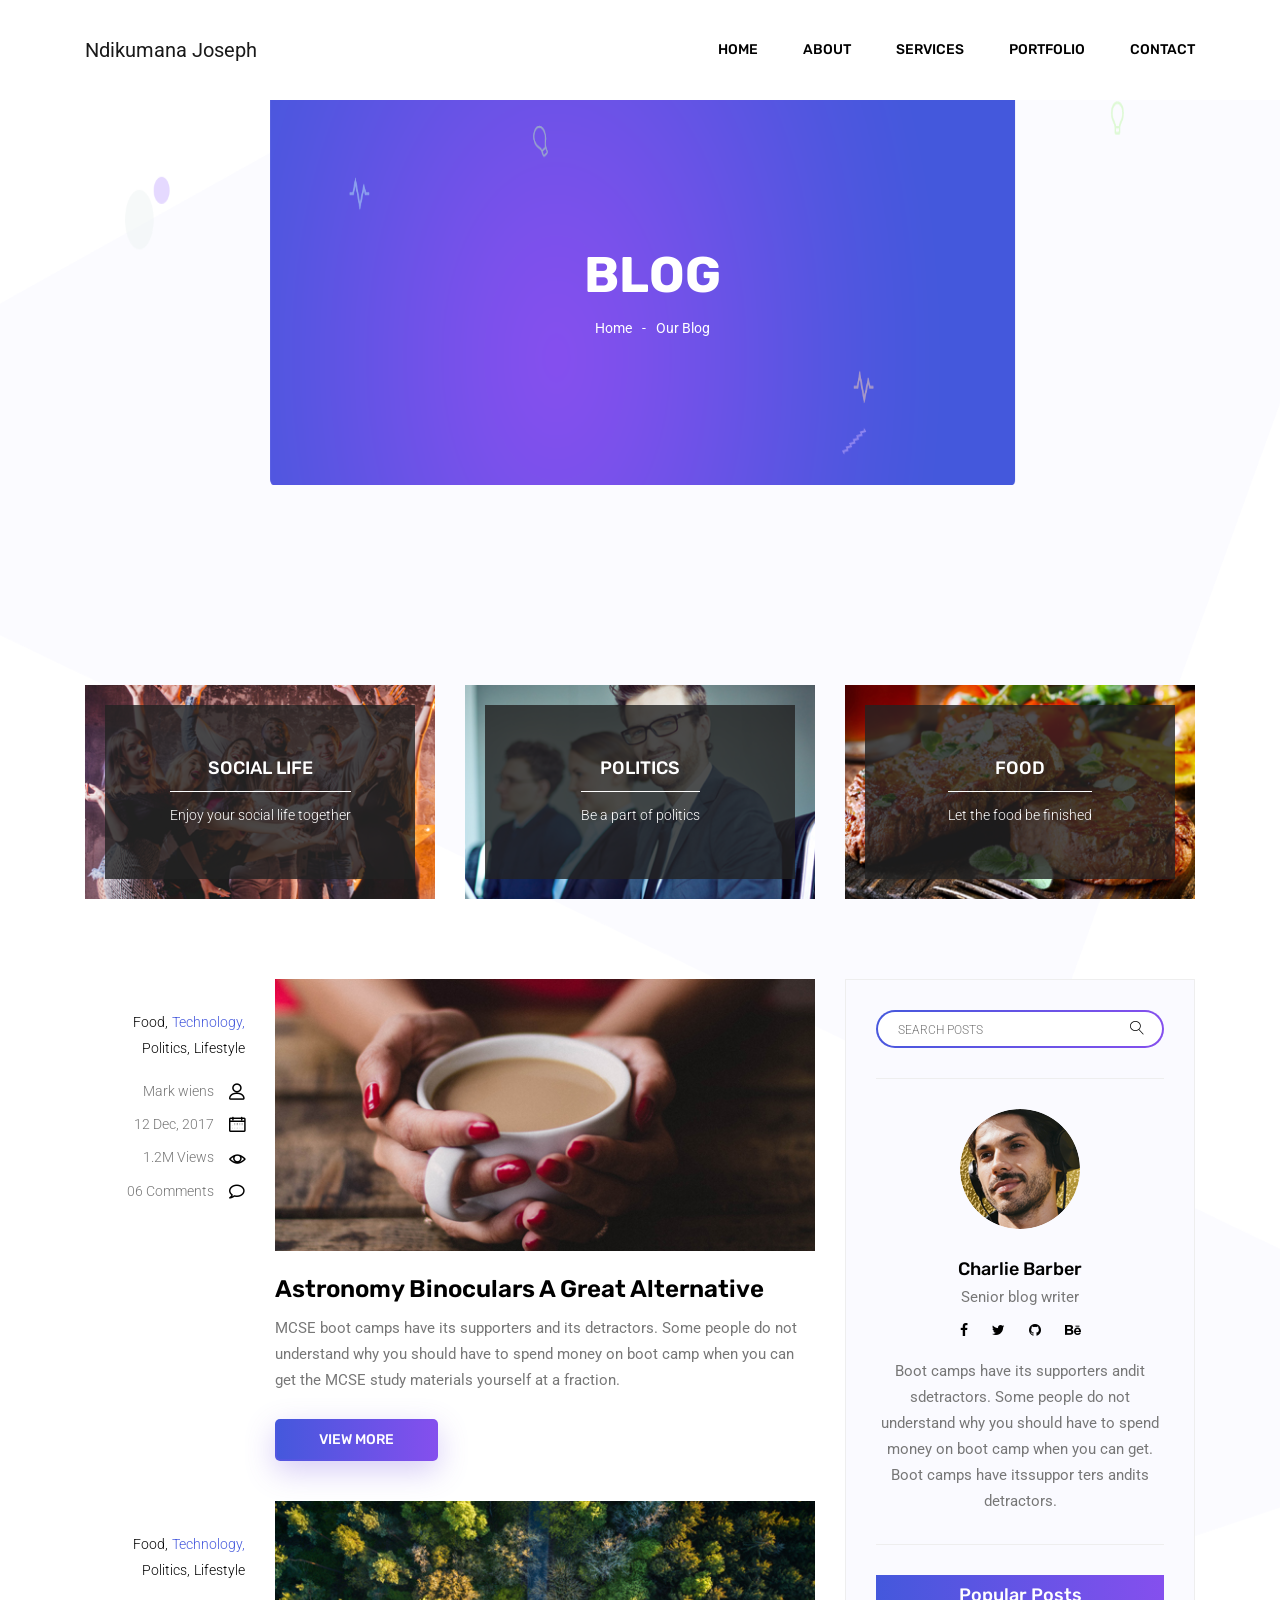
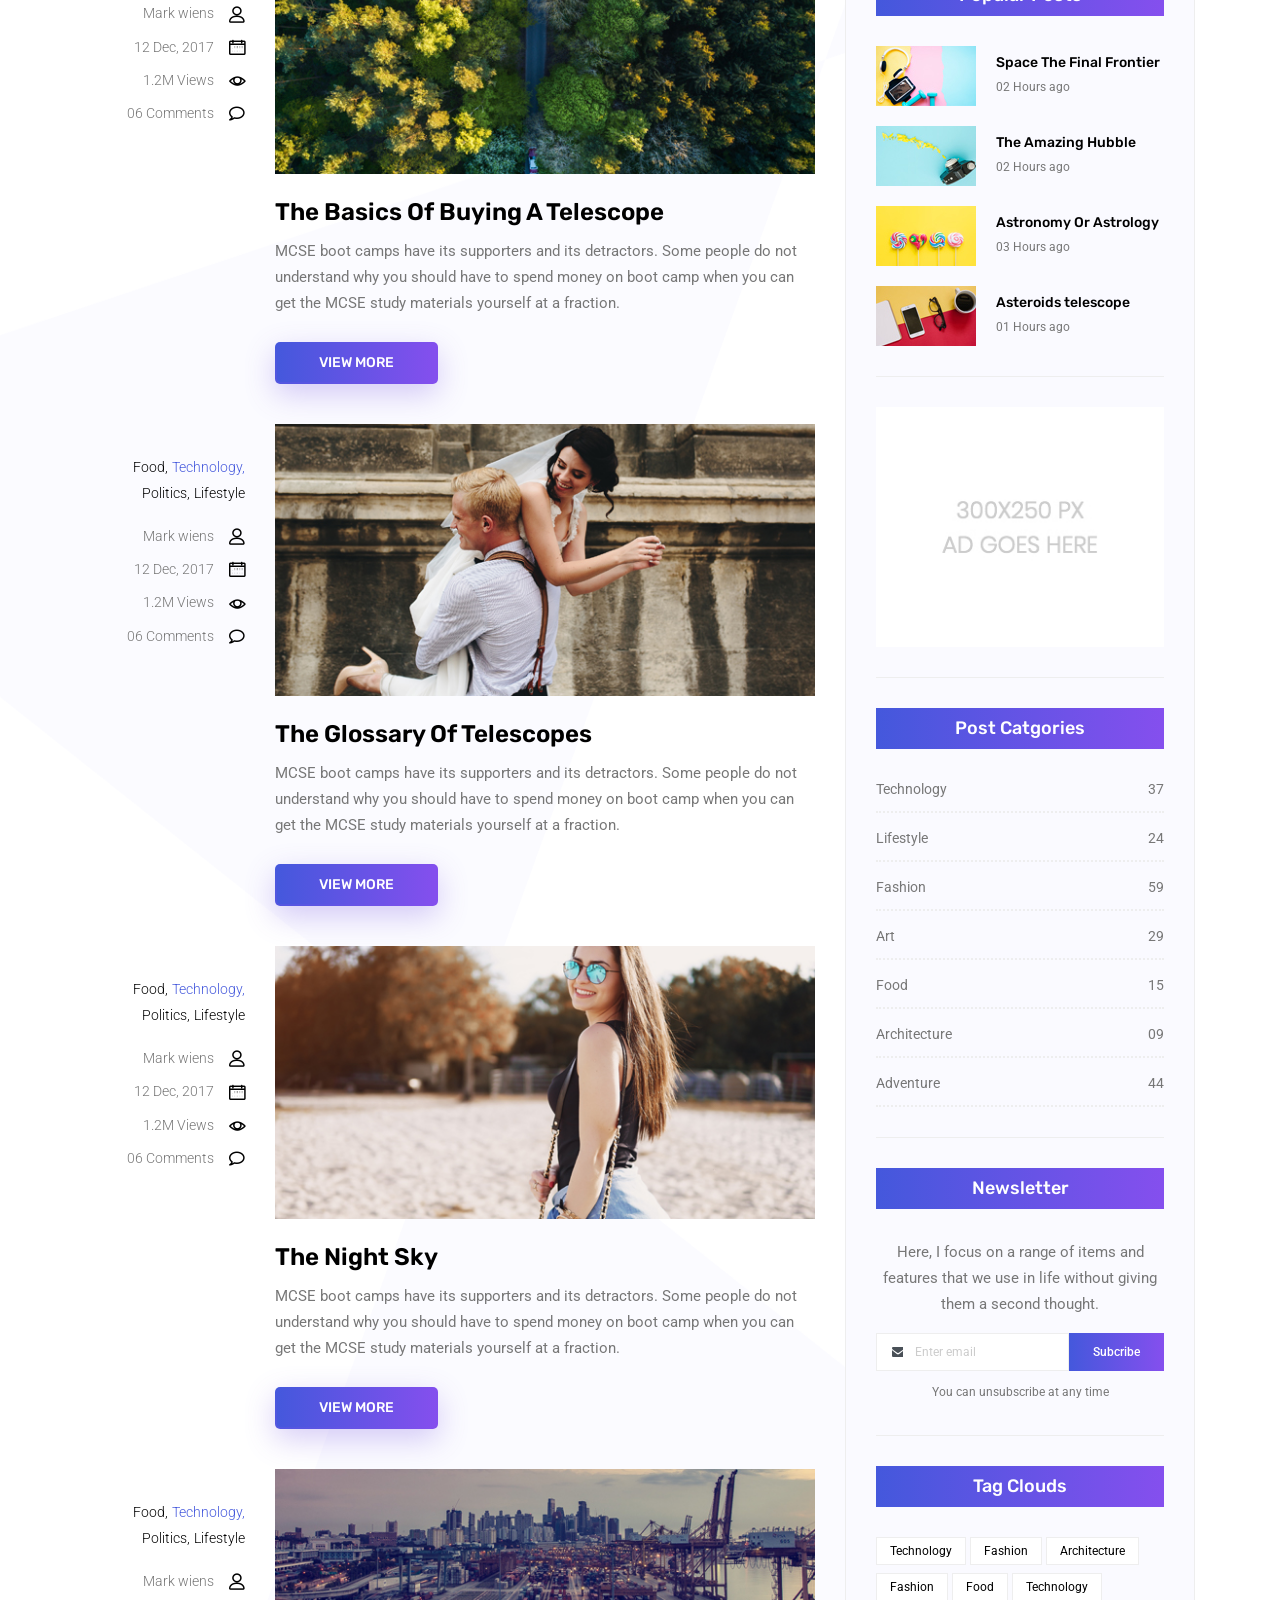
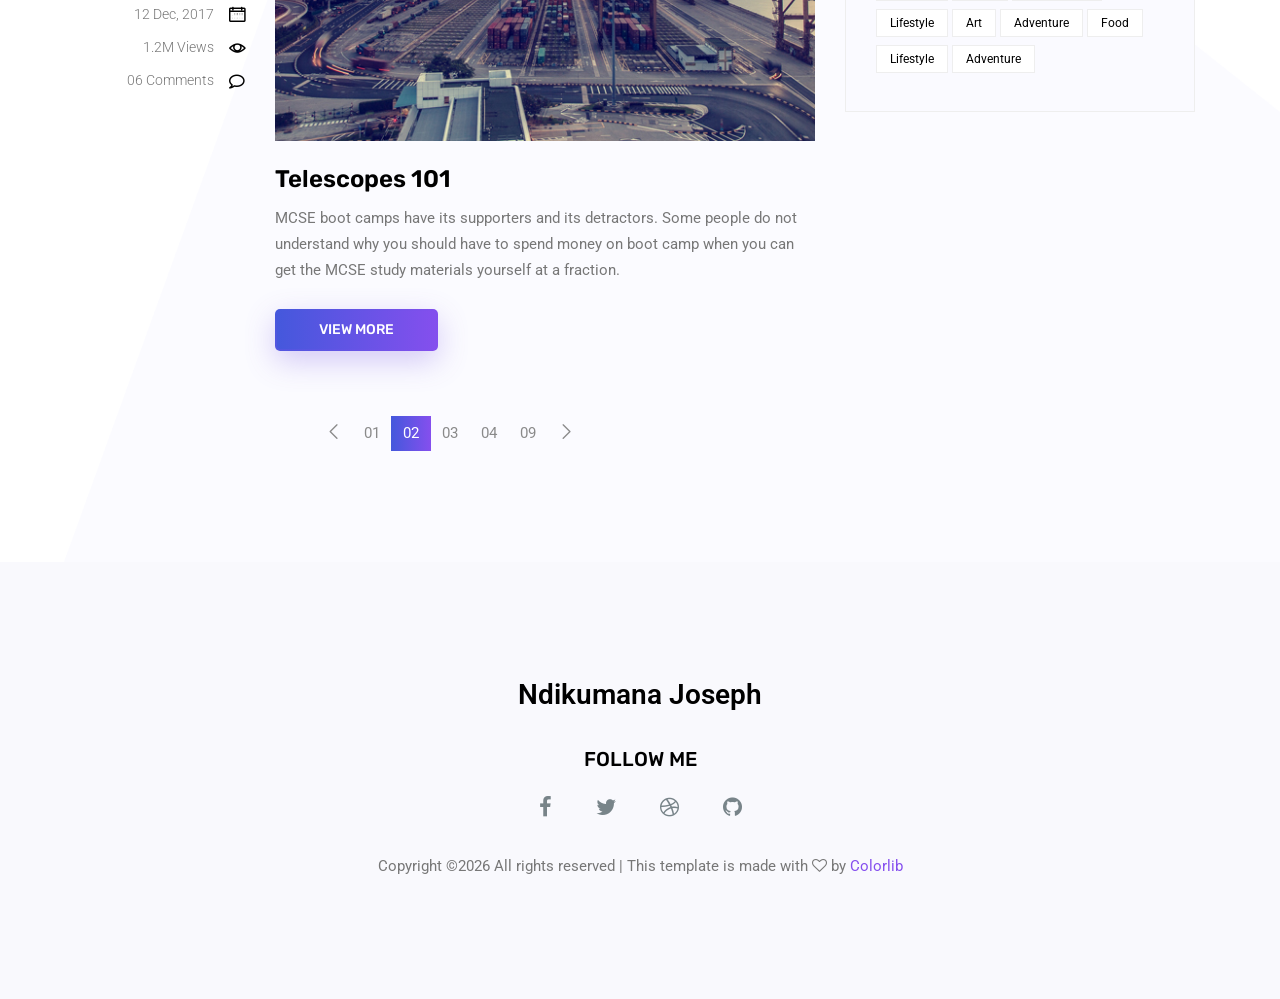
<file: blog.html>
<!doctype html>
<html lang="en">

<head>
	<!-- Required meta tags -->
	<meta charset="utf-8">
	<meta name="viewport" content="width=device-width, initial-scale=1, shrink-to-fit=no">
	<link rel="icon" href="img/favicon.png" type="image/png">
	<title>Blog</title>
	<!-- Bootstrap CSS -->
	<link rel="stylesheet" href="css/bootstrap.css">
	<link rel="stylesheet" href="vendors/linericon/style.css">
	<link rel="stylesheet" href="css/font-awesome.min.css">
	<link rel="stylesheet" href="vendors/owl-carousel/owl.carousel.min.css">
	<link rel="stylesheet" href="css/magnific-popup.css">
	<link rel="stylesheet" href="vendors/nice-select/css/nice-select.css">
	<!-- main css -->
	<link rel="stylesheet" href="css/style.css">
</head>

<body class="blog_version">

	<!--================ Start Header Area =================-->
	<header class="header_area">
		<div class="main_menu">
			<nav class="navbar navbar-expand-lg navbar-light">
				<div class="container">
					<!-- Brand and toggle get grouped for better mobile display -->
					<a class="navbar-brand logo_h" href="index.html">Ndikumana Joseph</a>
					<button class="navbar-toggler" type="button" data-toggle="collapse" data-target="#navbarSupportedContent"
					 aria-controls="navbarSupportedContent" aria-expanded="false" aria-label="Toggle navigation">
						<span class="icon-bar"></span>
						<span class="icon-bar"></span>
						<span class="icon-bar"></span>
					</button>
					<!-- Collect the nav links, forms, and other content for toggling -->
					<div class="collapse navbar-collapse offset" id="navbarSupportedContent">
						<ul class="nav navbar-nav menu_nav justify-content-end">
							<li class="nav-item"><a class="nav-link" href="index.html">Home</a></li>
							<li class="nav-item"><a class="nav-link" href="about.html">About</a></li>
							<li class="nav-item"><a class="nav-link" href="services.html">Services</a></li>
							<li class="nav-item"><a class="nav-link" href="portfolio.html">Portfolio</a></li>
							<li class="nav-item"><a class="nav-link" href="contact.html">Contact</a></li>
						</ul>
					</div>
				</div>
			</nav>
		</div>
	</header>
	<!--================ End Header Area =================-->

    <!--================ Start Banner Area =================-->
    <section class="banner_area">
        <div class="banner_inner d-flex align-items-center">
            <div class="container">
                <div class="banner_content text-center">
                    <h2>Blog</h2>
                    <div class="page_link">
                        <a href="index.html">Home</a>
                        <a href="blog.html">Our Blog</a>
                    </div>
                </div>
            </div>
        </div>
    </section>
    <!--================ End Banner Area =================-->
        
    <!--================Blog Categorie Area =================-->
    <section class="blog_categorie_area section_gap_top">
        <div class="container">
            <div class="row">
                <div class="col-lg-4">
                    <div class="categories_post">
                        <img src="img/blog/cat-post/cat-post-3.jpg" alt="post">
                        <div class="categories_details">
                            <div class="categories_text">
                                <a href="single-blog.html"><h5>Social Life</h5></a>
                                <div class="border_line"></div>
                                <p>Enjoy your social life together</p>
                            </div>
                        </div>
                    </div>
                </div>
                <div class="col-lg-4">
                    <div class="categories_post">
                        <img src="img/blog/cat-post/cat-post-2.jpg" alt="post">
                        <div class="categories_details">
                            <div class="categories_text">
                                <a href="single-blog.html"><h5>Politics</h5></a>
                                <div class="border_line"></div>
                                <p>Be a part of politics</p>
                            </div>
                        </div>
                    </div>
                </div>
                <div class="col-lg-4">
                    <div class="categories_post">
                        <img src="img/blog/cat-post/cat-post-1.jpg" alt="post">
                        <div class="categories_details">
                            <div class="categories_text">
                                <a href="single-blog.html"><h5>Food</h5></a>
                                <div class="border_line"></div>
                                <p>Let the food be finished</p>
                            </div>
                        </div>
                    </div>
                </div>
            </div>
        </div>
    </section>
    <!--================Blog Categorie Area =================-->
    
    <!--================Blog Area =================-->
    <section class="blog_area">
        <div class="container">
            <div class="row">
                <div class="col-lg-8">
                    <div class="blog_left_sidebar">
                        <article class="row blog_item">
                            <div class="col-md-3">
                                <div class="blog_info text-right">
                                    <div class="post_tag">
                                        <a href="#">Food,</a>
                                        <a class="active" href="#">Technology,</a>
                                        <a href="#">Politics,</a>
                                        <a href="#">Lifestyle</a>
                                    </div>
                                    <ul class="blog_meta list">
                                        <li><a href="#">Mark wiens<i class="lnr lnr-user"></i></a></li>
                                        <li><a href="#">12 Dec, 2017<i class="lnr lnr-calendar-full"></i></a></li>
                                        <li><a href="#">1.2M Views<i class="lnr lnr-eye"></i></a></li>
                                        <li><a href="#">06 Comments<i class="lnr lnr-bubble"></i></a></li>
                                    </ul>
                                </div>
                            </div>
                            <div class="col-md-9">
                                <div class="blog_post">
                                    <img src="img/blog/main-blog/m-blog-1.jpg" alt="">
                                    <div class="blog_details">
                                        <a href="single-blog.html"><h2>Astronomy Binoculars A Great Alternative</h2></a>
                                        <p>MCSE boot camps have its supporters and its detractors. Some people do not understand why you should have to spend money on boot camp when you can get the MCSE study materials yourself at a fraction.</p>
                                        <a href="single-blog.html" class="primary_btn"><span>View More</span></a>
                                    </div>
                                </div>
                            </div>
                        </article>
                        <article class="row blog_item">
                            <div class="col-md-3">
                                <div class="blog_info text-right">
                                    <div class="post_tag">
                                        <a href="#">Food,</a>
                                        <a class="active" href="#">Technology,</a>
                                        <a href="#">Politics,</a>
                                        <a href="#">Lifestyle</a>
                                    </div>
                                    <ul class="blog_meta list">
                                        <li><a href="#">Mark wiens<i class="lnr lnr-user"></i></a></li>
                                        <li><a href="#">12 Dec, 2017<i class="lnr lnr-calendar-full"></i></a></li>
                                        <li><a href="#">1.2M Views<i class="lnr lnr-eye"></i></a></li>
                                        <li><a href="#">06 Comments<i class="lnr lnr-bubble"></i></a></li>
                                    </ul>
                                </div>
                            </div>
                            <div class="col-md-9">
                                <div class="blog_post">
                                    <img src="img/blog/main-blog/m-blog-2.jpg" alt="">
                                    <div class="blog_details">
                                        <a href="single-blog.html"><h2>The Basics Of Buying A Telescope</h2></a>
                                        <p>MCSE boot camps have its supporters and its detractors. Some people do not understand why you should have to spend money on boot camp when you can get the MCSE study materials yourself at a fraction.</p>
                                        <a href="single-blog.html" class="primary_btn"><span>View More</span></a>
                                    </div>
                                </div>
                            </div>
                        </article>
                        <article class="row blog_item">
                            <div class="col-md-3">
                                <div class="blog_info text-right">
                                    <div class="post_tag">
                                        <a href="#">Food,</a>
                                        <a class="active" href="#">Technology,</a>
                                        <a href="#">Politics,</a>
                                        <a href="#">Lifestyle</a>
                                    </div>
                                    <ul class="blog_meta list">
                                        <li><a href="#">Mark wiens<i class="lnr lnr-user"></i></a></li>
                                        <li><a href="#">12 Dec, 2017<i class="lnr lnr-calendar-full"></i></a></li>
                                        <li><a href="#">1.2M Views<i class="lnr lnr-eye"></i></a></li>
                                        <li><a href="#">06 Comments<i class="lnr lnr-bubble"></i></a></li>
                                    </ul>
                                </div>
                            </div>
                            <div class="col-md-9">
                                <div class="blog_post">
                                    <img src="img/blog/main-blog/m-blog-3.jpg" alt="">
                                    <div class="blog_details">
                                        <a href="single-blog.html"><h2>The Glossary Of Telescopes</h2></a>
                                        <p>MCSE boot camps have its supporters and its detractors. Some people do not understand why you should have to spend money on boot camp when you can get the MCSE study materials yourself at a fraction.</p>
                                        <a href="single-blog.html" class="primary_btn"><span>View More</span></a>
                                    </div>
                                </div>
                            </div>
                        </article>
                        <article class="row blog_item">
                            <div class="col-md-3">
                                <div class="blog_info text-right">
                                    <div class="post_tag">
                                        <a href="#">Food,</a>
                                        <a class="active" href="#">Technology,</a>
                                        <a href="#">Politics,</a>
                                        <a href="#">Lifestyle</a>
                                    </div>
                                    <ul class="blog_meta list">
                                        <li><a href="#">Mark wiens<i class="lnr lnr-user"></i></a></li>
                                        <li><a href="#">12 Dec, 2017<i class="lnr lnr-calendar-full"></i></a></li>
                                        <li><a href="#">1.2M Views<i class="lnr lnr-eye"></i></a></li>
                                        <li><a href="#">06 Comments<i class="lnr lnr-bubble"></i></a></li>
                                    </ul>
                                </div>
                            </div>
                            <div class="col-md-9">
                                <div class="blog_post">
                                    <img src="img/blog/main-blog/m-blog-4.jpg" alt="">
                                    <div class="blog_details">
                                        <a href="single-blog.html"><h2>The Night Sky</h2></a>
                                        <p>MCSE boot camps have its supporters and its detractors. Some people do not understand why you should have to spend money on boot camp when you can get the MCSE study materials yourself at a fraction.</p>
                                        <a href="single-blog.html" class="primary_btn"><span>View More</span></a>
                                    </div>
                                </div>
                            </div>
                        </article>
                        <article class="row blog_item">
                            <div class="col-md-3">
                                <div class="blog_info text-right">
                                    <div class="post_tag">
                                        <a href="#">Food,</a>
                                        <a class="active" href="#">Technology,</a>
                                        <a href="#">Politics,</a>
                                        <a href="#">Lifestyle</a>
                                    </div>
                                    <ul class="blog_meta list">
                                        <li><a href="#">Mark wiens<i class="lnr lnr-user"></i></a></li>
                                        <li><a href="#">12 Dec, 2017<i class="lnr lnr-calendar-full"></i></a></li>
                                        <li><a href="#">1.2M Views<i class="lnr lnr-eye"></i></a></li>
                                        <li><a href="#">06 Comments<i class="lnr lnr-bubble"></i></a></li>
                                    </ul>
                                </div>
                            </div>
                            <div class="col-md-9">
                                <div class="blog_post">
                                    <img src="img/blog/main-blog/m-blog-5.jpg" alt="">
                                    <div class="blog_details">
                                        <a href="single-blog.html"><h2>Telescopes 101</h2></a>
                                        <p>MCSE boot camps have its supporters and its detractors. Some people do not understand why you should have to spend money on boot camp when you can get the MCSE study materials yourself at a fraction.</p>
                                        <a href="single-blog.html" class="primary_btn"><span>View More</span></a>
                                    </div>
                                </div>
                            </div>
                        </article>
                        <nav class="blog-pagination justify-content-center d-flex">
                            <ul class="pagination">
                                <li class="page-item">
                                    <a href="#" class="page-link" aria-label="Previous">
                                        <span aria-hidden="true">
                                            <span class="lnr lnr-chevron-left"></span>
                                        </span>
                                    </a>
                                </li>
                                <li class="page-item"><a href="#" class="page-link">01</a></li>
                                <li class="page-item active"><a href="#" class="page-link">02</a></li>
                                <li class="page-item"><a href="#" class="page-link">03</a></li>
                                <li class="page-item"><a href="#" class="page-link">04</a></li>
                                <li class="page-item"><a href="#" class="page-link">09</a></li>
                                <li class="page-item">
                                    <a href="#" class="page-link" aria-label="Next">
                                        <span aria-hidden="true">
                                            <span class="lnr lnr-chevron-right"></span>
                                        </span>
                                    </a>
                                </li>
                            </ul>
                        </nav>
                    </div>
                </div>
                <div class="col-lg-4">
                    <div class="blog_right_sidebar">
                        <aside class="single_sidebar_widget search_widget">
                            <div class="input-group">
                                <input type="text" class="form-control" placeholder="Search Posts">
                                <span class="input-group-btn">
                                    <button class="btn btn-default" type="button"><i class="lnr lnr-magnifier"></i></button>
                                </span>
                            </div><!-- /input-group -->
                            <div class="br"></div>
                        </aside>
                        <aside class="single_sidebar_widget author_widget">
                            <img class="author_img rounded-circle" src="img/blog/author.png" alt="">
                            <h4>Charlie Barber</h4>
                            <p>Senior blog writer</p>
                            <div class="social_icon">
                                <a href="#"><i class="fa fa-facebook"></i></a>
                                <a href="#"><i class="fa fa-twitter"></i></a>
                                <a href="#"><i class="fa fa-github"></i></a>
                                <a href="#"><i class="fa fa-behance"></i></a>
                            </div>
                            <p>Boot camps have its supporters andit sdetractors. Some people do not understand why you should have to spend money on boot camp when you can get. Boot camps have itssuppor ters andits detractors.</p>
                            <div class="br"></div>
                        </aside>
                        <aside class="single_sidebar_widget popular_post_widget">
                            <h3 class="widget_title">Popular Posts</h3>
                            <div class="media post_item">
                                <img src="img/blog/popular-post/post1.jpg" alt="post">
                                <div class="media-body">
                                    <a href="single-blog.html"><h3>Space The Final Frontier</h3></a>
                                    <p>02 Hours ago</p>
                                </div>
                            </div>
                            <div class="media post_item">
                                <img src="img/blog/popular-post/post2.jpg" alt="post">
                                <div class="media-body">
                                    <a href="single-blog.html"><h3>The Amazing Hubble</h3></a>
                                    <p>02 Hours ago</p>
                                </div>
                            </div>
                            <div class="media post_item">
                                <img src="img/blog/popular-post/post3.jpg" alt="post">
                                <div class="media-body">
                                    <a href="single-blog.html"><h3>Astronomy Or Astrology</h3></a>
                                    <p>03 Hours ago</p>
                                </div>
                            </div>
                            <div class="media post_item">
                                <img src="img/blog/popular-post/post4.jpg" alt="post">
                                <div class="media-body">
                                    <a href="single-blog.html"><h3>Asteroids telescope</h3></a>
                                    <p>01 Hours ago</p>
                                </div>
                            </div>
                            <div class="br"></div>
                        </aside>
                        <aside class="single_sidebar_widget ads_widget">
                            <a href="#"><img class="img-fluid" src="img/blog/add.jpg" alt=""></a>
                            <div class="br"></div>
                        </aside>
                        <aside class="single_sidebar_widget post_category_widget">
                            <h4 class="widget_title">Post Catgories</h4>
                            <ul class="list cat-list">
                                <li>
                                    <a href="#" class="d-flex justify-content-between">
                                        <p>Technology</p>
                                        <p>37</p>
                                    </a>
                                </li>
                                <li>
                                    <a href="#" class="d-flex justify-content-between">
                                        <p>Lifestyle</p>
                                        <p>24</p>
                                    </a>
                                </li>
                                <li>
                                    <a href="#" class="d-flex justify-content-between">
                                        <p>Fashion</p>
                                        <p>59</p>
                                    </a>
                                </li>
                                <li>
                                    <a href="#" class="d-flex justify-content-between">
                                        <p>Art</p>
                                        <p>29</p>
                                    </a>
                                </li>
                                <li>
                                    <a href="#" class="d-flex justify-content-between">
                                        <p>Food</p>
                                        <p>15</p>
                                    </a>
                                </li>
                                <li>
                                    <a href="#" class="d-flex justify-content-between">
                                        <p>Architecture</p>
                                        <p>09</p>
                                    </a>
                                </li>
                                <li>
                                    <a href="#" class="d-flex justify-content-between">
                                        <p>Adventure</p>
                                        <p>44</p>
                                    </a>
                                </li>															
                            </ul>
                            <div class="br"></div>
                        </aside>
                        <aside class="single-sidebar-widget newsletter_widget">
                            <h4 class="widget_title">Newsletter</h4>
                            <p>
                            Here, I focus on a range of items and features that we use in life without
                            giving them a second thought.
                            </p>
                            <div class="form-group d-flex flex-row">
                                <div class="input-group">
                                    <div class="input-group-prepend">
                                        <div class="input-group-text"><i class="fa fa-envelope" aria-hidden="true"></i></div>
                                    </div>
                                    <input type="text" class="form-control" id="inlineFormInputGroup" placeholder="Enter email" onfocus="this.placeholder = ''" onblur="this.placeholder = 'Enter email'">
                                </div>
                                <a href="#" class="bbtns">Subcribe</a>
                            </div>	
                            <p class="text-bottom">You can unsubscribe at any time</p>	
                            <div class="br"></div>							
                        </aside>
                        <aside class="single-sidebar-widget tag_cloud_widget">
                            <h4 class="widget_title">Tag Clouds</h4>
                            <ul class="list">
                                <li><a href="#">Technology</a></li>
                                <li><a href="#">Fashion</a></li>
                                <li><a href="#">Architecture</a></li>
                                <li><a href="#">Fashion</a></li>
                                <li><a href="#">Food</a></li>
                                <li><a href="#">Technology</a></li>
                                <li><a href="#">Lifestyle</a></li>
                                <li><a href="#">Art</a></li>
                                <li><a href="#">Adventure</a></li>
                                <li><a href="#">Food</a></li>
                                <li><a href="#">Lifestyle</a></li>
                                <li><a href="#">Adventure</a></li>
                            </ul>
                        </aside>
                    </div>
                </div>
            </div>
        </div>
    </section>
    <!--================Blog Area =================-->
    
    <!--================Footer Area =================-->
	<footer class="footer_area">
        <div class="container">
            <div class="row justify-content-center">
                <div class="col-lg-12">
                    <div class="footer_top flex-column">
                        <div class="footer_logo">
                            <a href="#">
                                <span class="footer_brand">Ndikumana Joseph</span>
                            </a>
                            <h4>Follow Me</h4>
                        </div>
                        <div class="footer_social">
                            <a href="#"><i class="fa fa-facebook"></i></a>
                            <a href="#"><i class="fa fa-twitter"></i></a>
                            <a href="#"><i class="fa fa-dribbble"></i></a>
                            <a href="https://github.com/jndikumana35-dotcom/assignement.git" aria-label="GitHub"><i class="fa fa-github"></i></a>
                        </div>
                    </div>
                </div>
            </div>
            <div class="row footer_bottom justify-content-center">
                <p class="col-lg-8 col-sm-12 footer-text">
                    <!-- Link back to Colorlib can't be removed. Template is licensed under CC BY 3.0. -->
Copyright &copy;<script>document.write(new Date().getFullYear());</script> All rights reserved | This template is made with <i class="fa fa-heart-o" aria-hidden="true"></i> by <a href="https://colorlib.com" target="_blank">Colorlib</a>
<!-- Link back to Colorlib can't be removed. Template is licensed under CC BY 3.0. --></p>
            </div>
        </div>
    </footer>
    <!--================End Footer Area =================-->
   
    <!-- Optional JavaScript -->
    <!-- jQuery first, then Popper.js, then Bootstrap JS -->
    <script src="js/jquery-3.2.1.min.js"></script>
    <script src="js/popper.js"></script>
    <script src="js/bootstrap.min.js"></script>
    <script src="js/stellar.js"></script>
    <script src="vendors/lightbox/simpleLightbox.min.js"></script>
    <script src="vendors/nice-select/js/jquery.nice-select.min.js"></script>
    <script src="vendors/isotope/imagesloaded.pkgd.min.js"></script>
    <script src="vendors/isotope/isotope-min.js"></script>
    <script src="vendors/owl-carousel/owl.carousel.min.js"></script>
    <script src="js/jquery.ajaxchimp.min.js"></script>
    <script src="js/mail-script.js"></script>
    <script src="js/theme.js"></script>
</body>
</html>
</file>
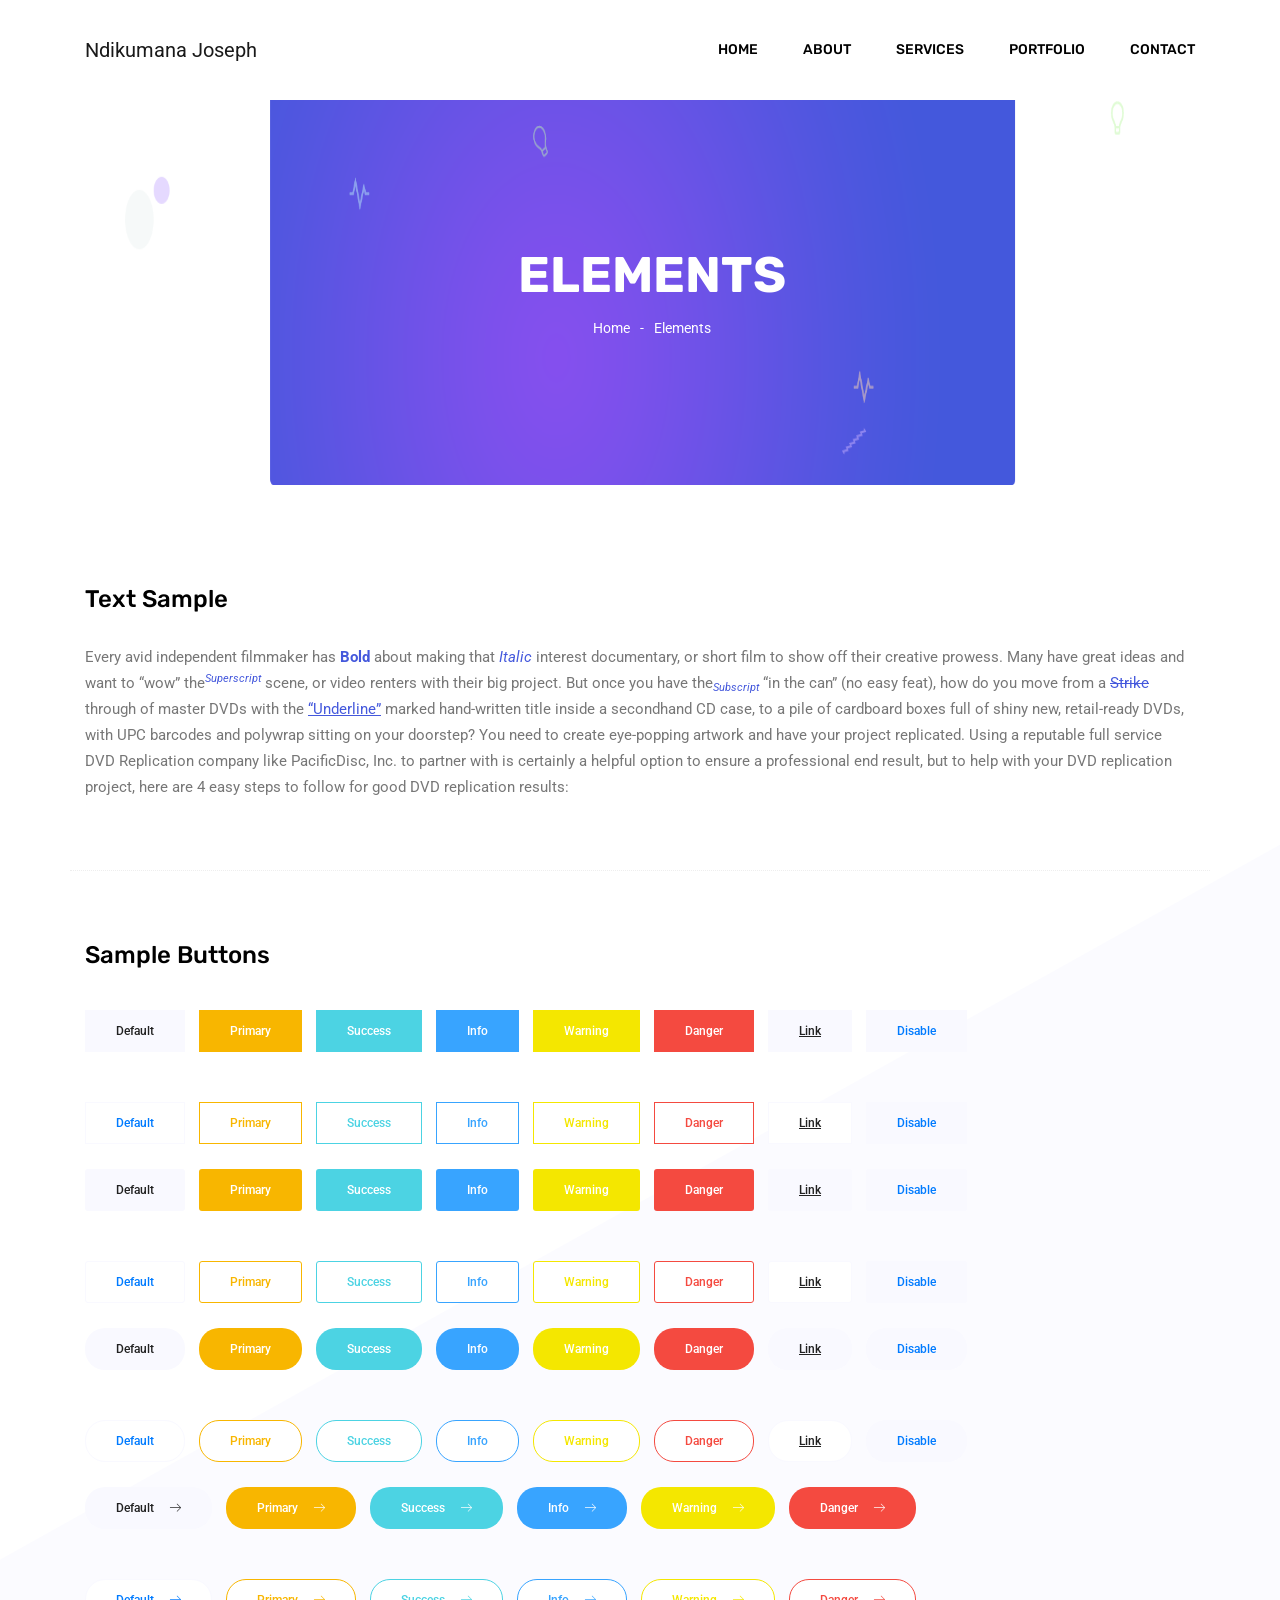
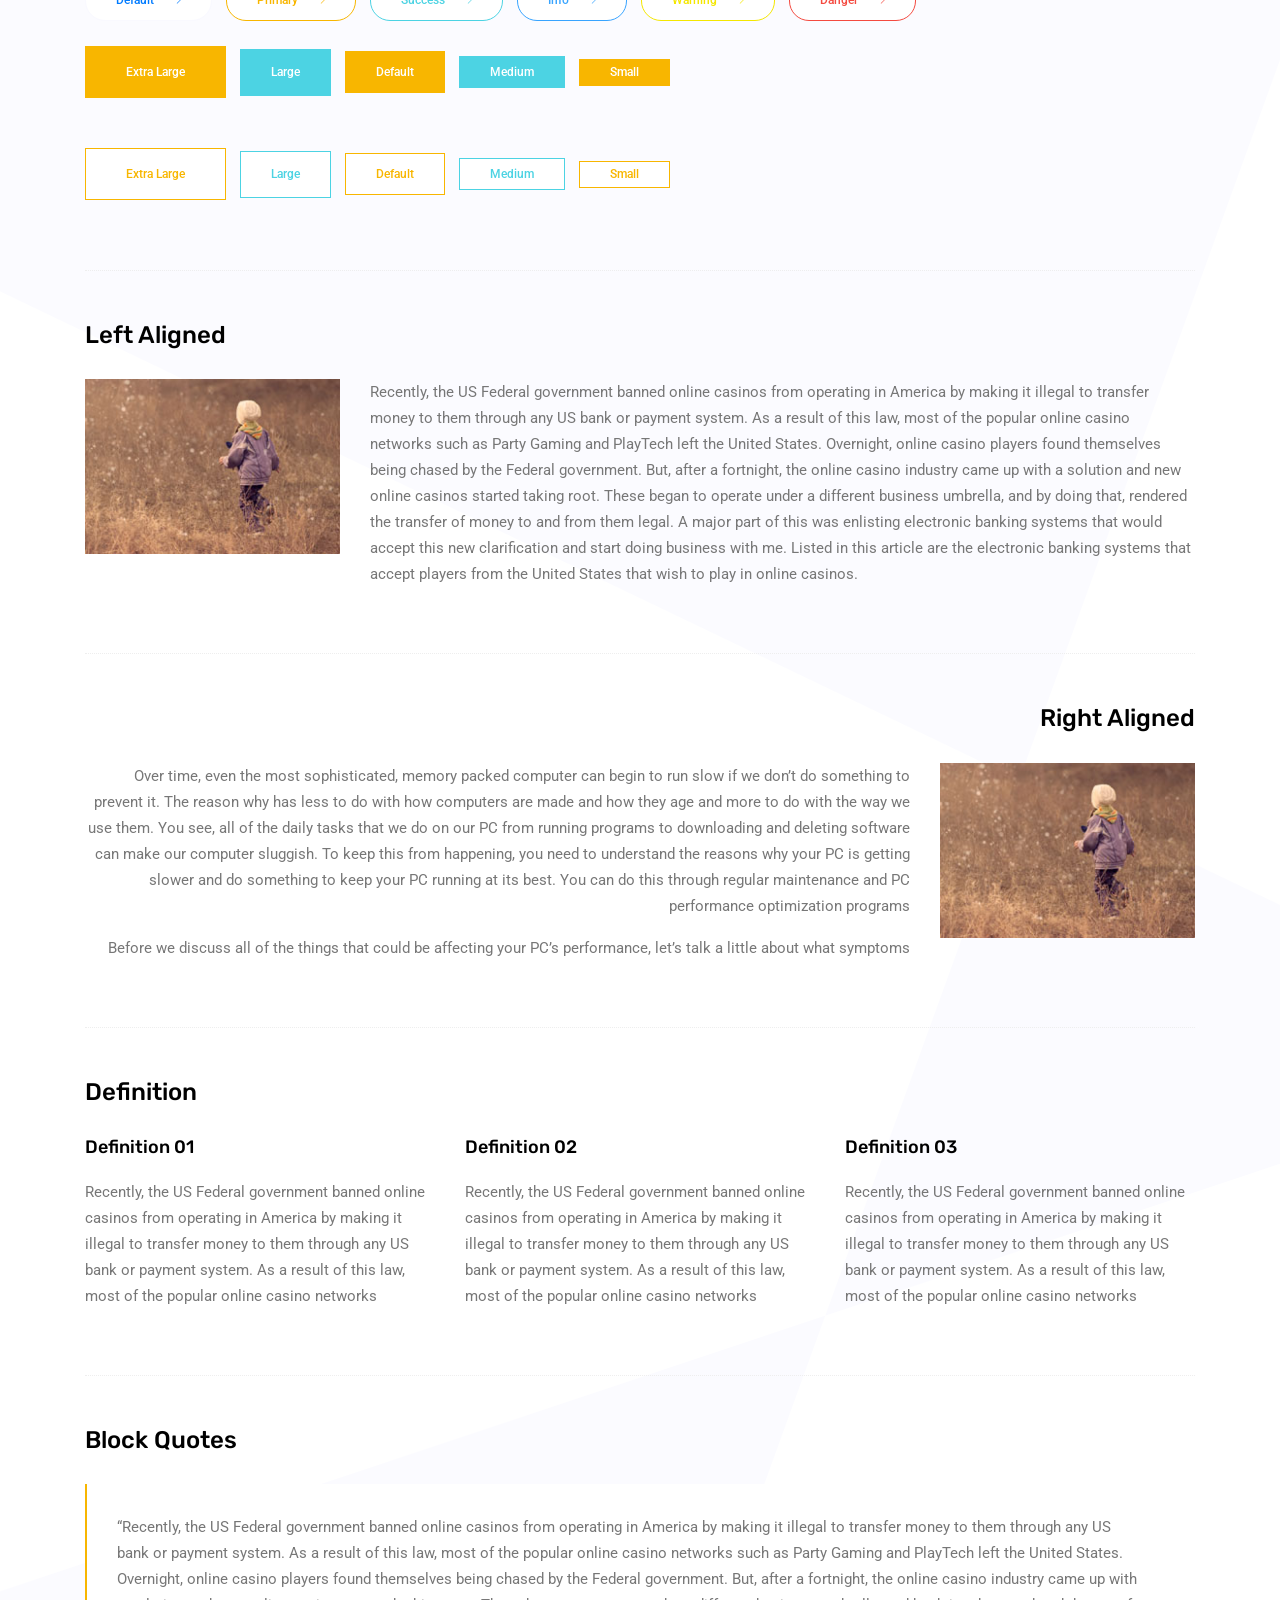
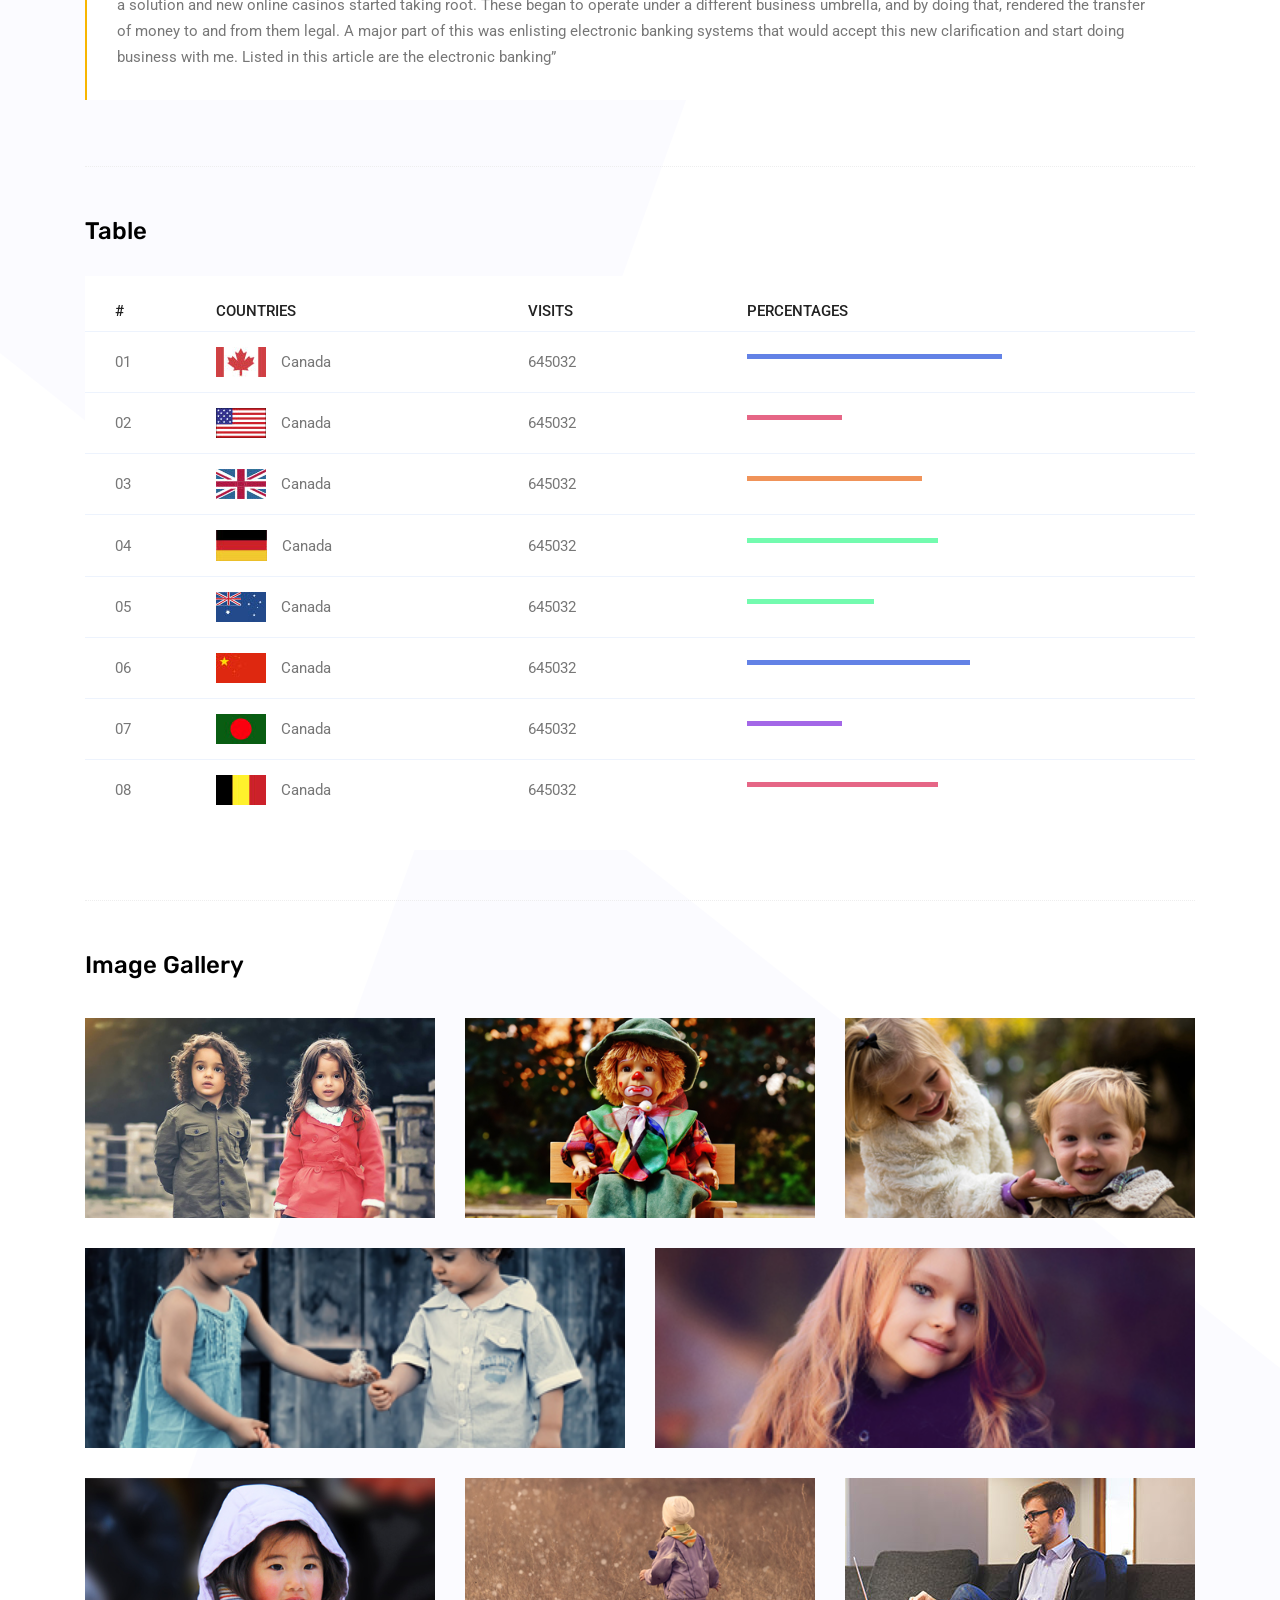
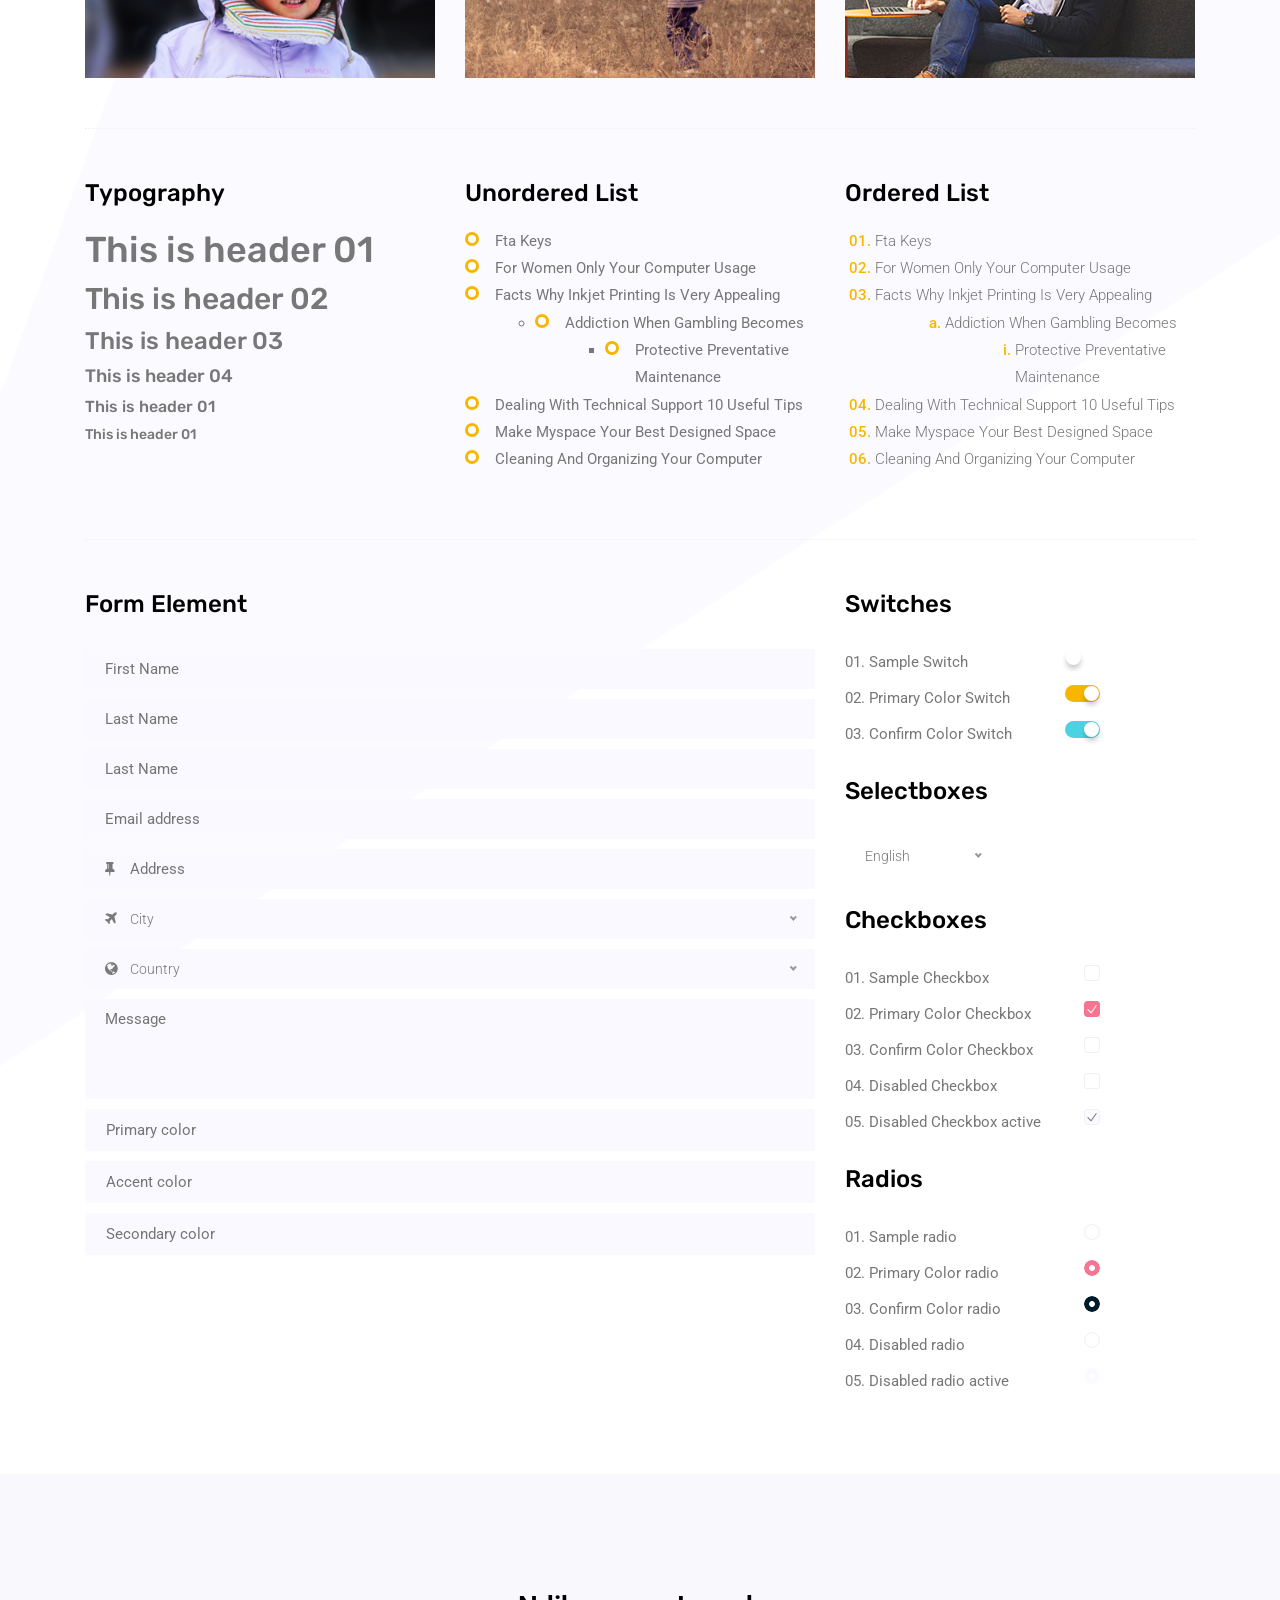
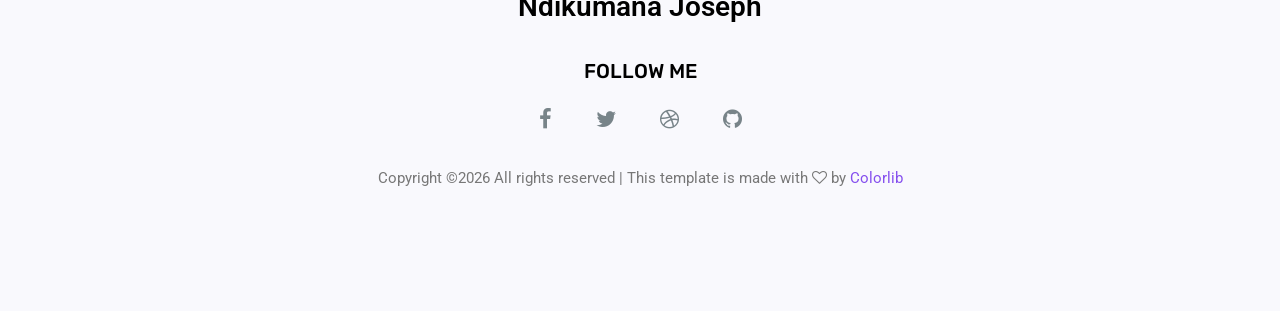
<file: elements.html>
<!doctype html>
<html lang="en">

<head>
	<!-- Required meta tags -->
	<meta charset="utf-8">
	<meta name="viewport" content="width=device-width, initial-scale=1, shrink-to-fit=no">
	<link rel="icon" href="img/favicon.png" type="image/png">
	<title>Elements</title>
	<!-- Bootstrap CSS -->
	<link rel="stylesheet" href="css/bootstrap.css">
	<link rel="stylesheet" href="vendors/linericon/style.css">
	<link rel="stylesheet" href="css/font-awesome.min.css">
	<link rel="stylesheet" href="vendors/owl-carousel/owl.carousel.min.css">
	<link rel="stylesheet" href="css/magnific-popup.css">
	<link rel="stylesheet" href="vendors/nice-select/css/nice-select.css">
	<!-- main css -->
	<link rel="stylesheet" href="css/style.css">
</head>

<body class="blog_version">

	<!--================ Start Header Area =================-->
	<header class="header_area">
		<div class="main_menu">
			<nav class="navbar navbar-expand-lg navbar-light">
				<div class="container">
					<!-- Brand and toggle get grouped for better mobile display -->
					<a class="navbar-brand logo_h" href="index.html">Ndikumana Joseph</a>
					<button class="navbar-toggler" type="button" data-toggle="collapse" data-target="#navbarSupportedContent"
					 aria-controls="navbarSupportedContent" aria-expanded="false" aria-label="Toggle navigation">
						<span class="icon-bar"></span>
						<span class="icon-bar"></span>
						<span class="icon-bar"></span>
					</button>
					<!-- Collect the nav links, forms, and other content for toggling -->
					<div class="collapse navbar-collapse offset" id="navbarSupportedContent">
						<ul class="nav navbar-nav menu_nav justify-content-end">
							<li class="nav-item"><a class="nav-link" href="index.html">Home</a></li>
							<li class="nav-item"><a class="nav-link" href="about.html">About</a></li>
							<li class="nav-item"><a class="nav-link" href="services.html">Services</a></li>
							<li class="nav-item"><a class="nav-link" href="portfolio.html">Portfolio</a></li>
							<li class="nav-item"><a class="nav-link" href="contact.html">Contact</a></li>
						</ul>
					</div>
				</div>
			</nav>
		</div>
	</header>
	<!--================ End Header Area =================-->

    <!--================ Start Banner Area =================-->
    <section class="banner_area">
        <div class="banner_inner d-flex align-items-center">
            <div class="container">
                <div class="banner_content text-center">
                    <h2>Elements</h2>
                    <div class="page_link">
                        <a href="index.html">Home</a>
                        <a href="elements.html">Elements</a>
                    </div>
                </div>
            </div>
        </div>
    </section>
    <!--================ End Banner Area =================-->
        
	<!-- Start Sample Area -->
	<section class="sample-text-area">
		<div class="container">
			<h3 class="text-heading title_color">Text Sample</h3>
			<p class="sample-text">
				Every avid independent filmmaker has <b>Bold</b> about making that <i>Italic</i> interest documentary, or short film to show off their creative prowess. Many have great ideas and want to “wow” the<sup>Superscript</sup> scene, or video renters with their big project.  But once you have the<sub>Subscript</sub> “in the can” (no easy feat), how do you move from a <del>Strike</del> through of master DVDs with the <u>“Underline”</u> marked hand-written title inside a secondhand CD case, to a pile of cardboard boxes full of shiny new, retail-ready DVDs, with UPC barcodes and polywrap sitting on your doorstep?  You need to create eye-popping artwork and have your project replicated. Using a reputable full service DVD Replication company like PacificDisc, Inc. to partner with is certainly a helpful option to ensure a professional end result, but to help with your DVD replication project, here are 4 easy steps to follow for good DVD replication results: 

			</p>
		</div>
	</section>
	<!-- End Sample Area -->

	<!-- Start Button -->
	<section class="button-area">
		<div class="container border-top-generic">
			<h3 class="text-heading title_color">Sample Buttons</h3>
			<div class="button-group-area">
				<a href="#" class="genric-btn default">Default</a>
				<a href="#" class="genric-btn primary">Primary</a>
				<a href="#" class="genric-btn success">Success</a>
				<a href="#" class="genric-btn info">Info</a>
				<a href="#" class="genric-btn warning">Warning</a>
				<a href="#" class="genric-btn danger">Danger</a>
				<a href="#" class="genric-btn link">Link</a>
				<a href="#" class="genric-btn disable">Disable</a>
			</div>
			<div class="button-group-area mt-10">
				<a href="#" class="genric-btn default-border">Default</a>
				<a href="#" class="genric-btn primary-border">Primary</a>
				<a href="#" class="genric-btn success-border">Success</a>
				<a href="#" class="genric-btn info-border">Info</a>
				<a href="#" class="genric-btn warning-border">Warning</a>
				<a href="#" class="genric-btn danger-border">Danger</a>
				<a href="#" class="genric-btn link-border">Link</a>
				<a href="#" class="genric-btn disable">Disable</a>
			</div>
			<div class="button-group-area mt-40">
				<a href="#" class="genric-btn default radius">Default</a>
				<a href="#" class="genric-btn primary radius">Primary</a>
				<a href="#" class="genric-btn success radius">Success</a>
				<a href="#" class="genric-btn info radius">Info</a>
				<a href="#" class="genric-btn warning radius">Warning</a>
				<a href="#" class="genric-btn danger radius">Danger</a>
				<a href="#" class="genric-btn link radius">Link</a>
				<a href="#" class="genric-btn disable radius">Disable</a>
			</div>
			<div class="button-group-area mt-10">
				<a href="#" class="genric-btn default-border radius">Default</a>
				<a href="#" class="genric-btn primary-border radius">Primary</a>
				<a href="#" class="genric-btn success-border radius">Success</a>
				<a href="#" class="genric-btn info-border radius">Info</a>
				<a href="#" class="genric-btn warning-border radius">Warning</a>
				<a href="#" class="genric-btn danger-border radius">Danger</a>
				<a href="#" class="genric-btn link-border radius">Link</a>
				<a href="#" class="genric-btn disable radius">Disable</a>
			</div>
			<div class="button-group-area mt-40">
				<a href="#" class="genric-btn default circle">Default</a>
				<a href="#" class="genric-btn primary circle">Primary</a>
				<a href="#" class="genric-btn success circle">Success</a>
				<a href="#" class="genric-btn info circle">Info</a>
				<a href="#" class="genric-btn warning circle">Warning</a>
				<a href="#" class="genric-btn danger circle">Danger</a>
				<a href="#" class="genric-btn link circle">Link</a>
				<a href="#" class="genric-btn disable circle">Disable</a>
			</div>
			<div class="button-group-area mt-10">
				<a href="#" class="genric-btn default-border circle">Default</a>
				<a href="#" class="genric-btn primary-border circle">Primary</a>
				<a href="#" class="genric-btn success-border circle">Success</a>
				<a href="#" class="genric-btn info-border circle">Info</a>
				<a href="#" class="genric-btn warning-border circle">Warning</a>
				<a href="#" class="genric-btn danger-border circle">Danger</a>
				<a href="#" class="genric-btn link-border circle">Link</a>
				<a href="#" class="genric-btn disable circle">Disable</a>
			</div>
			<div class="button-group-area mt-40">
				<a href="#" class="genric-btn default circle arrow">Default<span class="lnr lnr-arrow-right"></span></a>
				<a href="#" class="genric-btn primary circle arrow">Primary<span class="lnr lnr-arrow-right"></span></a>
				<a href="#" class="genric-btn success circle arrow">Success<span class="lnr lnr-arrow-right"></span></a>
				<a href="#" class="genric-btn info circle arrow">Info<span class="lnr lnr-arrow-right"></span></a>
				<a href="#" class="genric-btn warning circle arrow">Warning<span class="lnr lnr-arrow-right"></span></a>
				<a href="#" class="genric-btn danger circle arrow">Danger<span class="lnr lnr-arrow-right"></span></a>
			</div>
			<div class="button-group-area mt-10">
				<a href="#" class="genric-btn default-border circle arrow">Default<span class="lnr lnr-arrow-right"></span></a>
				<a href="#" class="genric-btn primary-border circle arrow">Primary<span class="lnr lnr-arrow-right"></span></a>
				<a href="#" class="genric-btn success-border circle arrow">Success<span class="lnr lnr-arrow-right"></span></a>
				<a href="#" class="genric-btn info-border circle arrow">Info<span class="lnr lnr-arrow-right"></span></a>
				<a href="#" class="genric-btn warning-border circle arrow">Warning<span class="lnr lnr-arrow-right"></span></a>
				<a href="#" class="genric-btn danger-border circle arrow">Danger<span class="lnr lnr-arrow-right"></span></a>
			</div>
			<div class="button-group-area mt-40">
				<a href="#" class="genric-btn primary e-large">Extra Large</a>
				<a href="#" class="genric-btn success large">Large</a>
				<a href="#" class="genric-btn primary">Default</a>
				<a href="#" class="genric-btn success medium">Medium</a>
				<a href="#" class="genric-btn primary small">Small</a>
			</div>
			<div class="button-group-area mt-10">
				<a href="#" class="genric-btn primary-border e-large">Extra Large</a>
				<a href="#" class="genric-btn success-border large">Large</a>
				<a href="#" class="genric-btn primary-border">Default</a>
				<a href="#" class="genric-btn success-border medium">Medium</a>
				<a href="#" class="genric-btn primary-border small">Small</a>
			</div>
		</div>
	</section>
	<!-- End Button -->
	
	<!-- Start Align Area -->
	<div class="whole-wrap">
		<div class="container">
			<div class="section-top-border">
				<h3 class="mb-30 title_color">Left Aligned</h3>
				<div class="row">
					<div class="col-md-3">
						<img src="img/elements/d.jpg" alt="" class="img-fluid">
					</div>
					<div class="col-md-9 mt-sm-20 left-align-p">
						<p>Recently, the US Federal government banned online casinos from operating in America by making it illegal to transfer money to them through any US bank or payment system. As a result of this law, most of the popular online casino networks such as Party Gaming and PlayTech left the United States. Overnight, online casino players found themselves being chased by the Federal government. But, after a fortnight, the online casino industry came up with a solution and new online casinos started taking root. These began to operate under a different business umbrella, and by doing that, rendered the transfer of money to and from them legal. A major part of this was enlisting electronic banking systems that would accept this new clarification and start doing business with me. Listed in this article are the electronic banking systems that accept players from the United States that wish to play in online casinos.</p>
					</div>
				</div>
			</div>
			<div class="section-top-border text-right">
				<h3 class="mb-30 title_color">Right Aligned</h3>
				<div class="row">
					<div class="col-md-9">
						<p class="text-right">Over time, even the most sophisticated, memory packed computer can begin to run slow if we don’t do something to prevent it. The reason why has less to do with how computers are made and how they age and more to do with the way we use them. You see, all of the daily tasks that we do on our PC from running programs to downloading and deleting software can make our computer sluggish. To keep this from happening, you need to understand the reasons why your PC is getting slower and do something to keep your PC running at its best. You can do this through regular maintenance and PC performance optimization programs</p>
						<p class="text-right">Before we discuss all of the things that could be affecting your PC’s performance, let’s talk a little about what symptoms</p>
					</div>
					<div class="col-md-3">
						<img src="img/elements/d.jpg" alt="" class="img-fluid">
					</div>
				</div>
			</div>
			<div class="section-top-border">
				<h3 class="mb-30 title_color">Definition</h3>
				<div class="row">
					<div class="col-md-4">
						<div class="single-defination">
							<h4 class="mb-20">Definition 01</h4>
							<p>Recently, the US Federal government banned online casinos from operating in America by making it illegal to transfer money to them through any US bank or payment system. As a result of this law, most of the popular online casino networks</p>
						</div>
					</div>
					<div class="col-md-4">
						<div class="single-defination">
							<h4 class="mb-20">Definition 02</h4>
							<p>Recently, the US Federal government banned online casinos from operating in America by making it illegal to transfer money to them through any US bank or payment system. As a result of this law, most of the popular online casino networks</p>
						</div>
					</div>
					<div class="col-md-4">
						<div class="single-defination">
							<h4 class="mb-20">Definition 03</h4>
							<p>Recently, the US Federal government banned online casinos from operating in America by making it illegal to transfer money to them through any US bank or payment system. As a result of this law, most of the popular online casino networks</p>
						</div>
					</div>
				</div>
			</div>
			<div class="section-top-border">
				<h3 class="mb-30 title_color">Block Quotes</h3>
				<div class="row">
					<div class="col-lg-12">
						<blockquote class="generic-blockquote">
							“Recently, the US Federal government banned online casinos from operating in America by making it illegal to transfer money to them through any US bank or payment system. As a result of this law, most of the popular online casino networks such as Party Gaming and PlayTech left the United States. Overnight, online casino players found themselves being chased by the Federal government. But, after a fortnight, the online casino industry came up with a solution and new online casinos started taking root. These began to operate under a different business umbrella, and by doing that, rendered the transfer of money to and from them legal. A major part of this was enlisting electronic banking systems that would accept this new clarification and start doing business with me. Listed in this article are the electronic banking” 
						</blockquote>
					</div>
				</div>
			</div>
			<div class="section-top-border">
				<h3 class="mb-30 title_color">Table</h3>
				<div class="progress-table-wrap">
					<div class="progress-table">
						<div class="table-head">
							<div class="serial">#</div>
							<div class="country">Countries</div>
							<div class="visit">Visits</div>
							<div class="percentage">Percentages</div>
						</div>
						<div class="table-row">
							<div class="serial">01</div>
							<div class="country"> <img src="img/elements/f1.jpg" alt="flag">Canada</div>
							<div class="visit">645032</div>
							<div class="percentage">
								<div class="progress">
									<div class="progress-bar color-1" role="progressbar" style="width: 80%" aria-valuenow="80" aria-valuemin="0" aria-valuemax="100"></div>
								</div>
							</div>
						</div>
						<div class="table-row">
							<div class="serial">02</div>
							<div class="country"> <img src="img/elements/f2.jpg" alt="flag">Canada</div>
							<div class="visit">645032</div>
							<div class="percentage">
								<div class="progress">
									<div class="progress-bar color-2" role="progressbar" style="width: 30%" aria-valuenow="30" aria-valuemin="0" aria-valuemax="100"></div>
								</div>
							</div>
						</div>
						<div class="table-row">
							<div class="serial">03</div>
							<div class="country"> <img src="img/elements/f3.jpg" alt="flag">Canada</div>
							<div class="visit">645032</div>
							<div class="percentage">
								<div class="progress">
									<div class="progress-bar color-3" role="progressbar" style="width: 55%" aria-valuenow="55" aria-valuemin="0" aria-valuemax="100"></div>
								</div>
							</div>
						</div>
						<div class="table-row">
							<div class="serial">04</div>
							<div class="country"> <img src="img/elements/f4.jpg" alt="flag">Canada</div>
							<div class="visit">645032</div>
							<div class="percentage">
								<div class="progress">
									<div class="progress-bar color-4" role="progressbar" style="width: 60%" aria-valuenow="60" aria-valuemin="0" aria-valuemax="100"></div>
								</div>
							</div>
						</div>
						<div class="table-row">
							<div class="serial">05</div>
							<div class="country"> <img src="img/elements/f5.jpg" alt="flag">Canada</div>
							<div class="visit">645032</div>
							<div class="percentage">
								<div class="progress">
									<div class="progress-bar color-5" role="progressbar" style="width: 40%" aria-valuenow="40" aria-valuemin="0" aria-valuemax="100"></div>
								</div>
							</div>
						</div>
						<div class="table-row">
							<div class="serial">06</div>
							<div class="country"> <img src="img/elements/f6.jpg" alt="flag">Canada</div>
							<div class="visit">645032</div>
							<div class="percentage">
								<div class="progress">
									<div class="progress-bar color-6" role="progressbar" style="width: 70%" aria-valuenow="70" aria-valuemin="0" aria-valuemax="100"></div>
								</div>
							</div>
						</div>
						<div class="table-row">
							<div class="serial">07</div>
							<div class="country"> <img src="img/elements/f7.jpg" alt="flag">Canada</div>
							<div class="visit">645032</div>
							<div class="percentage">
								<div class="progress">
									<div class="progress-bar color-7" role="progressbar" style="width: 30%" aria-valuenow="30" aria-valuemin="0" aria-valuemax="100"></div>
								</div>
							</div>
						</div>
						<div class="table-row">
							<div class="serial">08</div>
							<div class="country"> <img src="img/elements/f8.jpg" alt="flag">Canada</div>
							<div class="visit">645032</div>
							<div class="percentage">
								<div class="progress">
									<div class="progress-bar color-8" role="progressbar" style="width: 60%" aria-valuenow="60" aria-valuemin="0" aria-valuemax="100"></div>
								</div>
							</div>
						</div>
					</div>
				</div>
			</div>
			<div class="section-top-border">
				<h3 class="title_color">Image Gallery</h3>
				<div class="row gallery-item">
					<div class="col-md-4">
						<a href="img/elements/g1.jpg" class="img-gal"><div class="single-gallery-image" style="background: url(img/elements/g1.jpg);"></div></a>
					</div>
					<div class="col-md-4">
						<a href="img/elements/g2.jpg" class="img-gal"><div class="single-gallery-image" style="background: url(img/elements/g2.jpg);"></div></a>
					</div>
					<div class="col-md-4">
						<a href="img/elements/g3.jpg" class="img-gal"><div class="single-gallery-image" style="background: url(img/elements/g3.jpg);"></div></a>
					</div>
					<div class="col-md-6">
						<a href="img/elements/g4.jpg" class="img-gal"><div class="single-gallery-image" style="background: url(img/elements/g4.jpg);"></div></a>
					</div>
					<div class="col-md-6">
						<a href="img/elements/g5.jpg" class="img-gal"><div class="single-gallery-image" style="background: url(img/elements/g5.jpg);"></div></a>
					</div>
					<div class="col-md-4">
						<a href="img/elements/g6.jpg" class="img-gal"><div class="single-gallery-image" style="background: url(img/elements/g6.jpg);"></div></a>
					</div>
					<div class="col-md-4">
						<a href="img/elements/g7.jpg" class="img-gal"><div class="single-gallery-image" style="background: url(img/elements/g7.jpg);"></div></a>
					</div>
					<div class="col-md-4">
						<a href="img/elements/g8.jpg" class="img-gal"><div class="single-gallery-image" style="background: url(img/elements/g8.jpg);"></div></a>
					</div>
				</div>
			</div>
			<div class="section-top-border">
				<div class="row">
					<div class="col-lg-4 col-sm-6 typo-sec">
						<h3 class="mb-20 title_color">Typography</h3>
						<div class="typography">
							<h1 class="typo-list">This is header 01</h1>
							<h2 class="typo-list">This is header 02</h2>
							<h3 class="typo-list">This is header 03</h3>
							<h4 class="typo-list">This is header 04</h4>
							<h5 class="typo-list">This is header 01</h5>
							<h6 class="typo-list">This is header 01</h6>
						</div>
					</div>
					<div class="col-lg-4 col-sm-6 mt-sm-30 typo-sec">
						<h3 class="mb-20 title_color">Unordered List</h3>
						<div class="">
							<ul class="unordered-list">
								<li>Fta Keys</li>
								<li>For Women Only Your Computer Usage</li>
								<li>Facts Why Inkjet Printing Is Very Appealing
									<ul>
										<li>Addiction When Gambling Becomes
											<ul>
												<li>Protective Preventative Maintenance</li>
											</ul>
										</li>
									</ul>
								</li>
								<li>Dealing With Technical Support 10 Useful Tips</li>
								<li>Make Myspace Your Best Designed Space</li>
								<li>Cleaning And Organizing Your Computer</li>
							</ul>
						</div>
					</div>
					<div class="col-lg-4 col-sm-6 mt-sm-30 typo-sec">
						<h3 class="mb-20 title_color">Ordered List</h3>
						<div class="">
							<ol class="ordered-list">
								<li><span>Fta Keys</span></li>
								<li><span>For Women Only Your Computer Usage</span></li>
								<li><span>Facts Why Inkjet Printing Is Very Appealing</span>
									<ol class="ordered-list-alpha">
										<li><span>Addiction When Gambling Becomes</span>
											<ol class="ordered-list-roman">
												<li><span>Protective Preventative Maintenance</span></li>
											</ol>
										</li>
									</ol>
								</li>
								<li><span>Dealing With Technical Support 10 Useful Tips</span></li>
								<li><span>Make Myspace Your Best Designed Space</span></li>
								<li><span>Cleaning And Organizing Your Computer</span></li>
							</ol>
						</div>
					</div>
				</div>
			</div>
			<div class="section-top-border">
				<div class="row">
					<div class="col-lg-8 col-md-8">
						<h3 class="mb-30 title_color">Form Element</h3>
						<form action="#">
							<div class="mt-10">
								<input type="text" name="first_name" placeholder="First Name" onfocus="this.placeholder = ''" onblur="this.placeholder = 'First Name'" required class="single-input">
							</div>
							<div class="mt-10">
								<input type="text" name="last_name" placeholder="Last Name" onfocus="this.placeholder = ''" onblur="this.placeholder = 'Last Name'" required class="single-input">
							</div>
							<div class="mt-10">
								<input type="text" name="last_name" placeholder="Last Name" onfocus="this.placeholder = ''" onblur="this.placeholder = 'Last Name'" required class="single-input">
							</div>
							<div class="mt-10">
								<input type="email" name="EMAIL" placeholder="Email address" onfocus="this.placeholder = ''" onblur="this.placeholder = 'Email address'" required class="single-input">
							</div>
							<div class="input-group-icon mt-10">
								<div class="icon"><i class="fa fa-thumb-tack" aria-hidden="true"></i></div>
								<input type="text" name="address" placeholder="Address" onfocus="this.placeholder = ''" onblur="this.placeholder = 'Address'" required class="single-input">
							</div>
							<div class="input-group-icon mt-10">
								<div class="icon"><i class="fa fa-plane" aria-hidden="true"></i></div>
								<div class="form-select" id="default-select">
									<select>
										<option value="1">City</option>
										<option value="1">Dhaka</option>
										<option value="1">Dilli</option>
										<option value="1">Newyork</option>
										<option value="1">Islamabad</option>
									</select>
								</div>
							</div>
							<div class="input-group-icon mt-10">
								<div class="icon"><i class="fa fa-globe" aria-hidden="true"></i></div>
								<div class="form-select" id="default-select2">
									<select>
										<option value="1">Country</option>
										<option value="1">Bangladesh</option>
										<option value="1">India</option>
										<option value="1">England</option>
										<option value="1">Srilanka</option>
									</select>
								</div>
							</div>
							
							<div class="mt-10">
								<textarea class="single-textarea" placeholder="Message" onfocus="this.placeholder = ''" onblur="this.placeholder = 'Message'" required></textarea>
							</div>
							<div class="mt-10">
								<input type="text" name="first_name" placeholder="Primary color" onfocus="this.placeholder = ''" onblur="this.placeholder = 'Primary color'" required class="single-input-primary">
							</div>
							<div class="mt-10">
								<input type="text" name="first_name" placeholder="Accent color" onfocus="this.placeholder = ''" onblur="this.placeholder = 'Accent color'" required class="single-input-accent">
							</div>
							<div class="mt-10">
								<input type="text" name="first_name" placeholder="Secondary color" onfocus="this.placeholder = ''" onblur="this.placeholder = 'Secondary color'" required class="single-input-secondary">
							</div>
						</form>
					</div>
					<div class="col-lg-3 col-md-4 mt-sm-30 element-wrap">
						<div class="single-element-widget">
							<h3 class="mb-30 title_color">Switches</h3>
							<div class="switch-wrap d-flex justify-content-between">
								<p>01. Sample Switch</p>
								<div class="primary-switch">
									<input type="checkbox" id="default-switch">
									<label for="default-switch"></label>
								</div>
							</div>
							<div class="switch-wrap d-flex justify-content-between">
								<p>02. Primary Color Switch</p>
								<div class="primary-switch">
									<input type="checkbox" id="primary-switch" checked>
									<label for="primary-switch"></label>
								</div>
							</div>
							<div class="switch-wrap d-flex justify-content-between">
								<p>03. Confirm Color Switch</p>
								<div class="confirm-switch">
									<input type="checkbox" id="confirm-switch" checked>
									<label for="confirm-switch"></label>
								</div>
							</div>
						</div>
						<div class="single-element-widget">
							<h3 class="mb-30 title_color">Selectboxes</h3>
							<div class="default-select" id="default-select">
								<select>
									<option value="1">English</option>
									<option value="1">Spanish</option>
									<option value="1">Arabic</option>
									<option value="1">Portuguise</option>
									<option value="1">Bengali</option>
								</select>
							</div>
						</div>
						<div class="single-element-widget">
							<h3 class="mb-30 title_color">Checkboxes</h3>
							<div class="switch-wrap d-flex justify-content-between">
								<p>01. Sample Checkbox</p>
								<div class="primary-checkbox">
									<input type="checkbox" id="default-checkbox">
									<label for="default-checkbox"></label>
								</div>
							</div>
							<div class="switch-wrap d-flex justify-content-between">
								<p>02. Primary Color Checkbox</p>
								<div class="primary-checkbox">
									<input type="checkbox" id="primary-checkbox" checked>
									<label for="primary-checkbox"></label>
								</div>
							</div>
							<div class="switch-wrap d-flex justify-content-between">
								<p>03. Confirm Color Checkbox</p>
								<div class="confirm-checkbox">
									<input type="checkbox" id="confirm-checkbox">
									<label for="confirm-checkbox"></label>
								</div>
							</div>
							<div class="switch-wrap d-flex justify-content-between">
								<p>04. Disabled Checkbox</p>
								<div class="disabled-checkbox">
									<input type="checkbox" id="disabled-checkbox" disabled>
									<label for="disabled-checkbox"></label>
								</div>
							</div>
							<div class="switch-wrap d-flex justify-content-between">
								<p>05. Disabled Checkbox active</p>
								<div class="disabled-checkbox">
									<input type="checkbox" id="disabled-checkbox-active" checked disabled>
									<label for="disabled-checkbox-active"></label>
								</div>
							</div>
						</div>
						<div class="single-element-widget">
							<h3 class="mb-30 title_color">Radios</h3>
							<div class="switch-wrap d-flex justify-content-between">
								<p>01. Sample radio</p>
								<div class="primary-radio">
									<input type="checkbox" id="default-radio">
									<label for="default-radio"></label>
								</div>
							</div>
							<div class="switch-wrap d-flex justify-content-between">
								<p>02. Primary Color radio</p>
								<div class="primary-radio">
									<input type="checkbox" id="primary-radio" checked>
									<label for="primary-radio"></label>
								</div>
							</div>
							<div class="switch-wrap d-flex justify-content-between">
								<p>03. Confirm Color radio</p>
								<div class="confirm-radio">
									<input type="checkbox" id="confirm-radio" checked>
									<label for="confirm-radio"></label>
								</div>
							</div>
							<div class="switch-wrap d-flex justify-content-between">
								<p>04. Disabled radio</p>
								<div class="disabled-radio">
									<input type="checkbox" id="disabled-radio" disabled>
									<label for="disabled-radio"></label>
								</div>
							</div>
							<div class="switch-wrap d-flex justify-content-between">
								<p>05. Disabled radio active</p>
								<div class="disabled-radio">
									<input type="checkbox" id="disabled-radio-active" checked disabled>
									<label for="disabled-radio-active"></label>
								</div>
							</div>
						</div>
					</div>
				</div>
			</div>
		</div>
	</div>
	<!-- End Align Area -->
        
    <!--================Footer Area =================-->
	<footer class="footer_area">
		<div class="container">
			<div class="row justify-content-center">
				<div class="col-lg-12">
					<div class="footer_top flex-column">
						<div class="footer_logo">
							<a href="#">
								<span class="footer_brand">Ndikumana Joseph</span>
							</a>
							<h4>Follow Me</h4>
						</div>
						<div class="footer_social">
							<a href="#"><i class="fa fa-facebook"></i></a>
							<a href="#"><i class="fa fa-twitter"></i></a>
							<a href="#"><i class="fa fa-dribbble"></i></a>
							<a href="https://github.com/jndikumana35-dotcom/assignement.git" aria-label="GitHub"><i class="fa fa-github"></i></a>
						</div>
					</div>
				</div>
			</div>
			<div class="row footer_bottom justify-content-center">
				<p class="col-lg-8 col-sm-12 footer-text">
					<!-- Link back to Colorlib can't be removed. Template is licensed under CC BY 3.0. -->
Copyright &copy;<script>document.write(new Date().getFullYear());</script> All rights reserved | This template is made with <i class="fa fa-heart-o" aria-hidden="true"></i> by <a href="https://colorlib.com" target="_blank">Colorlib</a>
<!-- Link back to Colorlib can't be removed. Template is licensed under CC BY 3.0. --></p>
			</div>
		</div>
	</footer>
	<!--================End Footer Area =================-->
		   
		<!-- Optional JavaScript -->
		<!-- jQuery first, then Popper.js, then Bootstrap JS -->
		<script src="js/jquery-3.2.1.min.js"></script>
		<script src="js/popper.js"></script>
		<script src="js/bootstrap.min.js"></script>
		<script src="js/stellar.js"></script>
		<script src="vendors/lightbox/simpleLightbox.min.js"></script>
		<script src="vendors/nice-select/js/jquery.nice-select.min.js"></script>
		<script src="vendors/isotope/imagesloaded.pkgd.min.js"></script>
		<script src="vendors/isotope/isotope-min.js"></script>
		<script src="vendors/owl-carousel/owl.carousel.min.js"></script>
		<script src="js/jquery.ajaxchimp.min.js"></script>
		<script src="js/mail-script.js"></script>
		<script src="js/theme.js"></script>
	</body>
</html>
</file>
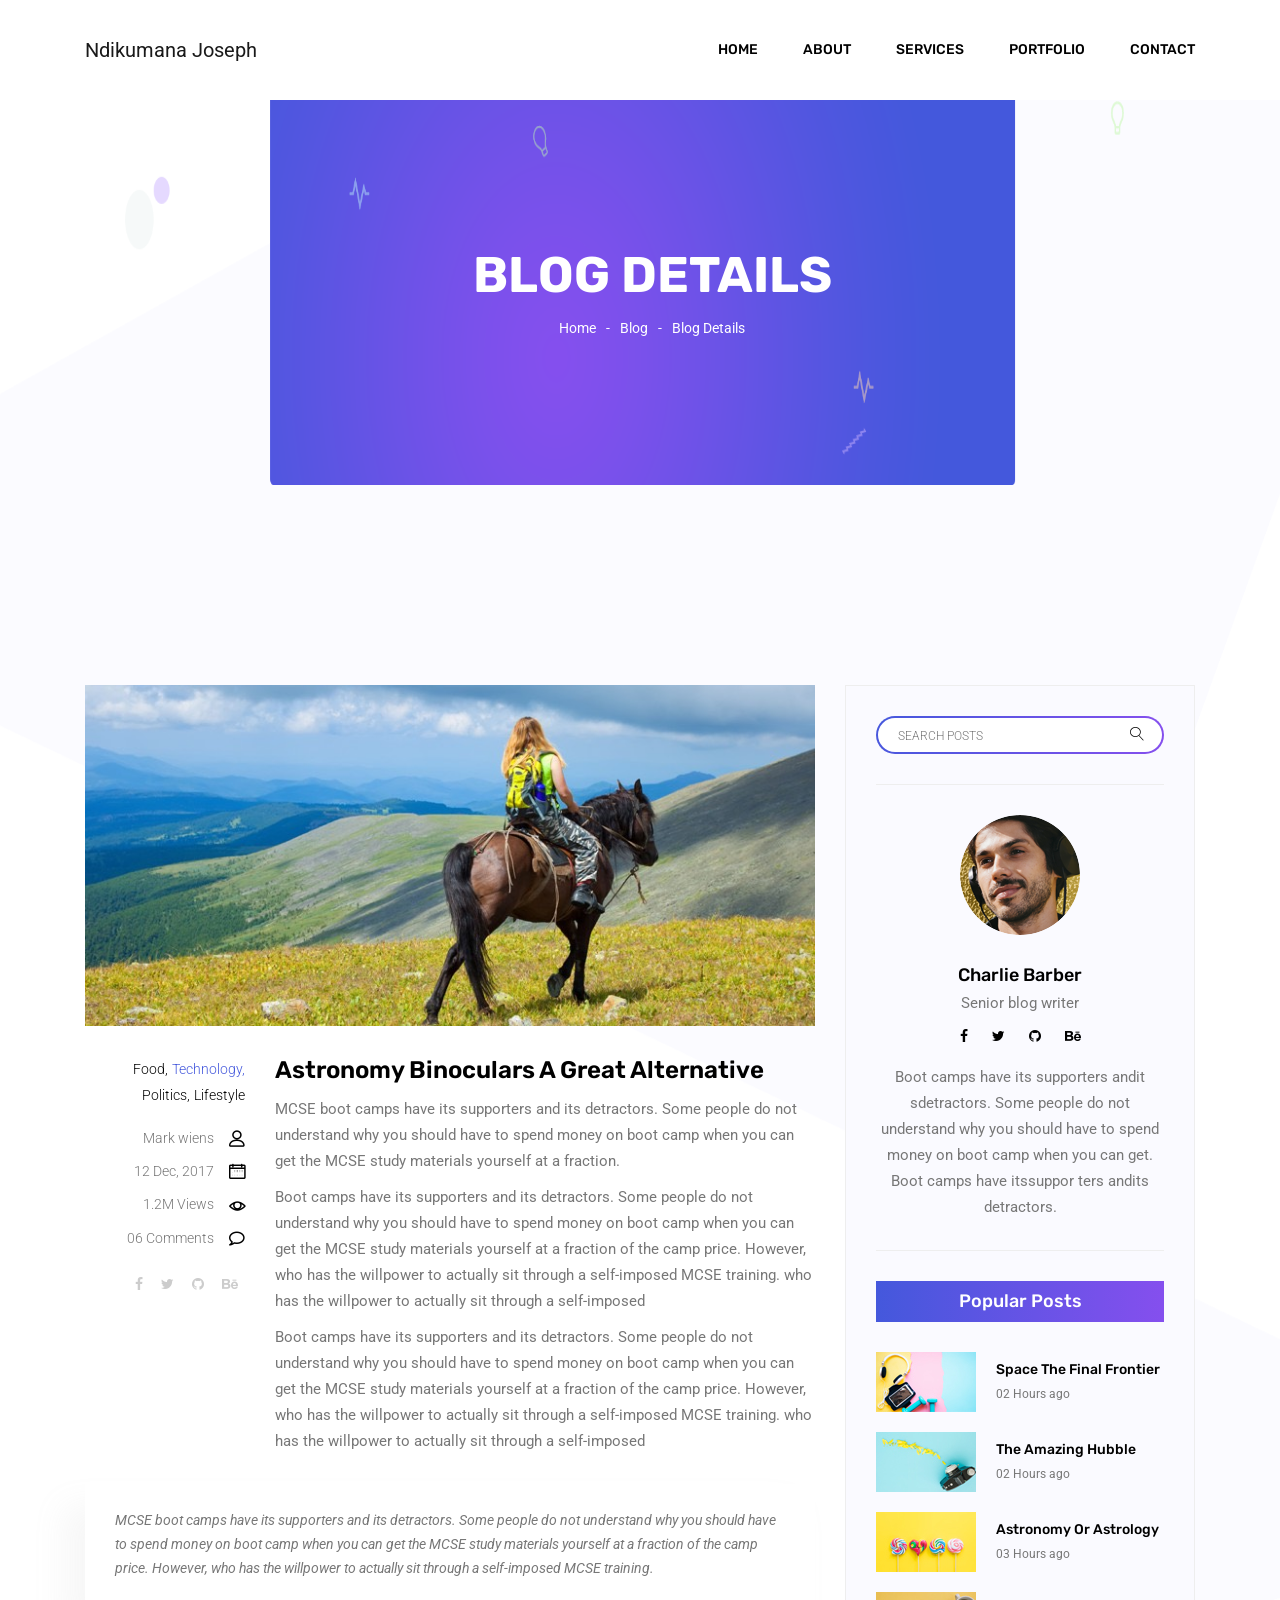
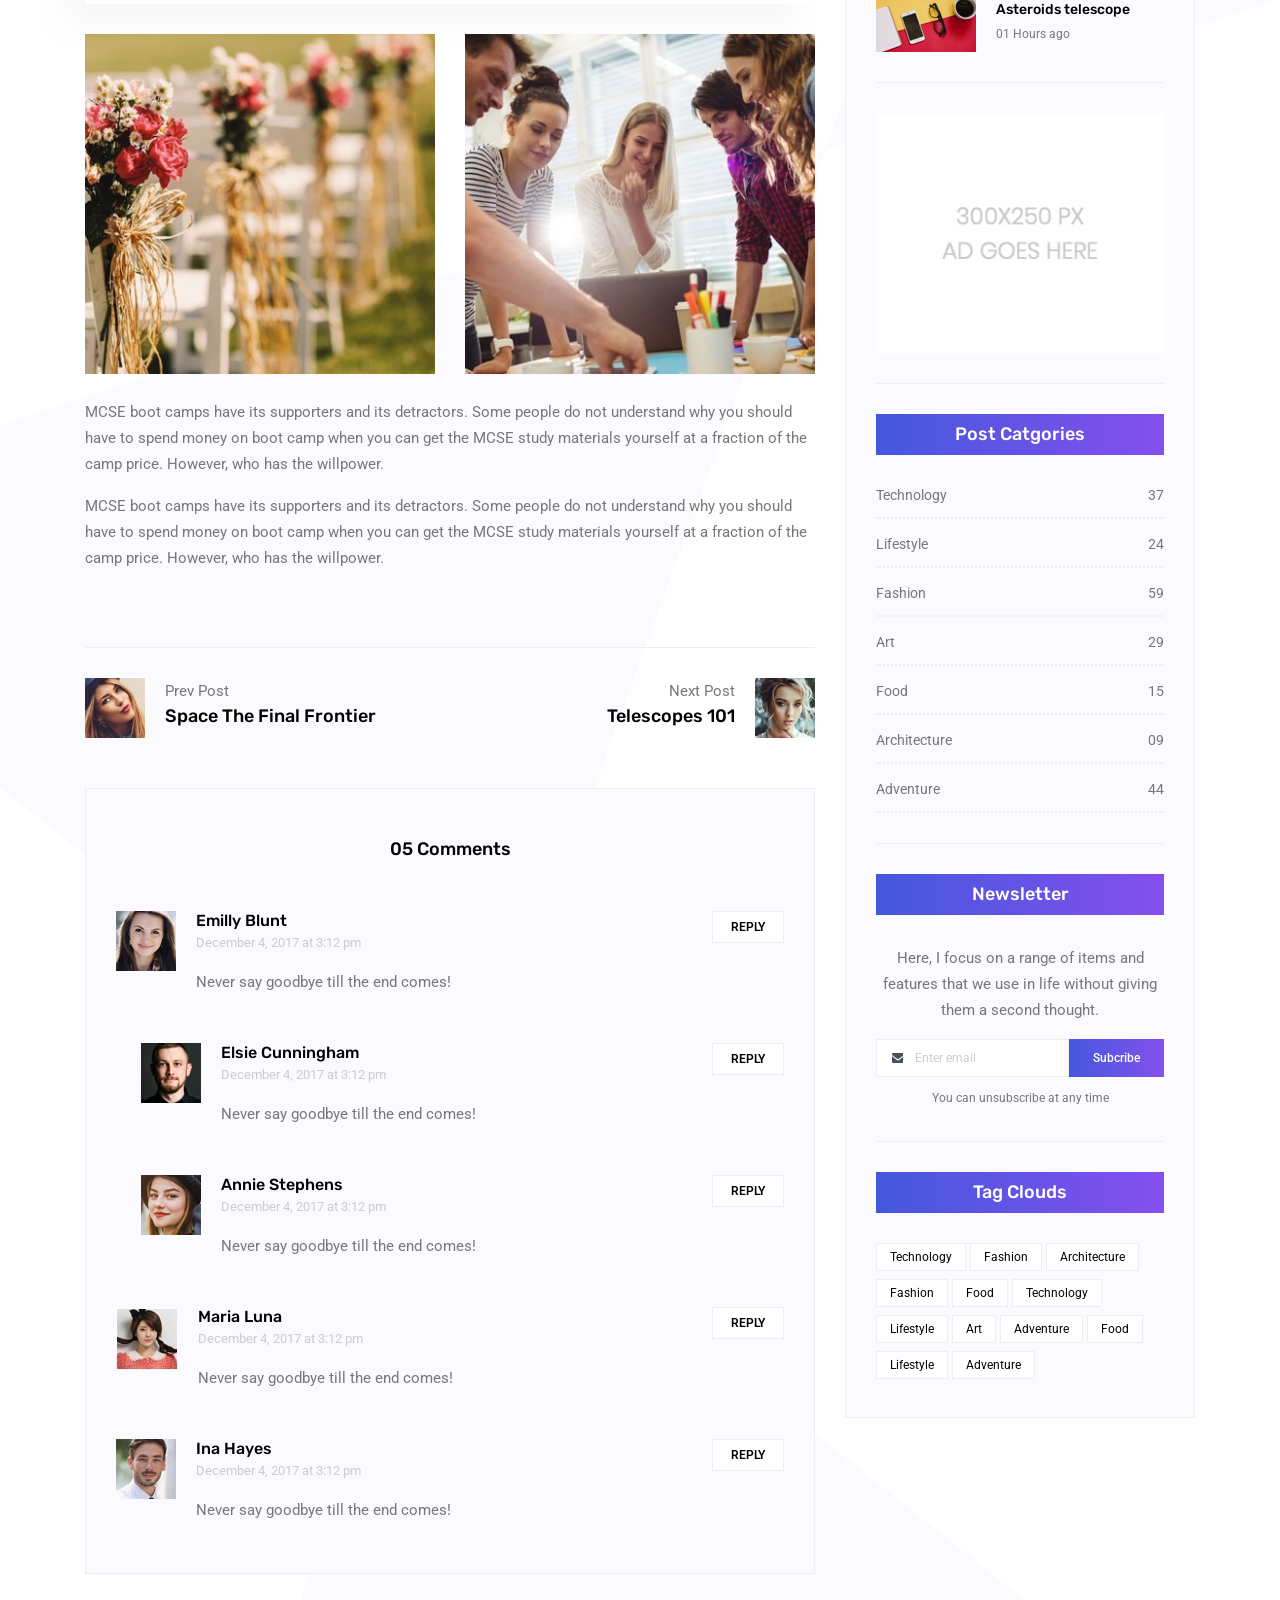
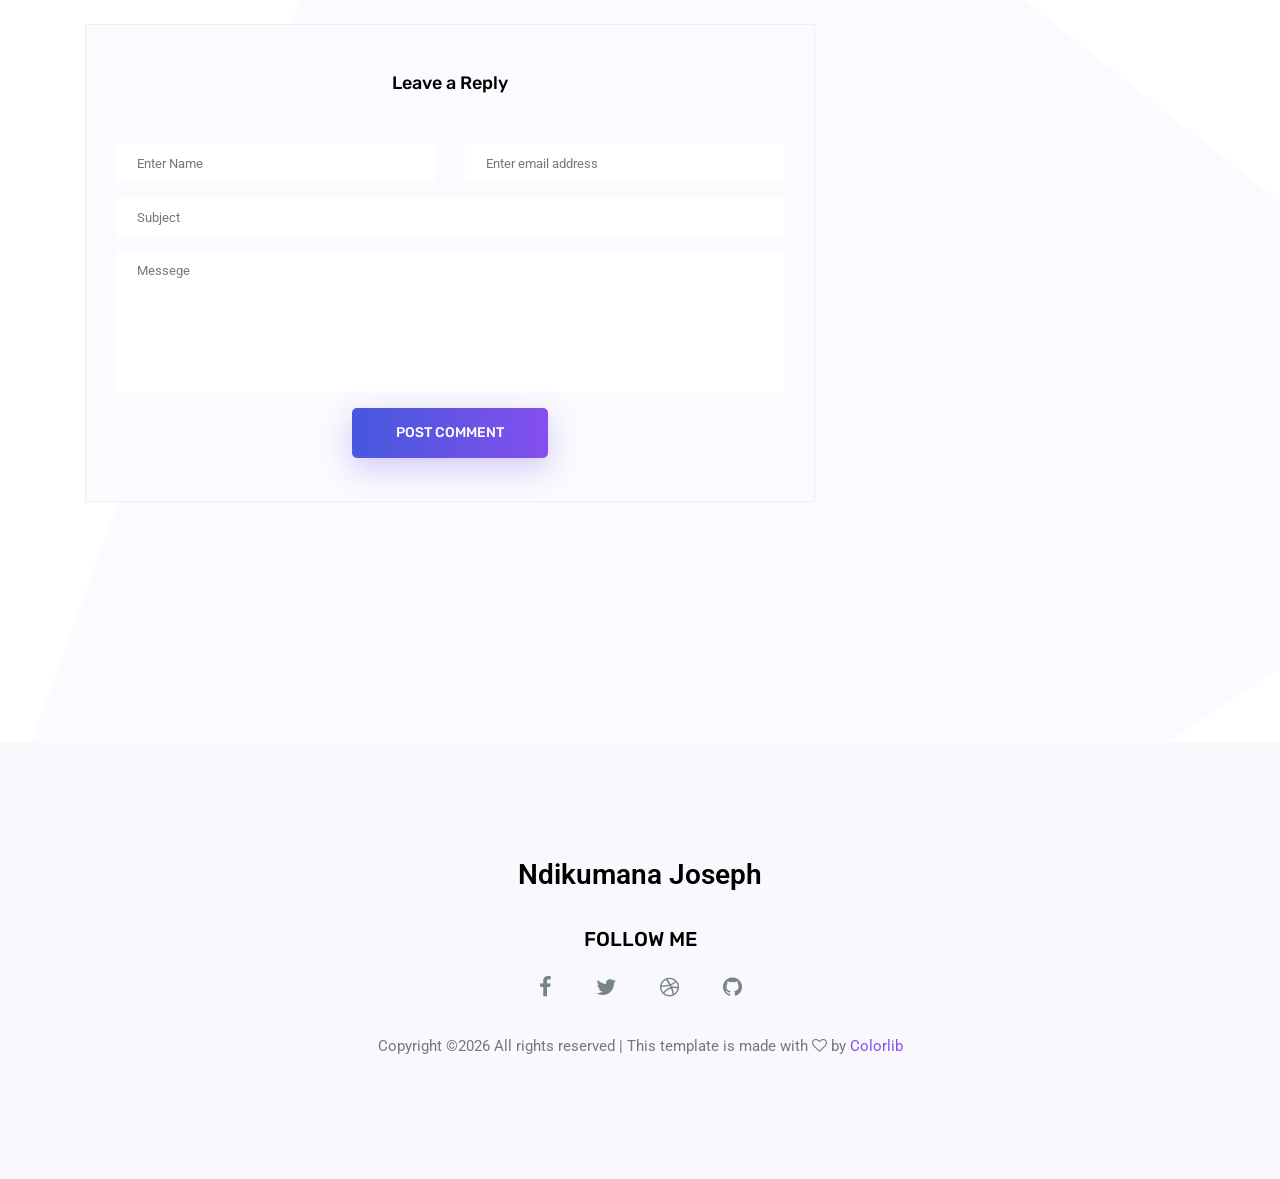
<file: single-blog.html>
<!doctype html>
<html lang="en">

<head>
	<!-- Required meta tags -->
	<meta charset="utf-8">
	<meta name="viewport" content="width=device-width, initial-scale=1, shrink-to-fit=no">
	<link rel="icon" href="img/favicon.png" type="image/png">
	<title>Blog Details</title>
	<!-- Bootstrap CSS -->
	<link rel="stylesheet" href="css/bootstrap.css">
	<link rel="stylesheet" href="vendors/linericon/style.css">
	<link rel="stylesheet" href="css/font-awesome.min.css">
	<link rel="stylesheet" href="vendors/owl-carousel/owl.carousel.min.css">
	<link rel="stylesheet" href="css/magnific-popup.css">
	<link rel="stylesheet" href="vendors/nice-select/css/nice-select.css">
	<!-- main css -->
	<link rel="stylesheet" href="css/style.css">
</head>

<body class="blog_version">

	<!--================ Start Header Area =================-->
	<header class="header_area">
		<div class="main_menu">
			<nav class="navbar navbar-expand-lg navbar-light">
				<div class="container">
					<!-- Brand and toggle get grouped for better mobile display -->
					<a class="navbar-brand logo_h" href="index.html">Ndikumana Joseph</a>
					<button class="navbar-toggler" type="button" data-toggle="collapse" data-target="#navbarSupportedContent"
					 aria-controls="navbarSupportedContent" aria-expanded="false" aria-label="Toggle navigation">
						<span class="icon-bar"></span>
						<span class="icon-bar"></span>
						<span class="icon-bar"></span>
					</button>
					<!-- Collect the nav links, forms, and other content for toggling -->
					<div class="collapse navbar-collapse offset" id="navbarSupportedContent">
						<ul class="nav navbar-nav menu_nav justify-content-end">
							<li class="nav-item"><a class="nav-link" href="index.html">Home</a></li>
							<li class="nav-item"><a class="nav-link" href="about.html">About</a></li>
							<li class="nav-item"><a class="nav-link" href="services.html">Services</a></li>
							<li class="nav-item"><a class="nav-link" href="portfolio.html">Portfolio</a></li>
							<li class="nav-item"><a class="nav-link" href="contact.html">Contact</a></li>
						</ul>
					</div>
				</div>
			</nav>
		</div>
	</header>
	<!--================ End Header Area =================-->

    <!--================ Start Banner Area =================-->
    <section class="banner_area">
        <div class="banner_inner d-flex align-items-center">
            <div class="container">
                <div class="banner_content text-center">
                    <h2>Blog Details</h2>
                    <div class="page_link">
                        <a href="index.html">Home</a>
                        <a href="blog.html">Blog</a>
                        <a href="single-blog.html">Blog Details</a>
                    </div>
                </div>
            </div>
        </div>
    </section>
    <!--================ End Banner Area =================-->
    
    <!--================Blog Area =================-->
    <section class="blog_area single-post-area section_gap">
        <div class="container">
            <div class="row">
                <div class="col-lg-8 posts-list">
                    <div class="single-post row">
                        <div class="col-lg-12">
                            <div class="feature-img">
                                <img class="img-fluid" src="img/blog/feature-img1.jpg" alt="">
                            </div>									
                        </div>
                        <div class="col-lg-3  col-md-3">
                            <div class="blog_info text-right">
                                <div class="post_tag">
                                    <a href="#">Food,</a>
                                    <a class="active" href="#">Technology,</a>
                                    <a href="#">Politics,</a>
                                    <a href="#">Lifestyle</a>
                                </div>
                                <ul class="blog_meta list">
                                    <li><a href="#">Mark wiens<i class="lnr lnr-user"></i></a></li>
                                    <li><a href="#">12 Dec, 2017<i class="lnr lnr-calendar-full"></i></a></li>
                                    <li><a href="#">1.2M Views<i class="lnr lnr-eye"></i></a></li>
                                    <li><a href="#">06 Comments<i class="lnr lnr-bubble"></i></a></li>
                                </ul>
                                <ul class="social-links">
                                    <li><a href="#"><i class="fa fa-facebook"></i></a></li>
                                    <li><a href="#"><i class="fa fa-twitter"></i></a></li>
                                    <li><a href="#"><i class="fa fa-github"></i></a></li>
                                    <li><a href="#"><i class="fa fa-behance"></i></a></li>
                                </ul>
                            </div>
                        </div>
                        <div class="col-lg-9 col-md-9 blog_details">
                            <h2>Astronomy Binoculars A Great Alternative</h2>
                            <p class="excert">
                                MCSE boot camps have its supporters and its detractors. Some people do not understand why you should have to spend money on boot camp when you can get the MCSE study materials yourself at a fraction.
                            </p>
                            <p>
                                Boot camps have its supporters and its detractors. Some people do not understand why you should have to spend money on boot camp when you can get the MCSE study materials yourself at a fraction of the camp price. However, who has the willpower to actually sit through a self-imposed MCSE training. who has the willpower to actually sit through a self-imposed
                            </p>
                            <p>
                                Boot camps have its supporters and its detractors. Some people do not understand why you should have to spend money on boot camp when you can get the MCSE study materials yourself at a fraction of the camp price. However, who has the willpower to actually sit through a self-imposed MCSE training. who has the willpower to actually sit through a self-imposed
                            </p>
                        </div>
                        <div class="col-lg-12">
                            <div class="quotes">
                                MCSE boot camps have its supporters and its detractors. Some people do not understand why you should have to spend money on boot camp when you can get the MCSE study materials yourself at a fraction of the camp price. However, who has the willpower to actually sit through a self-imposed MCSE training.										
                            </div>
                            <div class="row">
                                <div class="col-6">
                                    <img class="img-fluid" src="img/blog/post-img1.jpg" alt="">
                                </div>
                                <div class="col-6">
                                    <img class="img-fluid" src="img/blog/post-img2.jpg" alt="">
                                </div>	
                                <div class="col-lg-12 mt-25">
                                    <p>
                                        MCSE boot camps have its supporters and its detractors. Some people do not understand why you should have to spend money on boot camp when you can get the MCSE study materials yourself at a fraction of the camp price. However, who has the willpower.
                                    </p>
                                    <p>
                                        MCSE boot camps have its supporters and its detractors. Some people do not understand why you should have to spend money on boot camp when you can get the MCSE study materials yourself at a fraction of the camp price. However, who has the willpower.
                                    </p>											
                                </div>									
                            </div>
                        </div>
                    </div>
                    <div class="navigation-area">
                        <div class="row">
                            <div class="col-lg-6 col-md-6 col-12 nav-left flex-row d-flex justify-content-start align-items-center">
                                <div class="thumb">
                                    <a href="#"><img class="img-fluid" src="img/blog/prev.jpg" alt=""></a>
                                </div>
                                <div class="arrow">
                                    <a href="#"><span class="lnr text-white lnr-arrow-left"></span></a>
                                </div>
                                <div class="detials">
                                    <p>Prev Post</p>
                                    <a href="#"><h4>Space The Final Frontier</h4></a>
                                </div>
                            </div>
                            <div class="col-lg-6 col-md-6 col-12 nav-right flex-row d-flex justify-content-end align-items-center">
                                <div class="detials">
                                    <p>Next Post</p>
                                    <a href="#"><h4>Telescopes 101</h4></a>
                                </div>
                                <div class="arrow">
                                    <a href="#"><span class="lnr text-white lnr-arrow-right"></span></a>
                                </div>
                                <div class="thumb">
                                    <a href="#"><img class="img-fluid" src="img/blog/next.jpg" alt=""></a>
                                </div>										
                            </div>									
                        </div>
                    </div>
                    <div class="comments-area">
                        <h4>05 Comments</h4>
                        <div class="comment-list">
                            <div class="single-comment justify-content-between d-flex">
                                <div class="user justify-content-between d-flex">
                                    <div class="thumb">
                                        <img src="img/blog/c1.jpg" alt="">
                                    </div>
                                    <div class="desc">
                                        <h5><a href="#">Emilly Blunt</a></h5>
                                        <p class="date">December 4, 2017 at 3:12 pm </p>
                                        <p class="comment">
                                            Never say goodbye till the end comes!
                                        </p>
                                    </div>
                                </div>
                                <div class="reply-btn">
                                        <a href="" class="btn-reply text-uppercase">reply</a> 
                                </div>
                            </div>
                        </div>	
                        <div class="comment-list left-padding">
                            <div class="single-comment justify-content-between d-flex">
                                <div class="user justify-content-between d-flex">
                                    <div class="thumb">
                                        <img src="img/blog/c2.jpg" alt="">
                                    </div>
                                    <div class="desc">
                                        <h5><a href="#">Elsie Cunningham</a></h5>
                                        <p class="date">December 4, 2017 at 3:12 pm </p>
                                        <p class="comment">
                                            Never say goodbye till the end comes!
                                        </p>
                                    </div>
                                </div>
                                <div class="reply-btn">
                                        <a href="" class="btn-reply text-uppercase">reply</a> 
                                </div>
                            </div>
                        </div>	
                        <div class="comment-list left-padding">
                            <div class="single-comment justify-content-between d-flex">
                                <div class="user justify-content-between d-flex">
                                    <div class="thumb">
                                        <img src="img/blog/c3.jpg" alt="">
                                    </div>
                                    <div class="desc">
                                        <h5><a href="#">Annie Stephens</a></h5>
                                        <p class="date">December 4, 2017 at 3:12 pm </p>
                                        <p class="comment">
                                            Never say goodbye till the end comes!
                                        </p>
                                    </div>
                                </div>
                                <div class="reply-btn">
                                        <a href="" class="btn-reply text-uppercase">reply</a> 
                                </div>
                            </div>
                        </div>	
                        <div class="comment-list">
                            <div class="single-comment justify-content-between d-flex">
                                <div class="user justify-content-between d-flex">
                                    <div class="thumb">
                                        <img src="img/blog/c4.jpg" alt="">
                                    </div>
                                    <div class="desc">
                                        <h5><a href="#">Maria Luna</a></h5>
                                        <p class="date">December 4, 2017 at 3:12 pm </p>
                                        <p class="comment">
                                            Never say goodbye till the end comes!
                                        </p>
                                    </div>
                                </div>
                                <div class="reply-btn">
                                        <a href="" class="btn-reply text-uppercase">reply</a> 
                                </div>
                            </div>
                        </div>	
                        <div class="comment-list">
                            <div class="single-comment justify-content-between d-flex">
                                <div class="user justify-content-between d-flex">
                                    <div class="thumb">
                                        <img src="img/blog/c5.jpg" alt="">
                                    </div>
                                    <div class="desc">
                                        <h5><a href="#">Ina Hayes</a></h5>
                                        <p class="date">December 4, 2017 at 3:12 pm </p>
                                        <p class="comment">
                                            Never say goodbye till the end comes!
                                        </p>
                                    </div>
                                </div>
                                <div class="reply-btn">
                                        <a href="" class="btn-reply text-uppercase">reply</a> 
                                </div>
                            </div>
                        </div>	                                             				
                    </div>
                    <div class="comment-form">
                        <h4>Leave a Reply</h4>
                        <form>
                            <div class="form-group form-inline">
                                <div class="form-group col-lg-6 col-md-6 name">
                                <input type="text" class="form-control" id="name" placeholder="Enter Name" onfocus="this.placeholder = ''" onblur="this.placeholder = 'Enter Name'">
                                </div>
                                <div class="form-group col-lg-6 col-md-6 email">
                                <input type="email" class="form-control" id="email" placeholder="Enter email address" onfocus="this.placeholder = ''" onblur="this.placeholder = 'Enter email address'">
                                </div>										
                            </div>
                            <div class="form-group">
                                <input type="text" class="form-control" id="subject" placeholder="Subject" onfocus="this.placeholder = ''" onblur="this.placeholder = 'Subject'">
                            </div>
                            <div class="form-group">
                                <textarea class="form-control mb-10" rows="5" name="message" placeholder="Messege" onfocus="this.placeholder = ''" onblur="this.placeholder = 'Messege'" required=""></textarea>
                            </div>
                            <a href="#" class="primary-btn primary_btn"><span>Post Comment</span></a>	
                        </form>
                    </div>
                </div>
                <div class="col-lg-4">
                    <div class="blog_right_sidebar">
                        <aside class="single_sidebar_widget search_widget">
                            <div class="input-group">
                                <input type="text" class="form-control" placeholder="Search Posts">
                                <span class="input-group-btn">
                                    <button class="btn btn-default" type="button"><i class="lnr lnr-magnifier"></i></button>
                                </span>
                            </div><!-- /input-group -->
                            <div class="br"></div>
                        </aside>
                        <aside class="single_sidebar_widget author_widget">
                            <img class="author_img rounded-circle" src="img/blog/author.png" alt="">
                            <h4>Charlie Barber</h4>
                            <p>Senior blog writer</p>
                            <div class="social_icon">
                                <a href="#"><i class="fa fa-facebook"></i></a>
                                <a href="#"><i class="fa fa-twitter"></i></a>
                                <a href="#"><i class="fa fa-github"></i></a>
                                <a href="#"><i class="fa fa-behance"></i></a>
                            </div>
                            <p>Boot camps have its supporters andit sdetractors. Some people do not understand why you should have to spend money on boot camp when you can get. Boot camps have itssuppor ters andits detractors.</p>
                            <div class="br"></div>
                        </aside>
                        <aside class="single_sidebar_widget popular_post_widget">
                            <h3 class="widget_title">Popular Posts</h3>
                            <div class="media post_item">
                                <img src="img/blog/popular-post/post1.jpg" alt="post">
                                <div class="media-body">
                                    <a href="blog-details.html"><h3>Space The Final Frontier</h3></a>
                                    <p>02 Hours ago</p>
                                </div>
                            </div>
                            <div class="media post_item">
                                <img src="img/blog/popular-post/post2.jpg" alt="post">
                                <div class="media-body">
                                    <a href="blog-details.html"><h3>The Amazing Hubble</h3></a>
                                    <p>02 Hours ago</p>
                                </div>
                            </div>
                            <div class="media post_item">
                                <img src="img/blog/popular-post/post3.jpg" alt="post">
                                <div class="media-body">
                                    <a href="blog-details.html"><h3>Astronomy Or Astrology</h3></a>
                                    <p>03 Hours ago</p>
                                </div>
                            </div>
                            <div class="media post_item">
                                <img src="img/blog/popular-post/post4.jpg" alt="post">
                                <div class="media-body">
                                    <a href="blog-details.html"><h3>Asteroids telescope</h3></a>
                                    <p>01 Hours ago</p>
                                </div>
                            </div>
                            <div class="br"></div>
                        </aside>
                        <aside class="single_sidebar_widget ads_widget">
                            <a href="#"><img class="img-fluid" src="img/blog/add.jpg" alt=""></a>
                            <div class="br"></div>
                        </aside>
                        <aside class="single_sidebar_widget post_category_widget">
                            <h4 class="widget_title">Post Catgories</h4>
                            <ul class="list cat-list">
                                <li>
                                    <a href="#" class="d-flex justify-content-between">
                                        <p>Technology</p>
                                        <p>37</p>
                                    </a>
                                </li>
                                <li>
                                    <a href="#" class="d-flex justify-content-between">
                                        <p>Lifestyle</p>
                                        <p>24</p>
                                    </a>
                                </li>
                                <li>
                                    <a href="#" class="d-flex justify-content-between">
                                        <p>Fashion</p>
                                        <p>59</p>
                                    </a>
                                </li>
                                <li>
                                    <a href="#" class="d-flex justify-content-between">
                                        <p>Art</p>
                                        <p>29</p>
                                    </a>
                                </li>
                                <li>
                                    <a href="#" class="d-flex justify-content-between">
                                        <p>Food</p>
                                        <p>15</p>
                                    </a>
                                </li>
                                <li>
                                    <a href="#" class="d-flex justify-content-between">
                                        <p>Architecture</p>
                                        <p>09</p>
                                    </a>
                                </li>
                                <li>
                                    <a href="#" class="d-flex justify-content-between">
                                        <p>Adventure</p>
                                        <p>44</p>
                                    </a>
                                </li>															
                            </ul>
                            <div class="br"></div>
                        </aside>
                        <aside class="single-sidebar-widget newsletter_widget">
                            <h4 class="widget_title">Newsletter</h4>
                            <p>
                            Here, I focus on a range of items and features that we use in life without
                            giving them a second thought.
                            </p>
                            <div class="form-group d-flex flex-row">
                                <div class="input-group">
                                    <div class="input-group-prepend">
                                        <div class="input-group-text"><i class="fa fa-envelope" aria-hidden="true"></i></div>
                                    </div>
                                    <input type="text" class="form-control" id="inlineFormInputGroup" placeholder="Enter email" onfocus="this.placeholder = ''" onblur="this.placeholder = 'Enter email'">
                                </div>
                                <a href="#" class="bbtns">Subcribe</a>
                            </div>	
                            <p class="text-bottom">You can unsubscribe at any time</p>	
                            <div class="br"></div>							
                        </aside>
                        <aside class="single-sidebar-widget tag_cloud_widget">
                            <h4 class="widget_title">Tag Clouds</h4>
                            <ul class="list">
                                <li><a href="#">Technology</a></li>
                                <li><a href="#">Fashion</a></li>
                                <li><a href="#">Architecture</a></li>
                                <li><a href="#">Fashion</a></li>
                                <li><a href="#">Food</a></li>
                                <li><a href="#">Technology</a></li>
                                <li><a href="#">Lifestyle</a></li>
                                <li><a href="#">Art</a></li>
                                <li><a href="#">Adventure</a></li>
                                <li><a href="#">Food</a></li>
                                <li><a href="#">Lifestyle</a></li>
                                <li><a href="#">Adventure</a></li>
                            </ul>
                        </aside>
                    </div>
                </div>
            </div>
        </div>
    </section>
    <!--================Blog Area =================-->
        
    <!--================Footer Area =================-->
	<footer class="footer_area">
        <div class="container">
            <div class="row justify-content-center">
                <div class="col-lg-12">
                    <div class="footer_top flex-column">
                        <div class="footer_logo">
                            <a href="#">
                                <span class="footer_brand">Ndikumana Joseph</span>
                            </a>
                            <h4>Follow Me</h4>
                        </div>
                        <div class="footer_social">
                            <a href="#"><i class="fa fa-facebook"></i></a>
                            <a href="#"><i class="fa fa-twitter"></i></a>
                            <a href="#"><i class="fa fa-dribbble"></i></a>
                            <a href="https://github.com/jndikumana35-dotcom/assignement.git" aria-label="GitHub"><i class="fa fa-github"></i></a>
                        </div>
                    </div>
                </div>
            </div>
            <div class="row footer_bottom justify-content-center">
                <p class="col-lg-8 col-sm-12 footer-text">
                    <!-- Link back to Colorlib can't be removed. Template is licensed under CC BY 3.0. -->
Copyright &copy;<script>document.write(new Date().getFullYear());</script> All rights reserved | This template is made with <i class="fa fa-heart-o" aria-hidden="true"></i> by <a href="https://colorlib.com" target="_blank">Colorlib</a>
<!-- Link back to Colorlib can't be removed. Template is licensed under CC BY 3.0. --></p>
            </div>
        </div>
    </footer>
    <!--================End Footer Area =================-->
       
        <!-- Optional JavaScript -->
        <!-- jQuery first, then Popper.js, then Bootstrap JS -->
        <script src="js/jquery-3.2.1.min.js"></script>
        <script src="js/popper.js"></script>
        <script src="js/bootstrap.min.js"></script>
        <script src="js/stellar.js"></script>
        <script src="vendors/lightbox/simpleLightbox.min.js"></script>
        <script src="vendors/nice-select/js/jquery.nice-select.min.js"></script>
        <script src="vendors/isotope/imagesloaded.pkgd.min.js"></script>
        <script src="vendors/isotope/isotope-min.js"></script>
        <script src="vendors/owl-carousel/owl.carousel.min.js"></script>
        <script src="js/jquery.ajaxchimp.min.js"></script>
        <script src="js/mail-script.js"></script>
        <script src="js/theme.js"></script>
    </body>
    </html>
</file>
<file: vendors/linericon/style.css>
@font-face {
	font-family: 'Linearicons-Free';
	src:url('fonts/Linearicons-Free.eot?w118d');
	src:url('fonts/Linearicons-Free.eot?#iefixw118d') format('embedded-opentype'),
		url('fonts/Linearicons-Free.woff2?w118d') format('woff2'),
		url('fonts/Linearicons-Free.woff?w118d') format('woff'),
		url('fonts/Linearicons-Free.ttf?w118d') format('truetype'),
		url('fonts/Linearicons-Free.svg?w118d#Linearicons-Free') format('svg');
	font-weight: normal;
	font-style: normal;
}

.lnr {
	font-family: 'Linearicons-Free';
	speak: none;
	font-style: normal;
	font-weight: normal;
	font-variant: normal;
	text-transform: none;
	line-height: 1;

	/* Better Font Rendering =========== */
	-webkit-font-smoothing: antialiased;
	-moz-osx-font-smoothing: grayscale;
}

.lnr-home:before {
	content: "\e800";
}
.lnr-apartment:before {
	content: "\e801";
}
.lnr-pencil:before {
	content: "\e802";
}
.lnr-magic-wand:before {
	content: "\e803";
}
.lnr-drop:before {
	content: "\e804";
}
.lnr-lighter:before {
	content: "\e805";
}
.lnr-poop:before {
	content: "\e806";
}
.lnr-sun:before {
	content: "\e807";
}
.lnr-moon:before {
	content: "\e808";
}
.lnr-cloud:before {
	content: "\e809";
}
.lnr-cloud-upload:before {
	content: "\e80a";
}
.lnr-cloud-download:before {
	content: "\e80b";
}
.lnr-cloud-sync:before {
	content: "\e80c";
}
.lnr-cloud-check:before {
	content: "\e80d";
}
.lnr-database:before {
	content: "\e80e";
}
.lnr-lock:before {
	content: "\e80f";
}
.lnr-cog:before {
	content: "\e810";
}
.lnr-trash:before {
	content: "\e811";
}
.lnr-dice:before {
	content: "\e812";
}
.lnr-heart:before {
	content: "\e813";
}
.lnr-star:before {
	content: "\e814";
}
.lnr-star-half:before {
	content: "\e815";
}
.lnr-star-empty:before {
	content: "\e816";
}
.lnr-flag:before {
	content: "\e817";
}
.lnr-envelope:before {
	content: "\e818";
}
.lnr-paperclip:before {
	content: "\e819";
}
.lnr-inbox:before {
	content: "\e81a";
}
.lnr-eye:before {
	content: "\e81b";
}
.lnr-printer:before {
	content: "\e81c";
}
.lnr-file-empty:before {
	content: "\e81d";
}
.lnr-file-add:before {
	content: "\e81e";
}
.lnr-enter:before {
	content: "\e81f";
}
.lnr-exit:before {
	content: "\e820";
}
.lnr-graduation-hat:before {
	content: "\e821";
}
.lnr-license:before {
	content: "\e822";
}
.lnr-music-note:before {
	content: "\e823";
}
.lnr-film-play:before {
	content: "\e824";
}
.lnr-camera-video:before {
	content: "\e825";
}
.lnr-camera:before {
	content: "\e826";
}
.lnr-picture:before {
	content: "\e827";
}
.lnr-book:before {
	content: "\e828";
}
.lnr-bookmark:before {
	content: "\e829";
}
.lnr-user:before {
	content: "\e82a";
}
.lnr-users:before {
	content: "\e82b";
}
.lnr-shirt:before {
	content: "\e82c";
}
.lnr-store:before {
	content: "\e82d";
}
.lnr-cart:before {
	content: "\e82e";
}
.lnr-tag:before {
	content: "\e82f";
}
.lnr-phone-handset:before {
	content: "\e830";
}
.lnr-phone:before {
	content: "\e831";
}
.lnr-pushpin:before {
	content: "\e832";
}
.lnr-map-marker:before {
	content: "\e833";
}
.lnr-map:before {
	content: "\e834";
}
.lnr-location:before {
	content: "\e835";
}
.lnr-calendar-full:before {
	content: "\e836";
}
.lnr-keyboard:before {
	content: "\e837";
}
.lnr-spell-check:before {
	content: "\e838";
}
.lnr-screen:before {
	content: "\e839";
}
.lnr-smartphone:before {
	content: "\e83a";
}
.lnr-tablet:before {
	content: "\e83b";
}
.lnr-laptop:before {
	content: "\e83c";
}
.lnr-laptop-phone:before {
	content: "\e83d";
}
.lnr-power-switch:before {
	content: "\e83e";
}
.lnr-bubble:before {
	content: "\e83f";
}
.lnr-heart-pulse:before {
	content: "\e840";
}
.lnr-construction:before {
	content: "\e841";
}
.lnr-pie-chart:before {
	content: "\e842";
}
.lnr-chart-bars:before {
	content: "\e843";
}
.lnr-gift:before {
	content: "\e844";
}
.lnr-diamond:before {
	content: "\e845";
}
.lnr-linearicons:before {
	content: "\e846";
}
.lnr-dinner:before {
	content: "\e847";
}
.lnr-coffee-cup:before {
	content: "\e848";
}
.lnr-leaf:before {
	content: "\e849";
}
.lnr-paw:before {
	content: "\e84a";
}
.lnr-rocket:before {
	content: "\e84b";
}
.lnr-briefcase:before {
	content: "\e84c";
}
.lnr-bus:before {
	content: "\e84d";
}
.lnr-car:before {
	content: "\e84e";
}
.lnr-train:before {
	content: "\e84f";
}
.lnr-bicycle:before {
	content: "\e850";
}
.lnr-wheelchair:before {
	content: "\e851";
}
.lnr-select:before {
	content: "\e852";
}
.lnr-earth:before {
	content: "\e853";
}
.lnr-smile:before {
	content: "\e854";
}
.lnr-sad:before {
	content: "\e855";
}
.lnr-neutral:before {
	content: "\e856";
}
.lnr-mustache:before {
	content: "\e857";
}
.lnr-alarm:before {
	content: "\e858";
}
.lnr-bullhorn:before {
	content: "\e859";
}
.lnr-volume-high:before {
	content: "\e85a";
}
.lnr-volume-medium:before {
	content: "\e85b";
}
.lnr-volume-low:before {
	content: "\e85c";
}
.lnr-volume:before {
	content: "\e85d";
}
.lnr-mic:before {
	content: "\e85e";
}
.lnr-hourglass:before {
	content: "\e85f";
}
.lnr-undo:before {
	content: "\e860";
}
.lnr-redo:before {
	content: "\e861";
}
.lnr-sync:before {
	content: "\e862";
}
.lnr-history:before {
	content: "\e863";
}
.lnr-clock:before {
	content: "\e864";
}
.lnr-download:before {
	content: "\e865";
}
.lnr-upload:before {
	content: "\e866";
}
.lnr-enter-down:before {
	content: "\e867";
}
.lnr-exit-up:before {
	content: "\e868";
}
.lnr-bug:before {
	content: "\e869";
}
.lnr-code:before {
	content: "\e86a";
}
.lnr-link:before {
	content: "\e86b";
}
.lnr-unlink:before {
	content: "\e86c";
}
.lnr-thumbs-up:before {
	content: "\e86d";
}
.lnr-thumbs-down:before {
	content: "\e86e";
}
.lnr-magnifier:before {
	content: "\e86f";
}
.lnr-cross:before {
	content: "\e870";
}
.lnr-menu:before {
	content: "\e871";
}
.lnr-list:before {
	content: "\e872";
}
.lnr-chevron-up:before {
	content: "\e873";
}
.lnr-chevron-down:before {
	content: "\e874";
}
.lnr-chevron-left:before {
	content: "\e875";
}
.lnr-chevron-right:before {
	content: "\e876";
}
.lnr-arrow-up:before {
	content: "\e877";
}
.lnr-arrow-down:before {
	content: "\e878";
}
.lnr-arrow-left:before {
	content: "\e879";
}
.lnr-arrow-right:before {
	content: "\e87a";
}
.lnr-move:before {
	content: "\e87b";
}
.lnr-warning:before {
	content: "\e87c";
}
.lnr-question-circle:before {
	content: "\e87d";
}
.lnr-menu-circle:before {
	content: "\e87e";
}
.lnr-checkmark-circle:before {
	content: "\e87f";
}
.lnr-cross-circle:before {
	content: "\e880";
}
.lnr-plus-circle:before {
	content: "\e881";
}
.lnr-circle-minus:before {
	content: "\e882";
}
.lnr-arrow-up-circle:before {
	content: "\e883";
}
.lnr-arrow-down-circle:before {
	content: "\e884";
}
.lnr-arrow-left-circle:before {
	content: "\e885";
}
.lnr-arrow-right-circle:before {
	content: "\e886";
}
.lnr-chevron-up-circle:before {
	content: "\e887";
}
.lnr-chevron-down-circle:before {
	content: "\e888";
}
.lnr-chevron-left-circle:before {
	content: "\e889";
}
.lnr-chevron-right-circle:before {
	content: "\e88a";
}
.lnr-crop:before {
	content: "\e88b";
}
.lnr-frame-expand:before {
	content: "\e88c";
}
.lnr-frame-contract:before {
	content: "\e88d";
}
.lnr-layers:before {
	content: "\e88e";
}
.lnr-funnel:before {
	content: "\e88f";
}
.lnr-text-format:before {
	content: "\e890";
}
.lnr-text-format-remove:before {
	content: "\e891";
}
.lnr-text-size:before {
	content: "\e892";
}
.lnr-bold:before {
	content: "\e893";
}
.lnr-italic:before {
	content: "\e894";
}
.lnr-underline:before {
	content: "\e895";
}
.lnr-strikethrough:before {
	content: "\e896";
}
.lnr-highlight:before {
	content: "\e897";
}
.lnr-text-align-left:before {
	content: "\e898";
}
.lnr-text-align-center:before {
	content: "\e899";
}
.lnr-text-align-right:before {
	content: "\e89a";
}
.lnr-text-align-justify:before {
	content: "\e89b";
}
.lnr-line-spacing:before {
	content: "\e89c";
}
.lnr-indent-increase:before {
	content: "\e89d";
}
.lnr-indent-decrease:before {
	content: "\e89e";
}
.lnr-pilcrow:before {
	content: "\e89f";
}
.lnr-direction-ltr:before {
	content: "\e8a0";
}
.lnr-direction-rtl:before {
	content: "\e8a1";
}
.lnr-page-break:before {
	content: "\e8a2";
}
.lnr-sort-alpha-asc:before {
	content: "\e8a3";
}
.lnr-sort-amount-asc:before {
	content: "\e8a4";
}
.lnr-hand:before {
	content: "\e8a5";
}
.lnr-pointer-up:before {
	content: "\e8a6";
}
.lnr-pointer-right:before {
	content: "\e8a7";
}
.lnr-pointer-down:before {
	content: "\e8a8";
}
.lnr-pointer-left:before {
	content: "\e8a9";
}
</file>
<file: vendors/nice-select/css/nice-select.css>
.nice-select {
  -webkit-tap-highlight-color: transparent;
  background-color: #fff;
  border-radius: 5px;
  border: solid 1px #e8e8e8;
  box-sizing: border-box;
  clear: both;
  cursor: pointer;
  display: block;
  float: left;
  font-family: inherit;
  font-size: 14px;
  font-weight: normal;
  height: 42px;
  line-height: 40px;
  outline: none;
  padding-left: 18px;
  padding-right: 30px;
  position: relative;
  text-align: left !important;
  -webkit-transition: all 0.2s ease-in-out;
  transition: all 0.2s ease-in-out;
  -webkit-user-select: none;
     -moz-user-select: none;
      -ms-user-select: none;
          user-select: none;
  white-space: nowrap;
  width: auto; }
  .nice-select:hover {
    border-color: #dbdbdb; }
  .nice-select:active, .nice-select.open, .nice-select:focus {
    border-color: #999; }
  .nice-select:after {
    border-bottom: 2px solid #999;
    border-right: 2px solid #999;
    content: '';
    display: block;
    height: 5px;
    margin-top: -4px;
    pointer-events: none;
    position: absolute;
    right: 12px;
    top: 50%;
    -webkit-transform-origin: 66% 66%;
        -ms-transform-origin: 66% 66%;
            transform-origin: 66% 66%;
    -webkit-transform: rotate(45deg);
        -ms-transform: rotate(45deg);
            transform: rotate(45deg);
    -webkit-transition: all 0.15s ease-in-out;
    transition: all 0.15s ease-in-out;
    width: 5px; }
  .nice-select.open:after {
    -webkit-transform: rotate(-135deg);
        -ms-transform: rotate(-135deg);
            transform: rotate(-135deg); }
  .nice-select.open .list {
    opacity: 1;
    pointer-events: auto;
    -webkit-transform: scale(1) translateY(0);
        -ms-transform: scale(1) translateY(0);
            transform: scale(1) translateY(0); }
  .nice-select.disabled {
    border-color: #ededed;
    color: #999;
    pointer-events: none; }
    .nice-select.disabled:after {
      border-color: #cccccc; }
  .nice-select.wide {
    width: 100%; }
    .nice-select.wide .list {
      left: 0 !important;
      right: 0 !important; }
  .nice-select.right {
    float: right; }
    .nice-select.right .list {
      left: auto;
      right: 0; }
  .nice-select.small {
    font-size: 12px;
    height: 36px;
    line-height: 34px; }
    .nice-select.small:after {
      height: 4px;
      width: 4px; }
    .nice-select.small .option {
      line-height: 34px;
      min-height: 34px; }
  .nice-select .list {
    background-color: #fff;
    border-radius: 5px;
    box-shadow: 0 0 0 1px rgba(68, 68, 68, 0.11);
    box-sizing: border-box;
    margin-top: 4px;
    opacity: 0;
    overflow: hidden;
    padding: 0;
    pointer-events: none;
    position: absolute;
    top: 100%;
    left: 0;
    -webkit-transform-origin: 50% 0;
        -ms-transform-origin: 50% 0;
            transform-origin: 50% 0;
    -webkit-transform: scale(0.75) translateY(-21px);
        -ms-transform: scale(0.75) translateY(-21px);
            transform: scale(0.75) translateY(-21px);
    -webkit-transition: all 0.2s cubic-bezier(0.5, 0, 0, 1.25), opacity 0.15s ease-out;
    transition: all 0.2s cubic-bezier(0.5, 0, 0, 1.25), opacity 0.15s ease-out;
    z-index: 9; }
    .nice-select .list:hover .option:not(:hover) {
      background-color: transparent !important; }
  .nice-select .option {
    cursor: pointer;
    font-weight: 400;
    line-height: 40px;
    list-style: none;
    min-height: 40px;
    outline: none;
    padding-left: 18px;
    padding-right: 29px;
    text-align: left;
    -webkit-transition: all 0.2s;
    transition: all 0.2s; }
    .nice-select .option:hover, .nice-select .option.focus, .nice-select .option.selected.focus {
      background-color: #f6f6f6; }
    .nice-select .option.selected {
      font-weight: bold; }
    .nice-select .option.disabled {
      background-color: transparent;
      color: #999;
      cursor: default; }

.no-csspointerevents .nice-select .list {
  display: none; }

.no-csspointerevents .nice-select.open .list {
  display: block; }
</file>
<file: css/style.css>
/*----------------------------------------------------
@File: Default Styles
@Author: SPONDON IT

This file contains the styling for the actual theme, this
is the file you need to edit to change the look of the
theme.
---------------------------------------------------- */
/*=====================================================================
@Template Name: HostHub Construction 
@Developed By: Naim Lasker
Author E-mail: naimlasker@gmail.com

=====================================================================*/
/*----------------------------------------------------*/
/*font Variables*/
/*Color Variables*/
/*=================== fonts ====================*/
@import url("https://fonts.googleapis.com/css?family=Roboto:400,500|Rubik:500,700");
/*---------------------------------------------------- */
/*----------------------------------------------------*/
/* Medium Layout: 1280px */
/* Tablet Layout: 768px */
/* Mobile Layout: 320px */
/* Wide Mobile Layout: 480px */
/*---------------------------------------------------- */
/*----------------------------------------------------*/
body {
  line-height: 26px;
  font-size: 15px;
  font-family: "Roboto", sans-serif;
  font-weight: 400;
  color: #777777;
  background: url(../img/body-bg.png) no-repeat center; }

h1,
h2,
h3,
h4,
h5,
h6 {
  font-family: "Rubik", sans-serif;
  font-weight: 500;
  color: #000000; }

.list {
  list-style: none;
  margin: 0px;
  padding: 0px; }

a {
  text-decoration: none;
  transition: all 0.3s ease-in-out; }
  a:hover, a:focus {
    text-decoration: none;
    outline: none; }

button:focus {
  outline: none;
  box-shadow: none; }

.mt-25 {
  margin-top: 25px; }

.p0 {
  padding-left: 0px;
  padding-right: 0px; }

.white_bg {
  background: #fff !important; }

.mb-50 {
  margin-bottom: 50px; }

.ml-15 {
  margin-left: 15px; }

.ml-20 {
  margin-left: 20px; }

.mt-50 {
  margin-top: 50px; }

/*---------------------------------------------------- */
/*----------------------------------------------------*/
.section_gap {
  padding: 200px 0; }
  @media (max-width: 1199px) {
    .section_gap {
      padding: 80px 0; } }

.section_gap_top {
  padding-top: 200px; }
  @media (max-width: 1199px) {
    .section_gap_top {
      padding-top: 80px; } }

.section_gap_bottom {
  padding-bottom: 200px; }
  @media (max-width: 1199px) {
    .section_gap_bottom {
      padding-bottom: 80px; } }

/* Main Title Area css
============================================================================================ */
.main_title {
  text-align: center;
  margin-bottom: 100px; }
  @media (max-width: 1199px) {
    .main_title {
      margin-bottom: 50px; } }
  .main_title h2 {
    font-size: 36px;
    font-weight: 700;
    margin-bottom: 15px;
    line-height: 50px;
    text-transform: uppercase; }
    @media (max-width: 991px) {
      .main_title h2 br {
        display: none; } }
    @media (max-width: 767px) {
      .main_title h2 {
        font-size: 30px;
        line-height: 34px; } }
  .main_title p {
    margin-bottom: 0px; }
    @media (max-width: 991px) {
      .main_title p br {
        display: none; } }
  .main_title.white h2 {
    color: #fff; }
  .main_title.white p {
    color: #fff;
    opacity: .6; }

/* End Main Title Area css
============================================================================================ */
/* Start Gradient Area css
============================================================================================ */
.gradient-bg, .header_area .navbar .nav .nav-item.submenu ul .nav-item:hover .nav-link, .blog_right_sidebar .widget_title, .blog_right_sidebar .newsletter_widget .bbtns, .blog_right_sidebar .tag_cloud_widget ul li a:hover, .blog-pagination .page-item.active .page-link, .blog-pagination .page-link:hover, .comments-area .btn-reply:hover {
  background: -webkit-linear-gradient(90deg, #4458dc 0%, #854fee 100%);
  background: -moz-linear-gradient(90deg, #4458dc 0%, #854fee 100%);
  background: -o-linear-gradient(90deg, #4458dc 0%, #854fee 100%);
  background: linear-gradient(90deg, #4458dc 0%, #854fee 100%); }

.border-gradient {
  border-image: -webkit-linear-gradient(90deg, #4458dc 0%, #854fee 100%);
  border-image: -moz-linear-gradient(90deg, #4458dc 0%, #854fee 100%);
  border-image: -o-linear-gradient(90deg, #4458dc 0%, #854fee 100%);
  border-image: linear-gradient(90deg, #4458dc 0%, #854fee 100%); }

.gradient-bg2 {
  background: -webkit-linear-gradient(90deg, #4458dc 0%, #854fee 100%);
  background: -moz-linear-gradient(90deg, #4458dc 0%, #854fee 100%);
  background: -o-linear-gradient(90deg, #4458dc 0%, #854fee 100%);
  background: linear-gradient(90deg, #4458dc 0%, #854fee 100%); }

.gradient-color, .contact_info .info_item i {
  background: -webkit-linear-gradient(90deg, #4458dc 0%, #854fee 100%);
  background: -moz-linear-gradient(90deg, #4458dc 0%, #854fee 100%);
  background: -o-linear-gradient(90deg, #4458dc 0%, #854fee 100%);
  background: linear-gradient(90deg, #4458dc 0%, #854fee 100%);
  -webkit-background-clip: text;
  -webkit-text-fill-color: transparent; }

/* End Gradient Area css
============================================================================================ */
.primary_btn {
  display: inline-block;
  color: #fff;
  letter-spacing: 0px;
  font-family: "Rubik", sans-serif;
  font-weight: 500;
  font-size: 14px;
  line-height: 46px;
  outline: none !important;
  text-align: center;
  cursor: pointer;
  text-transform: uppercase;
  border-radius: 5px;
  background-origin: border-box;
  background-clip: content-box, border-box;
  background-image: linear-gradient(to right, #4458dc 0%, #854fee 100%), radial-gradient(circle at top left, #4458dc, #854fee);
  border: double 2px transparent;
  box-shadow: 0px 10px 30px rgba(118, 85, 225, 0.3); }
  .primary_btn span {
    padding: 0 42px; }
  .primary_btn.tr-bg {
    background-image: linear-gradient(#ffffff, #ffffff), radial-gradient(circle at top left, #4458dc, #854fee);
    border: 2px solid transparent;
    color: #222222;
    box-shadow: none; }
    .primary_btn.tr-bg:hover {
      background-image: linear-gradient(to right, #4458dc 0%, #854fee 100%), radial-gradient(circle at top left, #4458dc, #854fee);
      border: double 2px transparent;
      color: #ffffff;
      box-shadow: 0px 10px 30px rgba(118, 85, 225, 0.3); }
  .primary_btn:hover {
    background-image: linear-gradient(#ffffff, #ffffff), radial-gradient(circle at top left, #4458dc, #854fee);
    border: 2px solid #854fee;
    color: #222222;
    box-shadow: none;
    background-clip: border-box; }

.overlay {
  position: absolute;
  left: 0;
  top: 0;
  height: 100%;
  width: 100%; }

/*---------------------------------------------------- */
/*----------------------------------------------------*/
.header_area {
  position: absolute;
  width: 100%;
  z-index: 9999;
  background: #ffffff; }
  .header_area .menu_nav {
    width: 100%; }
  .header_area .navbar {
    background: transparent;
    padding: 0px;
    border: 0px;
    border-radius: 0px;
    width: 100%; }
    .header_area .navbar .nav .nav-item {
      margin-right: 45px; }
      .header_area .navbar .nav .nav-item .nav-link {
        font: 500 14px/100px "Rubik", sans-serif;
        text-transform: uppercase;
        color: #000000;
        padding: 0px;
        display: inline-block; }
        .header_area .navbar .nav .nav-item .nav-link:after {
          display: none; }
      .header_area .navbar .nav .nav-item:hover .nav-link, .header_area .navbar .nav .nav-item.active .nav-link {
        color: #4458dc; }
      .header_area .navbar .nav .nav-item.submenu {
        position: relative; }
        .header_area .navbar .nav .nav-item.submenu ul {
          border: none;
          padding: 0px;
          border-radius: 0px;
          box-shadow: none;
          margin: 0px;
          background: #fff; }
          @media (min-width: 992px) {
            .header_area .navbar .nav .nav-item.submenu ul {
              position: absolute;
              top: 120%;
              left: 0px;
              min-width: 200px;
              text-align: left;
              opacity: 0;
              transition: all 300ms ease-in;
              visibility: hidden;
              display: block;
              border: none;
              padding: 0px;
              border-radius: 0px;
              box-shadow: 0px 10px 30px 0px rgba(0, 0, 0, 0.1); } }
          .header_area .navbar .nav .nav-item.submenu ul:before {
            content: "";
            width: 0;
            height: 0;
            border-style: solid;
            border-width: 10px 10px 0 10px;
            border-color: #eeeeee transparent transparent transparent;
            position: absolute;
            right: 24px;
            top: 45px;
            z-index: 3;
            opacity: 0;
            transition: all 400ms linear; }
          .header_area .navbar .nav .nav-item.submenu ul .nav-item {
            display: block;
            float: none;
            margin-right: 0px;
            border-bottom: 1px solid #ededed;
            margin-left: 0px;
            transition: all 0.4s linear; }
            .header_area .navbar .nav .nav-item.submenu ul .nav-item .nav-link {
              line-height: 45px;
              color: #000000;
              padding: 0px 30px;
              transition: all 150ms linear;
              display: block;
              text-transform: capitalize;
              margin-right: 0px; }
            .header_area .navbar .nav .nav-item.submenu ul .nav-item:last-child {
              border-bottom: none; }
            .header_area .navbar .nav .nav-item.submenu ul .nav-item:hover .nav-link {
              color: #fff; }
        @media (min-width: 992px) {
          .header_area .navbar .nav .nav-item.submenu:hover ul {
            visibility: visible;
            opacity: 1;
            top: 100%; } }
        .header_area .navbar .nav .nav-item.submenu:hover ul .nav-item {
          margin-top: 0px; }
      .header_area .navbar .nav .nav-item:last-child {
        margin-right: 0px; }
  .header_area.navbar_fixed .main_menu {
    position: fixed;
    width: 100%;
    top: -70px;
    left: 0;
    right: 0;
    background: #ffffff;
    transform: translateY(70px);
    transition: transform 500ms ease, background 500ms ease;
    -webkit-transition: transform 500ms ease, background 500ms ease;
    box-shadow: 0px 3px 16px 0px rgba(0, 0, 0, 0.1); }
    .header_area.navbar_fixed .main_menu .navbar .nav .nav-item .nav-link {
      line-height: 70px; }
  @media (min-width: 992px) {
    .header_area.white_menu .navbar .navbar-brand img {
      display: none; }
      .header_area.white_menu .navbar .navbar-brand img + img {
        display: inline-block; } }
  @media (max-width: 991px) {
    .header_area.white_menu .navbar .navbar-brand img {
      display: inline-block; }
      .header_area.white_menu .navbar .navbar-brand img + img {
        display: none; } }
  .header_area.white_menu .navbar .nav .nav-item .nav-link {
    color: #fff; }
  .header_area.white_menu.navbar_fixed .main_menu .navbar .navbar-brand img {
    display: inline-block; }
    .header_area.white_menu.navbar_fixed .main_menu .navbar .navbar-brand img + img {
      display: none; }
  .header_area.white_menu.navbar_fixed .main_menu .navbar .nav .nav-item .nav-link {
    line-height: 70px;
    color: #000000; }

.owl-carousel.off {
  display: -ms-flexbox;
  display: flex; }

/*---------------------------------------------------- */
/*----------------------------------------------------*/
/* Home Banner Area css
============================================================================================ */
.home_banner_area {
  z-index: 1;
  background: url(../img/banner/home-banner.png) no-repeat top center;
  background-position: center;
  background-size: cover; }
  .home_banner_area .banner_inner {
    width: 100%; }
    .home_banner_area .banner_inner .home_right_img {
      padding-top: 197px; }
      @media (max-width: 1480px) {
        .home_banner_area .banner_inner .home_right_img img {
          max-width: 100%;
          height: auto; } }
      @media (max-width: 991px) {
        .home_banner_area .banner_inner .home_right_img {
          display: none; } }
    .home_banner_area .banner_inner .col-lg-7 {
      vertical-align: middle;
      align-self: center; }
    .home_banner_area .banner_inner .banner_content {
      text-align: left; }
      @media (max-width: 991px) {
        .home_banner_area .banner_inner .banner_content {
          margin-top: 150px; } }
      .home_banner_area .banner_inner .banner_content h3 {
        font-size: 40px;
        margin-bottom: 20px;
        position: relative; }
        .home_banner_area .banner_inner .banner_content h3:after {
          content: '';
          width: 410px;
          height: 2px;
          position: absolute;
          top: 50%;
          left: 23%;
          background: #000000; }
          @media (max-width: 575px) {
            .home_banner_area .banner_inner .banner_content h3:after {
              display: none; } }
      .home_banner_area .banner_inner .banner_content h1 {
        margin-top: 20px;
        font-size: 70px;
        line-height: 60px;
        margin-bottom: 25px; }
        @media (max-width: 1024px) {
          .home_banner_area .banner_inner .banner_content h1 {
            font-size: 60px; } }
        @media (max-width: 767px) {
          .home_banner_area .banner_inner .banner_content h1 {
            font-size: 50px; } }
      .home_banner_area .banner_inner .banner_content h5 {
        font-size: 24px;
        margin-bottom: 35px; }
      .home_banner_area .banner_inner .banner_content .primary_btn {
        margin-right: 20px; }

.banner_area {
  position: relative;
  z-index: 1;
  min-height: 485px; }
  @media (max-width: 1199px) {
    .banner_area {
      min-height: 350px; } }
  .banner_area .banner_inner {
    position: relative;
    overflow: hidden;
    width: 100%;
    min-height: 485px;
    background: url(../img/banner/common-banner.png) no-repeat right bottom;
    background-size: 90% 85%;
    width: 98%;
    z-index: 1; }
    @media (max-width: 1199px) {
      .banner_area .banner_inner {
        min-height: 350px; } }
    @media (max-width: 991px) {
      .banner_area .banner_inner {
        background: #854fee;
        width: 100%; } }
    .banner_area .banner_inner .banner_content {
      margin-left: 50px;
      margin-top: 100px; }
      @media (max-width: 991px) {
        .banner_area .banner_inner .banner_content {
          margin-left: 0px;
          margin-top: 50px; } }
      .banner_area .banner_inner .banner_content h2 {
        color: #fff;
        font-size: 50px;
        font-family: "Rubik", sans-serif;
        margin-bottom: 10px;
        text-transform: uppercase;
        font-weight: 700; }
        @media (max-width: 991px) {
          .banner_area .banner_inner .banner_content h2 {
            font-size: 30px; } }
      .banner_area .banner_inner .banner_content .page_link a {
        font-size: 14px;
        color: #fff;
        font-family: "Roboto", sans-serif;
        margin-right: 20px;
        position: relative; }
        .banner_area .banner_inner .banner_content .page_link a:before {
          content: "-";
          position: absolute;
          right: -14px;
          top: 50%;
          -webkit-transform: translateY(-50%);
          -moz-transform: translateY(-50%);
          -ms-transform: translateY(-50%);
          -o-transform: translateY(-50%);
          transform: translateY(-50%); }
        .banner_area .banner_inner .banner_content .page_link a:last-child {
          margin-right: 0px; }
          .banner_area .banner_inner .banner_content .page_link a:last-child:before {
            display: none; }

/* End Home Banner Area css
============================================================================================ */
/*---------------------------------------------------- */
/*----------------------------------------------------*/
/* Latest Blog Area css
============================================================================================ */
/* End Latest Blog Area css
============================================================================================ */
.blog_btn {
  border: 1px solid #eeeeee;
  background: #f9f9ff;
  padding: 0px 32px;
  font-size: 13px;
  font-weight: 500;
  font-family: "Roboto", sans-serif;
  color: #000000;
  line-height: 34px;
  display: inline-block; }
  .blog_btn:hover {
    background: #4458dc;
    border-color: #4458dc;
    color: #fff; }

.white_bg_btn {
  background: #fff;
  display: inline-block;
  color: #000000;
  line-height: 40px;
  padding: 0px 28px;
  font-size: 14px;
  font-family: "Roboto", sans-serif;
  font-weight: 500;
  text-transform: uppercase;
  -webkit-transition: all 0.4s ease 0s;
  -moz-transition: all 0.4s ease 0s;
  -o-transition: all 0.4s ease 0s;
  transition: all 0.4s ease 0s;
  border: none; }
  .white_bg_btn:hover {
    background: #4458dc;
    color: #fff; }

/* Causes Area css
============================================================================================ */
.causes_slider .owl-dots {
  text-align: center;
  margin-top: 80px; }
  .causes_slider .owl-dots .owl-dot {
    height: 14px;
    width: 14px;
    background: #eeeeee;
    display: inline-block;
    margin-right: 7px; }
    .causes_slider .owl-dots .owl-dot:last-child {
      margin-right: 0px; }
    .causes_slider .owl-dots .owl-dot.active {
      background: #4458dc; }

.causes_item {
  background: #fff; }
  .causes_item .causes_img {
    position: relative; }
    .causes_item .causes_img .c_parcent {
      position: absolute;
      bottom: 0px;
      width: 100%;
      left: 0px;
      height: 3px;
      background: rgba(255, 255, 255, 0.5); }
      .causes_item .causes_img .c_parcent span {
        width: 70%;
        height: 3px;
        background: #4458dc;
        position: absolute;
        left: 0px;
        bottom: 0px; }
        .causes_item .causes_img .c_parcent span:before {
          content: "75%";
          position: absolute;
          right: -10px;
          bottom: 0px;
          background: #4458dc;
          color: #fff;
          padding: 0px 5px; }
  .causes_item .causes_text {
    padding: 30px 35px 40px 30px; }
    .causes_item .causes_text h4 {
      color: #000000;
      font-family: "Roboto", sans-serif;
      font-size: 18px;
      font-weight: 600;
      margin-bottom: 15px;
      cursor: pointer; }
      .causes_item .causes_text h4:hover {
        color: #4458dc; }
    .causes_item .causes_text p {
      font-size: 14px;
      line-height: 24px;
      color: #777777;
      font-weight: 300;
      margin-bottom: 0px; }
  .causes_item .causes_bottom a {
    width: 50%;
    border: 1px solid #4458dc;
    text-align: center;
    float: left;
    line-height: 50px;
    background: #4458dc;
    color: #fff;
    font-family: "Roboto", sans-serif;
    font-size: 14px;
    font-weight: 500; }
    .causes_item .causes_bottom a + a {
      border-color: #eeeeee;
      background: #fff;
      font-size: 14px;
      color: #000000; }

/* End Causes Area css
============================================================================================ */
/*================= latest_blog_area css =============*/
.single-recent-blog-post {
  margin-bottom: 30px; }
  .single-recent-blog-post .thumb {
    overflow: hidden; }
    .single-recent-blog-post .thumb img {
      transition: all 0.7s linear; }
  .single-recent-blog-post .details {
    padding-top: 30px; }
    .single-recent-blog-post .details .sec_h4 {
      line-height: 24px;
      padding: 10px 0px 13px;
      transition: all 0.3s linear; }
      .single-recent-blog-post .details .sec_h4:hover {
        color: #777777; }
  .single-recent-blog-post .date {
    font-size: 14px;
    line-height: 24px;
    font-weight: 400; }
  .single-recent-blog-post:hover img {
    transform: scale(1.23) rotate(10deg); }

.tags .tag_btn {
  font-size: 12px;
  font-weight: 500;
  line-height: 20px;
  border: 1px solid #eeeeee;
  display: inline-block;
  padding: 1px 18px;
  text-align: center;
  color: #000000; }
  .tags .tag_btn:before {
    background: #4458dc; }
  .tags .tag_btn + .tag_btn {
    margin-left: 2px; }

/*========= blog_categorie_area css ===========*/
.blog_categorie_area {
  padding-bottom: 80px; }

.categories_post {
  position: relative;
  text-align: center;
  cursor: pointer; }
  .categories_post img {
    max-width: 100%; }
  .categories_post .categories_details {
    position: absolute;
    top: 20px;
    left: 20px;
    right: 20px;
    bottom: 20px;
    background: rgba(34, 34, 34, 0.8);
    color: #fff;
    transition: all 0.3s linear;
    display: flex;
    align-items: center;
    justify-content: center; }
    .categories_post .categories_details h5 {
      margin-bottom: 0px;
      font-size: 18px;
      line-height: 26px;
      text-transform: uppercase;
      color: #fff;
      position: relative; }
    .categories_post .categories_details p {
      font-weight: 300;
      font-size: 14px;
      line-height: 26px;
      margin-bottom: 0px;
      -webkit-transition: all 0.4s ease 0s;
      -moz-transition: all 0.4s ease 0s;
      -o-transition: all 0.4s ease 0s;
      transition: all 0.4s ease 0s; }
    .categories_post .categories_details .border_line {
      margin: 10px 0px;
      background: #fff;
      width: 100%;
      height: 1px; }
  .categories_post:hover .categories_details {
    background: rgba(68, 88, 220, 0.85); }

/*============ blog_left_sidebar css ==============*/
.blog_item {
  margin-bottom: 40px; }

.blog_info {
  padding-top: 30px; }
  .blog_info .post_tag {
    padding-bottom: 20px; }
    .blog_info .post_tag a {
      font: 300 14px/21px "Roboto", sans-serif;
      color: #000000; }
      .blog_info .post_tag a:hover {
        color: #777777; }
      .blog_info .post_tag a.active {
        color: #4458dc; }
  .blog_info .blog_meta li a {
    font: 300 14px/20px "Roboto", sans-serif;
    color: #777777;
    vertical-align: middle;
    padding-bottom: 12px;
    display: inline-block; }
    .blog_info .blog_meta li a i {
      color: #000000;
      font-size: 16px;
      font-weight: 600;
      padding-left: 15px;
      line-height: 20px;
      vertical-align: middle; }
    .blog_info .blog_meta li a:hover {
      color: #4458dc; }

.blog_post img {
  max-width: 100%; }
.blog_post .primary_btn {
  line-height: 38px; }

.blog_details {
  padding-top: 20px; }
  .blog_details h2 {
    font-size: 24px;
    line-height: 36px;
    color: #000000;
    font-weight: 600;
    transition: all 0.3s linear; }
    .blog_details h2:hover {
      color: #4458dc; }
  .blog_details p {
    margin-bottom: 26px; }

.view_btn {
  font-size: 14px;
  line-height: 36px;
  display: inline-block;
  color: #000000;
  font-weight: 500;
  padding: 0px 30px;
  background: #fff; }

.blog_right_sidebar {
  border: 1px solid #eeeeee;
  background: #fafaff;
  padding: 30px; }
  .blog_right_sidebar .widget_title {
    font-size: 18px;
    line-height: 25px;
    text-align: center;
    color: #fff;
    padding: 8px 0px;
    margin-bottom: 30px; }
  .blog_right_sidebar .search_widget .input-group .form-control {
    position: relative;
    font-size: 14px;
    line-height: 29px;
    width: 100%;
    font-weight: 300;
    color: #777777;
    padding-left: 20px;
    border-radius: 45px;
    z-index: 0;
    border: double 2px transparent;
    background-image: linear-gradient(white, white), radial-gradient(circle at top left, #4458dc, #854fee);
    background-image: -webkit-linear-gradient(white, white), -webkit-radial-gradient(circle at top left, #4458dc, #854fee);
    background-image: -moz-linear-gradient(white, white), -moz-radial-gradient(circle at top left, #4458dc, #854fee);
    background-image: -ms-linear-gradient(white, white), -ms-radial-gradient(circle at top left, #4458dc, #854fee);
    background-image: -o-linear-gradient(white, white), -o-radial-gradient(circle at top left, #4458dc, #854fee);
    background-origin: border-box;
    background-clip: content-box, border-box;
    padding: 0;
    text-indent: 20px; }
    .blog_right_sidebar .search_widget .input-group .form-control.placeholder {
      color: #777777;
      text-transform: uppercase;
      font-size: 12px; }
    .blog_right_sidebar .search_widget .input-group .form-control:-moz-placeholder {
      color: #777777;
      text-transform: uppercase;
      font-size: 12px; }
    .blog_right_sidebar .search_widget .input-group .form-control::-moz-placeholder {
      color: #777777;
      text-transform: uppercase;
      font-size: 12px; }
    .blog_right_sidebar .search_widget .input-group .form-control::-webkit-input-placeholder {
      color: #777777;
      text-transform: uppercase;
      font-size: 12px; }
    .blog_right_sidebar .search_widget .input-group .form-control:focus {
      box-shadow: none; }
  .blog_right_sidebar .search_widget .input-group .btn-default {
    position: absolute;
    right: 20px;
    background: transparent;
    border: 0px;
    box-shadow: none;
    font-size: 14px;
    color: #000000;
    font-weight: 600;
    padding: 0px;
    top: 50%;
    -webkit-transform: translateY(-50%);
    -moz-transform: translateY(-50%);
    -ms-transform: translateY(-50%);
    -o-transform: translateY(-50%);
    transform: translateY(-50%);
    z-index: 1; }
  .blog_right_sidebar .author_widget {
    text-align: center; }
    .blog_right_sidebar .author_widget h4 {
      font-size: 18px;
      line-height: 20px;
      color: #000000;
      margin-bottom: 5px;
      margin-top: 30px; }
    .blog_right_sidebar .author_widget p {
      margin-bottom: 0px; }
    .blog_right_sidebar .author_widget .social_icon {
      padding: 7px 0px 15px; }
      .blog_right_sidebar .author_widget .social_icon a {
        font-size: 14px;
        color: #000000;
        transition: all 0.2s linear; }
        .blog_right_sidebar .author_widget .social_icon a + a {
          margin-left: 20px; }
        .blog_right_sidebar .author_widget .social_icon a:hover {
          color: #4458dc; }
  .blog_right_sidebar .popular_post_widget .post_item .media-body {
    justify-content: center;
    align-self: center;
    padding-left: 20px; }
    .blog_right_sidebar .popular_post_widget .post_item .media-body h3 {
      font-size: 14px;
      line-height: 20px;
      color: #000000;
      margin-bottom: 4px;
      transition: all 0.3s linear; }
      .blog_right_sidebar .popular_post_widget .post_item .media-body h3:hover {
        color: #4458dc; }
    .blog_right_sidebar .popular_post_widget .post_item .media-body p {
      font-size: 12px;
      line-height: 21px;
      margin-bottom: 0px; }
  .blog_right_sidebar .popular_post_widget .post_item + .post_item {
    margin-top: 20px; }
  .blog_right_sidebar .post_category_widget .cat-list li {
    border-bottom: 2px dotted #eee;
    transition: all 0.3s ease 0s;
    padding-bottom: 12px; }
    .blog_right_sidebar .post_category_widget .cat-list li a {
      font-size: 14px;
      line-height: 20px;
      color: #777; }
      .blog_right_sidebar .post_category_widget .cat-list li a p {
        margin-bottom: 0px; }
    .blog_right_sidebar .post_category_widget .cat-list li + li {
      padding-top: 15px; }
    .blog_right_sidebar .post_category_widget .cat-list li:hover a {
      color: #4458dc; }
    .blog_right_sidebar .post_category_widget .cat-list li:hover {
      border-color: #4458dc; }
  .blog_right_sidebar .newsletter_widget {
    text-align: center; }
    .blog_right_sidebar .newsletter_widget .form-group {
      margin-bottom: 8px; }
    .blog_right_sidebar .newsletter_widget .input-group-prepend {
      margin-right: -1px; }
    .blog_right_sidebar .newsletter_widget .input-group-text {
      background: #fff;
      border-radius: 0px;
      vertical-align: top;
      font-size: 12px;
      line-height: 36px;
      padding: 0px 0px 0px 15px;
      border: 1px solid #eeeeee;
      border-right: 0px; }
    .blog_right_sidebar .newsletter_widget .form-control {
      font-size: 12px;
      line-height: 24px;
      color: #cccccc;
      border: 1px solid #eeeeee;
      border-left: 0px;
      border-radius: 0px; }
      .blog_right_sidebar .newsletter_widget .form-control.placeholder {
        color: #cccccc; }
      .blog_right_sidebar .newsletter_widget .form-control:-moz-placeholder {
        color: #cccccc; }
      .blog_right_sidebar .newsletter_widget .form-control::-moz-placeholder {
        color: #cccccc; }
      .blog_right_sidebar .newsletter_widget .form-control::-webkit-input-placeholder {
        color: #cccccc; }
      .blog_right_sidebar .newsletter_widget .form-control:focus {
        outline: none;
        box-shadow: none; }
    .blog_right_sidebar .newsletter_widget .bbtns {
      color: #fff;
      font-size: 12px;
      line-height: 38px;
      display: inline-block;
      font-weight: 500;
      padding: 0px 24px 0px 24px;
      border-radius: 0; }
    .blog_right_sidebar .newsletter_widget .text-bottom {
      font-size: 12px; }
  .blog_right_sidebar .tag_cloud_widget ul li {
    display: inline-block; }
    .blog_right_sidebar .tag_cloud_widget ul li a {
      display: inline-block;
      border: 1px solid #eee;
      background: #fff;
      padding: 0px 13px;
      margin-bottom: 8px;
      transition: all 0.3s ease 0s;
      color: #000000;
      font-size: 12px; }
      .blog_right_sidebar .tag_cloud_widget ul li a:hover {
        color: #fff; }
  .blog_right_sidebar .br {
    width: 100%;
    height: 1px;
    background: #eeeeee;
    margin: 30px 0px; }

.blog-pagination {
  padding-top: 25px;
  padding-bottom: 95px; }
  .blog-pagination .page-link {
    border-radius: 0; }
  .blog-pagination .page-item {
    border: none; }

.page-link {
  background: transparent;
  font-weight: 400; }

.blog-pagination .page-item.active .page-link {
  border-color: transparent;
  color: #fff; }

.blog-pagination .page-link {
  position: relative;
  display: block;
  padding: 0.5rem 0.75rem;
  margin-left: -1px;
  line-height: 1.25;
  color: #8a8a8a;
  border: none; }

.blog-pagination .page-link .lnr {
  font-weight: 600; }

.blog-pagination .page-item:last-child .page-link,
.blog-pagination .page-item:first-child .page-link {
  border-radius: 0; }

.blog-pagination .page-link:hover {
  color: #fff;
  text-decoration: none;
  border-color: #eee; }

/*============ Start Blog Single Styles  =============*/
.single-post-area .social-links {
  padding-top: 10px; }
  .single-post-area .social-links li {
    display: inline-block;
    margin-bottom: 10px; }
    .single-post-area .social-links li a {
      color: #cccccc;
      padding: 7px;
      font-size: 14px;
      transition: all 0.2s linear; }
      .single-post-area .social-links li a:hover {
        color: #4458dc; }
.single-post-area .blog_details {
  padding-top: 26px; }
  .single-post-area .blog_details p {
    margin-bottom: 10px; }
.single-post-area .quotes {
  margin-top: 20px;
  margin-bottom: 30px;
  padding: 24px 35px 24px 30px;
  background-color: white;
  box-shadow: -20.84px 21.58px 30px 0px rgba(176, 176, 176, 0.1);
  font-size: 14px;
  line-height: 24px;
  color: #777;
  font-style: italic; }
.single-post-area .arrow {
  position: absolute; }
  .single-post-area .arrow .lnr {
    font-size: 20px;
    font-weight: 600; }
.single-post-area .thumb .overlay-bg {
  background: rgba(0, 0, 0, 0.8); }
.single-post-area .navigation-area {
  border-top: 1px solid #eee;
  padding-top: 30px;
  margin-top: 60px; }
  .single-post-area .navigation-area p {
    margin-bottom: 0px; }
  .single-post-area .navigation-area h4 {
    font-size: 18px;
    line-height: 25px;
    color: #000000; }
  .single-post-area .navigation-area .nav-left {
    text-align: left; }
    .single-post-area .navigation-area .nav-left .thumb {
      margin-right: 20px;
      background: #000; }
      .single-post-area .navigation-area .nav-left .thumb img {
        -webkit-transition: all 0.4s ease 0s;
        -moz-transition: all 0.4s ease 0s;
        -o-transition: all 0.4s ease 0s;
        transition: all 0.4s ease 0s; }
    .single-post-area .navigation-area .nav-left .lnr {
      margin-left: 20px;
      opacity: 0;
      -webkit-transition: all 0.4s ease 0s;
      -moz-transition: all 0.4s ease 0s;
      -o-transition: all 0.4s ease 0s;
      transition: all 0.4s ease 0s; }
    .single-post-area .navigation-area .nav-left:hover .lnr {
      opacity: 1; }
    .single-post-area .navigation-area .nav-left:hover .thumb img {
      opacity: .5; }
    @media (max-width: 767px) {
      .single-post-area .navigation-area .nav-left {
        margin-bottom: 30px; } }
  .single-post-area .navigation-area .nav-right {
    text-align: right; }
    .single-post-area .navigation-area .nav-right .thumb {
      margin-left: 20px;
      background: #000; }
      .single-post-area .navigation-area .nav-right .thumb img {
        -webkit-transition: all 0.4s ease 0s;
        -moz-transition: all 0.4s ease 0s;
        -o-transition: all 0.4s ease 0s;
        transition: all 0.4s ease 0s; }
    .single-post-area .navigation-area .nav-right .lnr {
      margin-right: 20px;
      opacity: 0;
      -webkit-transition: all 0.4s ease 0s;
      -moz-transition: all 0.4s ease 0s;
      -o-transition: all 0.4s ease 0s;
      transition: all 0.4s ease 0s; }
    .single-post-area .navigation-area .nav-right:hover .lnr {
      opacity: 1; }
    .single-post-area .navigation-area .nav-right:hover .thumb img {
      opacity: .5; }
@media (max-width: 991px) {
  .single-post-area .sidebar-widgets {
    padding-bottom: 0px; } }

.comments-area {
  background: #fafaff;
  border: 1px solid #eee;
  padding: 50px 30px;
  margin-top: 50px; }
  @media (max-width: 414px) {
    .comments-area {
      padding: 50px 8px; } }
  .comments-area h4 {
    text-align: center;
    margin-bottom: 50px;
    color: #000000;
    font-size: 18px; }
  .comments-area h5 {
    font-size: 16px;
    margin-bottom: 0px; }
  .comments-area a {
    color: #000000; }
  .comments-area .comment-list {
    padding-bottom: 48px; }
    .comments-area .comment-list:last-child {
      padding-bottom: 0px; }
    .comments-area .comment-list.left-padding {
      padding-left: 25px; }
    @media (max-width: 413px) {
      .comments-area .comment-list .single-comment h5 {
        font-size: 12px; }
      .comments-area .comment-list .single-comment .date {
        font-size: 11px; }
      .comments-area .comment-list .single-comment .comment {
        font-size: 10px; } }
  .comments-area .thumb {
    margin-right: 20px; }
  .comments-area .date {
    font-size: 13px;
    color: #cccccc;
    margin-bottom: 13px; }
  .comments-area .comment {
    color: #777777;
    margin-bottom: 0px; }
  .comments-area .btn-reply {
    background-color: #fff;
    color: #000000;
    border: 1px solid #eee;
    padding: 2px 18px;
    font-size: 12px;
    display: block;
    font-weight: 600;
    -webkit-transition: all 0.4s ease 0s;
    -moz-transition: all 0.4s ease 0s;
    -o-transition: all 0.4s ease 0s;
    transition: all 0.4s ease 0s; }
    .comments-area .btn-reply:hover {
      border: transparent;
      color: #fff; }

.comment-form {
  background: #fafaff;
  text-align: center;
  border: 1px solid #eee;
  padding: 47px 30px 43px;
  margin-top: 50px;
  margin-bottom: 40px; }
  .comment-form h4 {
    text-align: center;
    margin-bottom: 50px;
    font-size: 18px;
    line-height: 22px;
    color: #000000; }
  .comment-form .name {
    padding-left: 0px; }
    @media (max-width: 767px) {
      .comment-form .name {
        padding-right: 0px;
        margin-bottom: 1rem; } }
  .comment-form .email {
    padding-right: 0px; }
    @media (max-width: 991px) {
      .comment-form .email {
        padding-left: 0px; } }
  .comment-form .form-control {
    padding: 8px 20px;
    background: #fff;
    border: none;
    border-radius: 0px;
    width: 100%;
    font-size: 14px;
    color: #777777;
    border: 1px solid transparent; }
    .comment-form .form-control:focus {
      box-shadow: none;
      border: 1px solid #eee; }
  .comment-form textarea.form-control {
    height: 140px;
    resize: none; }
  .comment-form ::-webkit-input-placeholder {
    /* Chrome/Opera/Safari */
    font-size: 13px;
    color: #777; }
  .comment-form ::-moz-placeholder {
    /* Firefox 19+ */
    font-size: 13px;
    color: #777; }
  .comment-form :-ms-input-placeholder {
    /* IE 10+ */
    font-size: 13px;
    color: #777; }
  .comment-form :-moz-placeholder {
    /* Firefox 18- */
    font-size: 13px;
    color: #777; }

/*============ End Blog Single Styles  =============*/
/*---------------------------------------------------- */
/*----------------------------------------------------*/
/*============== contact_area css ================*/
.mapBox {
  height: 420px;
  margin-top: 80px; }

.contact_info .info_item {
  position: relative;
  padding-left: 45px; }
  .contact_info .info_item i {
    position: absolute;
    left: 0;
    top: 0;
    font-size: 20px;
    line-height: 24px;
    font-weight: 600; }
  .contact_info .info_item h6 {
    font-size: 16px;
    line-height: 24px;
    color: "Roboto", sans-serif;
    font-weight: bold;
    margin-bottom: 0px;
    color: #000000; }
    .contact_info .info_item h6 a {
      color: #000000; }
  .contact_info .info_item p {
    font-size: 14px;
    line-height: 24px;
    padding: 2px 0px; }

.contact_form .form-group {
  margin-bottom: 10px; }
  .contact_form .form-group .form-control {
    font-size: 13px;
    line-height: 26px;
    color: #999;
    border: 1px solid #eeeeee;
    font-family: "Roboto", sans-serif;
    border-radius: 0px;
    padding-left: 20px; }
    .contact_form .form-group .form-control:focus {
      box-shadow: none;
      outline: none; }
    .contact_form .form-group .form-control.placeholder {
      color: #999; }
    .contact_form .form-group .form-control:-moz-placeholder {
      color: #999; }
    .contact_form .form-group .form-control::-moz-placeholder {
      color: #999; }
    .contact_form .form-group .form-control::-webkit-input-placeholder {
      color: #999; }
  .contact_form .form-group textarea {
    resize: none; }
    .contact_form .form-group textarea.form-control {
      height: 134px; }
.contact_form .primary_btn {
  margin-top: 20px; }

/* Contact Success and error Area css
============================================================================================ */
.modal-message .modal-dialog {
  position: absolute;
  top: 36%;
  left: 50%;
  transform: translateX(-50%) translateY(-50%) !important;
  margin: 0px;
  max-width: 500px;
  width: 100%; }
  .modal-message .modal-dialog .modal-content .modal-header {
    text-align: center;
    display: block;
    border-bottom: none;
    padding-top: 50px;
    padding-bottom: 50px; }
    .modal-message .modal-dialog .modal-content .modal-header .close {
      position: absolute;
      right: -15px;
      top: -15px;
      padding: 0px;
      color: #fff;
      opacity: 1;
      cursor: pointer; }
    .modal-message .modal-dialog .modal-content .modal-header h2 {
      display: block;
      text-align: center;
      color: #4458dc;
      padding-bottom: 10px;
      font-family: "Roboto", sans-serif; }
    .modal-message .modal-dialog .modal-content .modal-header p {
      display: block; }

/* End Contact Success and error Area css
============================================================================================ */
/*---------------------------------------------------- */
/*----------------------------------------------------*/
/*============== Elements Area css ================*/
.mb-20 {
  margin-bottom: 20px; }

.mb-30 {
  margin-bottom: 30px; }

.sample-text-area {
  padding: 100px 0px; }
  .sample-text-area .title_color {
    margin-bottom: 30px; }
  .sample-text-area p {
    line-height: 26px; }
    .sample-text-area p b {
      font-weight: bold;
      color: #4458dc; }
    .sample-text-area p i {
      color: #4458dc;
      font-style: italic; }
    .sample-text-area p sup {
      color: #4458dc;
      font-style: italic; }
    .sample-text-area p sub {
      color: #4458dc;
      font-style: italic; }
    .sample-text-area p del {
      color: #4458dc; }
    .sample-text-area p u {
      color: #4458dc; }

/*============== End Elements Area css ================*/
/*==============Elements Button Area css ================*/
.elements_button .title_color {
  margin-bottom: 30px;
  color: #000000; }

.title_color {
  color: #000000; }

.button-group-area {
  margin-top: 15px; }
  .button-group-area:nth-child(odd) {
    margin-top: 40px; }
  .button-group-area:first-child {
    margin-top: 0px; }
  .button-group-area .theme_btn {
    margin-right: 10px; }
  .button-group-area .link {
    text-decoration: underline;
    color: #000000;
    background: transparent; }
    .button-group-area .link:hover {
      color: #fff; }
  .button-group-area .disable {
    background: transparent;
    color: #007bff;
    cursor: not-allowed; }
    .button-group-area .disable:before {
      display: none; }

.primary {
  background: #52c5fd; }
  .primary:before {
    background: #2faae6; }

.success {
  background: #4cd3e3; }
  .success:before {
    background: #2ebccd; }

.info {
  background: #38a4ff; }
  .info:before {
    background: #298cdf; }

.warning {
  background: #f4e700; }
  .warning:before {
    background: #e1d608; }

.danger {
  background: #f54940; }
  .danger:before {
    background: #e13b33; }

.primary-border {
  background: transparent;
  border: 1px solid #52c5fd;
  color: #52c5fd; }
  .primary-border:before {
    background: #52c5fd; }

.success-border {
  background: transparent;
  border: 1px solid #4cd3e3;
  color: #4cd3e3; }
  .success-border:before {
    background: #4cd3e3; }

.info-border {
  background: transparent;
  border: 1px solid #38a4ff;
  color: #38a4ff; }
  .info-border:before {
    background: #38a4ff; }

.warning-border {
  background: #fff;
  border: 1px solid #f4e700;
  color: #f4e700; }
  .warning-border:before {
    background: #f4e700; }

.danger-border {
  background: transparent;
  border: 1px solid #f54940;
  color: #f54940; }
  .danger-border:before {
    background: #f54940; }

.link-border {
  background: transparent;
  border: 1px solid #4458dc;
  color: #4458dc; }
  .link-border:before {
    background: #4458dc; }

.radius {
  border-radius: 3px; }

.circle {
  border-radius: 20px; }

.arrow span {
  padding-left: 5px; }

.e-large {
  line-height: 50px;
  padding-top: 0px;
  padding-bottom: 0px; }

.large {
  line-height: 45px;
  padding-top: 0px;
  padding-bottom: 0px; }

.medium {
  line-height: 30px;
  padding-top: 0px;
  padding-bottom: 0px; }

.small {
  line-height: 25px;
  padding-top: 0px;
  padding-bottom: 0px; }

.general {
  line-height: 38px;
  padding-top: 0px;
  padding-bottom: 0px; }

/*==============End Elements Button Area css ================*/
/* =================================== */
/*  Elements Page Styles
/* =================================== */
/*---------- Start Elements Page -------------*/
.generic-banner {
  margin-top: 60px;
  text-align: center; }

.generic-banner .height {
  height: 600px; }

@media (max-width: 767.98px) {
  .generic-banner .height {
    height: 400px; } }
.generic-banner .generic-banner-content h2 {
  line-height: 1.2em;
  margin-bottom: 20px; }

@media (max-width: 991.98px) {
  .generic-banner .generic-banner-content h2 br {
    display: none; } }
.generic-banner .generic-banner-content p {
  text-align: center;
  font-size: 16px; }

@media (max-width: 991.98px) {
  .generic-banner .generic-banner-content p br {
    display: none; } }
.generic-content h1 {
  font-weight: 600; }

.about-generic-area {
  background: #fff; }

.about-generic-area p {
  margin-bottom: 20px; }

.white-bg {
  background: #fff; }

.section-top-border {
  padding: 50px 0;
  border-top: 1px dotted #eee; }

.switch-wrap {
  margin-bottom: 10px; }

.switch-wrap p {
  margin: 0; }

/*---------- End Elements Page -------------*/
.sample-text-area {
  padding: 100px 0 70px 0; }

.sample-text {
  margin-bottom: 0; }

.text-heading {
  margin-bottom: 30px;
  font-size: 24px; }

.typo-list {
  margin-bottom: 10px; }

@media (max-width: 767px) {
  .typo-sec {
    margin-bottom: 30px; } }
@media (max-width: 767px) {
  .element-wrap {
    margin-top: 30px; } }
b, sup, sub, u, del {
  color: #f8b600; }

h1 {
  font-size: 36px; }

h2 {
  font-size: 30px; }

h3 {
  font-size: 24px; }

h4 {
  font-size: 18px; }

h5 {
  font-size: 16px; }

h6 {
  font-size: 14px; }

.typography h1, .typography h2, .typography h3, .typography h4, .typography h5, .typography h6 {
  color: #777777; }

.button-area .border-top-generic {
  padding: 70px 15px;
  border-top: 1px dotted #eee; }

.button-group-area .genric-btn {
  margin-right: 10px;
  margin-top: 10px; }

.button-group-area .genric-btn:last-child {
  margin-right: 0; }

.circle {
  border-radius: 20px; }

.genric-btn {
  display: inline-block;
  outline: none;
  line-height: 40px;
  padding: 0 30px;
  font-size: .8em;
  text-align: center;
  text-decoration: none;
  font-weight: 500;
  cursor: pointer;
  -webkit-transition: all 0.3s ease 0s;
  -moz-transition: all 0.3s ease 0s;
  -o-transition: all 0.3s ease 0s;
  transition: all 0.3s ease 0s; }

.genric-btn:focus {
  outline: none; }

.genric-btn.e-large {
  padding: 0 40px;
  line-height: 50px; }

.genric-btn.large {
  line-height: 45px; }

.genric-btn.medium {
  line-height: 30px; }

.genric-btn.small {
  line-height: 25px; }

.genric-btn.radius {
  border-radius: 3px; }

.genric-btn.circle {
  border-radius: 20px; }

.genric-btn.arrow {
  display: -webkit-inline-box;
  display: -ms-inline-flexbox;
  display: inline-flex;
  -webkit-box-align: center;
  -ms-flex-align: center;
  align-items: center; }

.genric-btn.arrow span {
  margin-left: 10px; }

.genric-btn.default {
  color: #222222;
  background: #f9f9ff;
  border: 1px solid transparent; }

.genric-btn.default:hover {
  border: 1px solid #f9f9ff;
  background: #fff; }

.genric-btn.default-border {
  border: 1px solid #f9f9ff;
  background: #fff; }

.genric-btn.default-border:hover {
  color: #222222;
  background: #f9f9ff;
  border: 1px solid transparent; }

.genric-btn.primary {
  color: #fff;
  background: #f8b600;
  border: 1px solid transparent; }

.genric-btn.primary:hover {
  color: #f8b600;
  border: 1px solid #f8b600;
  background: #fff; }

.genric-btn.primary-border {
  color: #f8b600;
  border: 1px solid #f8b600;
  background: #fff; }

.genric-btn.primary-border:hover {
  color: #fff;
  background: #f8b600;
  border: 1px solid transparent; }

.genric-btn.success {
  color: #fff;
  background: #4cd3e3;
  border: 1px solid transparent; }

.genric-btn.success:hover {
  color: #4cd3e3;
  border: 1px solid #4cd3e3;
  background: #fff; }

.genric-btn.success-border {
  color: #4cd3e3;
  border: 1px solid #4cd3e3;
  background: #fff; }

.genric-btn.success-border:hover {
  color: #fff;
  background: #4cd3e3;
  border: 1px solid transparent; }

.genric-btn.info {
  color: #fff;
  background: #38a4ff;
  border: 1px solid transparent; }

.genric-btn.info:hover {
  color: #38a4ff;
  border: 1px solid #38a4ff;
  background: #fff; }

.genric-btn.info-border {
  color: #38a4ff;
  border: 1px solid #38a4ff;
  background: #fff; }

.genric-btn.info-border:hover {
  color: #fff;
  background: #38a4ff;
  border: 1px solid transparent; }

.genric-btn.warning {
  color: #fff;
  background: #f4e700;
  border: 1px solid transparent; }

.genric-btn.warning:hover {
  color: #f4e700;
  border: 1px solid #f4e700;
  background: #fff; }

.genric-btn.warning-border {
  color: #f4e700;
  border: 1px solid #f4e700;
  background: #fff; }

.genric-btn.warning-border:hover {
  color: #fff;
  background: #f4e700;
  border: 1px solid transparent; }

.genric-btn.danger {
  color: #fff;
  background: #f44a40;
  border: 1px solid transparent; }

.genric-btn.danger:hover {
  color: #f44a40;
  border: 1px solid #f44a40;
  background: #fff; }

.genric-btn.danger-border {
  color: #f44a40;
  border: 1px solid #f44a40;
  background: #fff; }

.genric-btn.danger-border:hover {
  color: #fff;
  background: #f44a40;
  border: 1px solid transparent; }

.genric-btn.link {
  color: #222222;
  background: #f9f9ff;
  text-decoration: underline;
  border: 1px solid transparent; }

.genric-btn.link:hover {
  color: #222222;
  border: 1px solid #f9f9ff;
  background: #fff; }

.genric-btn.link-border {
  color: #222222;
  border: 1px solid #f9f9ff;
  background: #fff;
  text-decoration: underline; }

.genric-btn.link-border:hover {
  color: #222222;
  background: #f9f9ff;
  border: 1px solid transparent; }

.genric-btn.disable {
  color: #222222, 0.3;
  background: #f9f9ff;
  border: 1px solid transparent;
  cursor: not-allowed; }

.generic-blockquote {
  padding: 30px 50px 30px 30px;
  background: #fff;
  border-left: 2px solid #f8b600; }

@media (max-width: 991px) {
  .progress-table-wrap {
    overflow-x: scroll; } }
.progress-table {
  background: #fff;
  padding: 15px 0px 30px 0px;
  min-width: 800px; }

.progress-table .serial {
  width: 11.83%;
  padding-left: 30px; }

.progress-table .country {
  width: 28.07%; }

.progress-table .visit {
  width: 19.74%; }

.progress-table .percentage {
  width: 40.36%;
  padding-right: 50px; }

.progress-table .table-head {
  display: flex; }

.progress-table .table-head .serial, .progress-table .table-head .country, .progress-table .table-head .visit, .progress-table .table-head .percentage {
  color: #222222;
  line-height: 40px;
  text-transform: uppercase;
  font-weight: 500; }

.progress-table .table-row {
  padding: 15px 0;
  border-top: 1px solid #edf3fd;
  display: flex; }

.progress-table .table-row .serial, .progress-table .table-row .country, .progress-table .table-row .visit, .progress-table .table-row .percentage {
  display: flex;
  align-items: center; }

.progress-table .table-row .country img {
  margin-right: 15px; }

.progress-table .table-row .percentage .progress {
  width: 80%;
  border-radius: 0px;
  background: transparent; }

.progress-table .table-row .percentage .progress .progress-bar {
  height: 5px;
  line-height: 5px; }

.progress-table .table-row .percentage .progress .progress-bar.color-1 {
  background-color: #6382e6; }

.progress-table .table-row .percentage .progress .progress-bar.color-2 {
  background-color: #e66686; }

.progress-table .table-row .percentage .progress .progress-bar.color-3 {
  background-color: #f09359; }

.progress-table .table-row .percentage .progress .progress-bar.color-4 {
  background-color: #73fbaf; }

.progress-table .table-row .percentage .progress .progress-bar.color-5 {
  background-color: #73fbaf; }

.progress-table .table-row .percentage .progress .progress-bar.color-6 {
  background-color: #6382e6; }

.progress-table .table-row .percentage .progress .progress-bar.color-7 {
  background-color: #a367e7; }

.progress-table .table-row .percentage .progress .progress-bar.color-8 {
  background-color: #e66686; }

.single-gallery-image {
  margin-top: 30px;
  background-repeat: no-repeat !important;
  background-position: center center !important;
  background-size: cover !important;
  height: 200px;
  -webkit-transition: all 0.3s ease 0s;
  -moz-transition: all 0.3s ease 0s;
  -o-transition: all 0.3s ease 0s;
  transition: all 0.3s ease 0s; }

.single-gallery-image:hover {
  opacity: .8; }

.list-style {
  width: 14px;
  height: 14px; }

.unordered-list li {
  position: relative;
  padding-left: 30px;
  line-height: 1.82em !important; }

.unordered-list li:before {
  content: "";
  position: absolute;
  width: 14px;
  height: 14px;
  border: 3px solid #f8b600;
  background: #fff;
  top: 4px;
  left: 0;
  border-radius: 50%; }

.ordered-list {
  margin-left: 30px; }

.ordered-list li {
  list-style-type: decimal-leading-zero;
  color: #f8b600;
  font-weight: 500;
  line-height: 1.82em !important; }

.ordered-list li span {
  font-weight: 300;
  color: #777777; }

.ordered-list-alpha li {
  margin-left: 30px;
  list-style-type: lower-alpha;
  color: #f8b600;
  font-weight: 500;
  line-height: 1.82em !important; }

.ordered-list-alpha li span {
  font-weight: 300;
  color: #777777; }

.ordered-list-roman li {
  margin-left: 30px;
  list-style-type: lower-roman;
  color: #f8b600;
  font-weight: 500;
  line-height: 1.82em !important; }

.ordered-list-roman li span {
  font-weight: 300;
  color: #777777; }

.single-input {
  display: block;
  width: 100%;
  line-height: 40px;
  border: none;
  outline: none;
  background: #f9f9ff;
  padding: 0 20px; }

.single-input:focus {
  outline: none; }

.input-group-icon {
  position: relative; }

.input-group-icon .icon {
  position: absolute;
  left: 20px;
  top: 0;
  line-height: 40px;
  z-index: 3; }

.input-group-icon .icon i {
  color: #797979; }

.input-group-icon .single-input {
  padding-left: 45px; }

.single-textarea {
  display: block;
  width: 100%;
  line-height: 40px;
  border: none;
  outline: none;
  background: #f9f9ff;
  padding: 0 20px;
  height: 100px;
  resize: none; }

.single-textarea:focus {
  outline: none; }

.single-input-primary {
  display: block;
  width: 100%;
  line-height: 40px;
  border: 1px solid transparent;
  outline: none;
  background: #f9f9ff;
  padding: 0 20px; }

.single-input-primary:focus {
  outline: none;
  border: 1px solid #f8b600; }

.single-input-accent {
  display: block;
  width: 100%;
  line-height: 40px;
  border: 1px solid transparent;
  outline: none;
  background: #f9f9ff;
  padding: 0 20px; }

.single-input-accent:focus {
  outline: none;
  border: 1px solid #eb6b55; }

.single-input-secondary {
  display: block;
  width: 100%;
  line-height: 40px;
  border: 1px solid transparent;
  outline: none;
  background: #f9f9ff;
  padding: 0 20px; }

.single-input-secondary:focus {
  outline: none;
  border: 1px solid #f09359; }

.default-switch {
  width: 35px;
  height: 17px;
  border-radius: 8.5px;
  background: #fff;
  position: relative;
  cursor: pointer; }

.default-switch input {
  position: absolute;
  left: 0;
  top: 0;
  right: 0;
  bottom: 0;
  width: 100%;
  height: 100%;
  opacity: 0;
  cursor: pointer; }

.default-switch input + label {
  position: absolute;
  top: 1px;
  left: 1px;
  width: 15px;
  height: 15px;
  border-radius: 50%;
  background: #f8b600;
  -webkit-transition: all 0.2s;
  -moz-transition: all 0.2s;
  -o-transition: all 0.2s;
  transition: all 0.2s;
  box-shadow: 0px 4px 5px 0px rgba(0, 0, 0, 0.2);
  cursor: pointer; }

.default-switch input:checked + label {
  left: 19px; }

.single-element-widget {
  margin-bottom: 30px; }

.primary-switch {
  width: 35px;
  height: 17px;
  border-radius: 8.5px;
  background: #fff;
  position: relative;
  cursor: pointer; }

.primary-switch input {
  position: absolute;
  left: 0;
  top: 0;
  right: 0;
  bottom: 0;
  width: 100%;
  height: 100%;
  opacity: 0; }

.primary-switch input + label {
  position: absolute;
  left: 0;
  top: 0;
  right: 0;
  bottom: 0;
  width: 100%;
  height: 100%; }

.primary-switch input + label:before {
  content: "";
  position: absolute;
  left: 0;
  top: 0;
  right: 0;
  bottom: 0;
  width: 100%;
  height: 100%;
  background: transparent;
  border-radius: 8.5px;
  cursor: pointer;
  -webkit-transition: all 0.2s;
  -moz-transition: all 0.2s;
  -o-transition: all 0.2s;
  transition: all 0.2s; }

.primary-switch input + label:after {
  content: "";
  position: absolute;
  top: 1px;
  left: 1px;
  width: 15px;
  height: 15px;
  border-radius: 50%;
  background: #fff;
  -webkit-transition: all 0.2s;
  -moz-transition: all 0.2s;
  -o-transition: all 0.2s;
  transition: all 0.2s;
  box-shadow: 0px 4px 5px 0px rgba(0, 0, 0, 0.2);
  cursor: pointer; }

.primary-switch input:checked + label:after {
  left: 19px; }

.primary-switch input:checked + label:before {
  background: #f8b600; }

.confirm-switch {
  width: 35px;
  height: 17px;
  border-radius: 8.5px;
  background: #fff;
  position: relative;
  cursor: pointer; }

.confirm-switch input {
  position: absolute;
  left: 0;
  top: 0;
  right: 0;
  bottom: 0;
  width: 100%;
  height: 100%;
  opacity: 0; }

.confirm-switch input + label {
  position: absolute;
  left: 0;
  top: 0;
  right: 0;
  bottom: 0;
  width: 100%;
  height: 100%; }

.confirm-switch input + label:before {
  content: "";
  position: absolute;
  left: 0;
  top: 0;
  right: 0;
  bottom: 0;
  width: 100%;
  height: 100%;
  background: transparent;
  border-radius: 8.5px;
  -webkit-transition: all 0.2s;
  -moz-transition: all 0.2s;
  -o-transition: all 0.2s;
  transition: all 0.2s;
  cursor: pointer; }

.confirm-switch input + label:after {
  content: "";
  position: absolute;
  top: 1px;
  left: 1px;
  width: 15px;
  height: 15px;
  border-radius: 50%;
  background: #fff;
  -webkit-transition: all 0.2s;
  -moz-transition: all 0.2s;
  -o-transition: all 0.2s;
  transition: all 0.2s;
  box-shadow: 0px 4px 5px 0px rgba(0, 0, 0, 0.2);
  cursor: pointer; }

.confirm-switch input:checked + label:after {
  left: 19px; }

.confirm-switch input:checked + label:before {
  background: #4cd3e3; }

.primary-checkbox {
  width: 16px;
  height: 16px;
  border-radius: 3px;
  background: #fff;
  position: relative;
  cursor: pointer; }

.primary-checkbox input {
  position: absolute;
  left: 0;
  top: 0;
  right: 0;
  bottom: 0;
  width: 100%;
  height: 100%;
  opacity: 0; }

.primary-checkbox input + label {
  position: absolute;
  left: 0;
  top: 0;
  right: 0;
  bottom: 0;
  width: 100%;
  height: 100%;
  border-radius: 3px;
  cursor: pointer;
  border: 1px solid #f1f1f1; }

.single-defination h4 {
  color: #000000; }

.primary-checkbox input:checked + label {
  background: url(../img/elements/primary-check.png) no-repeat center center/cover;
  border: none; }

.confirm-checkbox {
  width: 16px;
  height: 16px;
  border-radius: 3px;
  background: #fff;
  position: relative;
  cursor: pointer; }

.confirm-checkbox input {
  position: absolute;
  left: 0;
  top: 0;
  right: 0;
  bottom: 0;
  width: 100%;
  height: 100%;
  opacity: 0; }

.confirm-checkbox input + label {
  position: absolute;
  left: 0;
  top: 0;
  right: 0;
  bottom: 0;
  width: 100%;
  height: 100%;
  border-radius: 3px;
  cursor: pointer;
  border: 1px solid #f1f1f1; }

.confirm-checkbox input:checked + label {
  background: url(../img/elements/success-check.png) no-repeat center center/cover;
  border: none; }

.disabled-checkbox {
  width: 16px;
  height: 16px;
  border-radius: 3px;
  background: #fff;
  position: relative;
  cursor: pointer; }

.disabled-checkbox input {
  position: absolute;
  left: 0;
  top: 0;
  right: 0;
  bottom: 0;
  width: 100%;
  height: 100%;
  opacity: 0; }

.disabled-checkbox input + label {
  position: absolute;
  left: 0;
  top: 0;
  right: 0;
  bottom: 0;
  width: 100%;
  height: 100%;
  border-radius: 3px;
  cursor: pointer;
  border: 1px solid #f1f1f1; }

.disabled-checkbox input:disabled {
  cursor: not-allowed;
  z-index: 3; }

.disabled-checkbox input:checked + label {
  background: url(../img/elements/disabled-check.png) no-repeat center center/cover;
  border: none; }

.primary-radio {
  width: 16px;
  height: 16px;
  border-radius: 8px;
  background: #fff;
  position: relative;
  cursor: pointer; }

.primary-radio input {
  position: absolute;
  left: 0;
  top: 0;
  right: 0;
  bottom: 0;
  width: 100%;
  height: 100%;
  opacity: 0; }

.primary-radio input + label {
  position: absolute;
  left: 0;
  top: 0;
  right: 0;
  bottom: 0;
  width: 100%;
  height: 100%;
  border-radius: 8px;
  cursor: pointer;
  border: 1px solid #f1f1f1; }

.primary-radio input:checked + label {
  background: url(../img/elements/primary-radio.png) no-repeat center center/cover;
  border: none; }

.confirm-radio {
  width: 16px;
  height: 16px;
  border-radius: 8px;
  background: #fff;
  position: relative;
  cursor: pointer; }

.confirm-radio input {
  position: absolute;
  left: 0;
  top: 0;
  right: 0;
  bottom: 0;
  width: 100%;
  height: 100%;
  opacity: 0; }

.confirm-radio input + label {
  position: absolute;
  left: 0;
  top: 0;
  right: 0;
  bottom: 0;
  width: 100%;
  height: 100%;
  border-radius: 8px;
  cursor: pointer;
  border: 1px solid #f1f1f1; }

.confirm-radio input:checked + label {
  background: url(../img/elements/success-radio.png) no-repeat center center/cover;
  border: none; }

.disabled-radio {
  width: 16px;
  height: 16px;
  border-radius: 8px;
  background: #fff;
  position: relative;
  cursor: pointer; }

.disabled-radio input {
  position: absolute;
  left: 0;
  top: 0;
  right: 0;
  bottom: 0;
  width: 100%;
  height: 100%;
  opacity: 0; }

.disabled-radio input + label {
  position: absolute;
  left: 0;
  top: 0;
  right: 0;
  bottom: 0;
  width: 100%;
  height: 100%;
  border-radius: 8px;
  cursor: pointer;
  border: 1px solid #f1f1f1; }

.disabled-radio input:disabled {
  cursor: not-allowed;
  z-index: 3; }

.unordered-list {
  list-style: none;
  padding: 0px;
  margin: 0px; }

.ordered-list {
  list-style: none;
  padding: 0px; }

.disabled-radio input:checked + label {
  background: url(../img/elements/disabled-radio.png) no-repeat center center/cover;
  border: none; }

.default-select {
  height: 40px; }

.default-select .nice-select {
  border: none;
  border-radius: 0px;
  height: 40px;
  background: #fff;
  padding-left: 20px;
  padding-right: 40px; }

.default-select .nice-select .list {
  margin-top: 0;
  border: none;
  border-radius: 0px;
  box-shadow: none;
  width: 100%;
  padding: 10px 0 10px 0px; }

.default-select .nice-select .list .option {
  font-weight: 300;
  -webkit-transition: all 0.3s ease 0s;
  -moz-transition: all 0.3s ease 0s;
  -o-transition: all 0.3s ease 0s;
  transition: all 0.3s ease 0s;
  line-height: 28px;
  min-height: 28px;
  font-size: 12px;
  padding-left: 20px; }

.default-select .nice-select .list .option.selected {
  color: #f8b600;
  background: transparent; }

.default-select .nice-select .list .option:hover {
  color: #f8b600;
  background: transparent; }

.default-select .current {
  margin-right: 50px;
  font-weight: 300; }

.default-select .nice-select::after {
  right: 20px; }

@media (max-width: 991px) {
  .left-align-p p {
    margin-top: 20px; } }
.form-select {
  height: 40px;
  width: 100%; }

.form-select .nice-select {
  border: none;
  border-radius: 0px;
  height: 40px;
  background: #f9f9ff !important;
  padding-left: 45px;
  padding-right: 40px;
  width: 100%; }

.form-select .nice-select .list {
  margin-top: 0;
  border: none;
  border-radius: 0px;
  box-shadow: none;
  width: 100%;
  padding: 10px 0 10px 0px; }

.mt-10 {
  margin-top: 10px; }

.form-select .nice-select .list .option {
  font-weight: 300;
  -webkit-transition: all 0.3s ease 0s;
  -moz-transition: all 0.3s ease 0s;
  -o-transition: all 0.3s ease 0s;
  transition: all 0.3s ease 0s;
  line-height: 28px;
  min-height: 28px;
  font-size: 12px;
  padding-left: 45px; }

.form-select .nice-select .list .option.selected {
  color: #f8b600;
  background: transparent; }

.form-select .nice-select .list .option:hover {
  color: #f8b600;
  background: transparent; }

.form-select .current {
  margin-right: 50px;
  font-weight: 300; }

.form-select .nice-select::after {
  right: 20px; }

/*---------------------------------------------------- */
/*----------------------------------------------------*/
/* Start About Us Area css
============================================================================================ */
.about_area {
  position: relative; }
  .about_area .main_title {
    margin-bottom: 0px; }
    .about_area .main_title p {
      margin-bottom: 20px; }
  .about_area .primary_btn {
    margin-top: 20px; }
  .about_area .about_img {
    position: relative;
    right: 250px; }
    @media (max-width: 1480px) {
      .about_area .about_img {
        right: 0; }
        .about_area .about_img img {
          max-width: 100%;
          height: auto; } }
    @media (max-width: 991px) {
      .about_area .about_img {
        display: none; } }

/* End About Us Area css
============================================================================================ */
/* Start Barand Area css
============================================================================================ */
.brand_area {
  padding-bottom: 170px; }
  @media (max-width: 1199px) {
    .brand_area {
      padding-bottom: 80px; } }

/* End Barand Area css
============================================================================================ */
/* Start Features Area css
============================================================================================ */
.features_area {
  padding-bottom: 170px; }
  @media (max-width: 1199px) {
    .features_area {
      padding-bottom: 50px; } }

.feature_item {
  padding: 45px 25px;
  text-align: center;
  background: #f9f9fd;
  cursor: pointer;
  margin-bottom: 30px;
  -webkit-transition: all 0.4s ease 0s;
  -moz-transition: all 0.4s ease 0s;
  -o-transition: all 0.4s ease 0s;
  transition: all 0.4s ease 0s; }
  .feature_item img {
    margin-bottom: 35px; }
  .feature_item h4 {
    font-size: 20px;
    margin-bottom: 20px;
    text-transform: uppercase; }
  .feature_item p {
    margin-bottom: 0px; }
  .feature_item:hover {
    box-shadow: 0px 15px 30px rgba(77, 87, 222, 0.3);
    background: #fff; }

/* End Features Area css
============================================================================================ */
/* Start Brand Area css
============================================================================================ */
.single-brand-item {
  width: 170px;
  height: 100px;
  cursor: pointer;
  margin-bottom: 30px;
  border: 1px solid #eeeeee;
  box-shadow: none;
  -webkit-transition: all 0.4s ease 0s;
  -moz-transition: all 0.4s ease 0s;
  -o-transition: all 0.4s ease 0s;
  transition: all 0.4s ease 0s; }
  @media only screen and (max-width: 767px) {
    .single-brand-item {
      height: 100px;
      width: 140px; } }
  @media (max-width: 575px) {
    .single-brand-item {
      margin: 0px auto;
      margin-bottom: 30px; } }
  .single-brand-item .d-table-cell {
    vertical-align: middle; }
  .single-brand-item img {
    max-width: 80px;
    margin: 0 auto;
    -webkit-transition: all 0.4s ease 0s;
    -moz-transition: all 0.4s ease 0s;
    -o-transition: all 0.4s ease 0s;
    transition: all 0.4s ease 0s; }
    @media only screen and (max-width: 767px) {
      .single-brand-item img {
        max-width: 100px; } }
  .single-brand-item:hover {
    border: 1px solid transparent;
    box-shadow: 0px 8px 30px rgba(118, 85, 225, 0.15); }
    .single-brand-item:hover img {
      filter: brightness(0%);
      -o-filter: brightness(0%);
      -ms-filter: brightness(0%);
      -moz-filter: brightness(0%);
      -webkit-filter: brightness(0%); }

.client-info {
  padding: 25px 30px;
  background: #faf8ff;
  text-align: center;
  position: relative;
  margin-top: 25px; }
  @media only screen and (max-width: 991px) {
    .client-info {
      margin-top: 50px; } }
  @media (max-width: 575px) {
    .client-info {
      padding-top: 50px; } }
  .client-info:before {
    content: '';
    position: absolute;
    top: -25px;
    left: -50px;
    background: url(../img/client-info-bg.png) no-repeat;
    height: 175px;
    width: 175px; }
    @media (max-width: 575px) {
      .client-info:before {
        background: none; } }
  @media (max-width: 575px) {
    .client-info .d-flex {
      -ms-flex-align: center;
      align-items: center; } }
  .client-info .lage {
    color: #854fee;
    font-family: "Rubik", sans-serif;
    font-size: 100px;
    font-weight: 700;
    line-height: 85px;
    position: relative;
    z-index: 9; }
  .client-info .smll {
    text-align: left;
    color: #000000;
    font-family: "Rubik", sans-serif;
    font-size: 20px;
    margin-left: 20px; }

.call-now {
  padding-top: 50px;
  text-align: left;
  margin-bottom: 40px; }
  @media (max-width: 575px) {
    .call-now {
      padding-top: 0px; } }
  @media (max-width: 480px) {
    .call-now h3 {
      font-size: 17px; } }
  .call-now p {
    color: #854fee;
    font-size: 16px;
    text-transform: uppercase;
    margin-bottom: 5px; }
  .call-now span {
    font-size: 60px;
    font-weight: 700;
    color: #000000; }

/* End Brand Area css
============================================================================================ */
/* Start Portfolio Area css
============================================================================================ */
.portfolio_area {
  padding-bottom: 120px; }
  @media (max-width: 991px) {
    .portfolio_area {
      padding-bottom: 50px; } }
  .portfolio_area .filters ul {
    padding-left: 0;
    margin-bottom: 50px; }
    @media (max-width: 991px) {
      .portfolio_area .filters ul {
        margin-bottom: 20px; } }
    .portfolio_area .filters ul li {
      display: inline-block;
      margin-right: 50px;
      font-size: 14px;
      font-weight: 500;
      text-transform: uppercase;
      color: #222222;
      cursor: pointer;
      -webkit-transition: all 0.4s ease 0s;
      -moz-transition: all 0.4s ease 0s;
      -o-transition: all 0.4s ease 0s;
      transition: all 0.4s ease 0s; }
      .portfolio_area .filters ul li:hover, .portfolio_area .filters ul li.active {
        color: #854fee; }
      @media (max-width: 767px) {
        .portfolio_area .filters ul li {
          margin-right: 20px; } }

.portfolio_box {
  margin-bottom: 80px; }
  @media (max-width: 767px) {
    .portfolio_box {
      margin-bottom: 35px; } }
  .portfolio_box .short_info {
    margin-top: 30px; }
    @media (max-width: 767px) {
      .portfolio_box .short_info {
        margin-top: 20px; } }
    .portfolio_box .short_info h4 {
      text-transform: uppercase;
      font-size: 20px;
      margin-bottom: 0px; }
      .portfolio_box .short_info h4 a {
        color: #000000; }

.single_portfolio {
  position: relative; }
  .single_portfolio .overlay {
    -webkit-transition: all 0.4s ease 0s;
    -moz-transition: all 0.4s ease 0s;
    -o-transition: all 0.4s ease 0s;
    transition: all 0.4s ease 0s; }
  .single_portfolio .icon {
    position: absolute;
    top: 25%;
    left: 25%;
    -webkit-transform: translate(-50%, -50%);
    -moz-transform: translate(-50%, -50%);
    -ms-transform: translate(-50%, -50%);
    -o-transform: translate(-50%, -50%);
    transform: translate(-50%, -50%);
    opacity: 0;
    visibility: hidden;
    -webkit-transition: all 0.4s ease 0s;
    -moz-transition: all 0.4s ease 0s;
    -o-transition: all 0.4s ease 0s;
    transition: all 0.4s ease 0s; }
    .single_portfolio .icon span {
      font-size: 100px;
      display: inline-block;
      -webkit-transform: rotate(135deg);
      -moz-transform: rotate(135deg);
      -ms-transform: rotate(135deg);
      -o-transform: rotate(135deg);
      transform: rotate(135deg);
      color: #ffffff;
      cursor: pointer; }
  .single_portfolio:hover .overlay {
    background: rgba(77, 87, 222, 0.5); }
  .single_portfolio:hover .icon {
    opacity: 1;
    visibility: visible;
    top: 50%;
    left: 50%; }

.portfolio_details_inner .row {
  margin-bottom: 65px; }
  @media (max-width: 480px) {
    .portfolio_details_inner .row {
      margin-bottom: 30px; } }
.portfolio_details_inner p {
  margin-bottom: 30px;
  font-size: 14px; }
  .portfolio_details_inner p:last-child {
    margin-bottom: 0px; }
.portfolio_details_inner .portfolio_right_text {
  margin-top: 50px; }
  .portfolio_details_inner .portfolio_right_text h4 {
    font-size: 20px;
    margin-bottom: 18px; }
  .portfolio_details_inner .portfolio_right_text p {
    margin-bottom: 25px;
    font-size: 14px; }
  .portfolio_details_inner .portfolio_right_text .list li {
    margin-bottom: 7px;
    font-weight: normal;
    font-size: 14px; }
    .portfolio_details_inner .portfolio_right_text .list li span {
      font-family: "Rubik", sans-serif;
      color: #000000;
      font-size: 16px;
      font-weight: 500;
      width: 97px;
      display: inline-block; }
    .portfolio_details_inner .portfolio_right_text .list li:last-child {
      margin-bottom: 0px; }
    .portfolio_details_inner .portfolio_right_text .list li i {
      color: #f1cd09; }

/* End Portfolio Area css
============================================================================================ */
/* Start Testimonial Area css
============================================================================================ */
.testimonial_area .owl-carousel .owl-dots {
  display: block !important;
  text-align: center; }
  .testimonial_area .owl-carousel .owl-dots .owl-dot {
    height: 10px;
    width: 10px;
    background: #d8d8d8;
    border-radius: 17px;
    display: inline-block;
    margin-right: 10px;
    -webkit-transition: all 0.4s ease 0s;
    -moz-transition: all 0.4s ease 0s;
    -o-transition: all 0.4s ease 0s;
    transition: all 0.4s ease 0s; }
    .testimonial_area .owl-carousel .owl-dots .owl-dot.active {
      height: 12px;
      width: 12px;
      background: #854fee; }
  @media (max-width: 991px) {
    .testimonial_area .owl-carousel .owl-dots {
      display: none !important; } }
.testimonial_area .owl-carousel .owl-item img {
  width: auto !important; }

.testi_item {
  padding: 50px 55px;
  margin-bottom: 200px;
  margin-left: 10px;
  margin: 0px 10px 80px;
  box-shadow: 0px 15px 30px 0px rgba(221, 221, 221, 0.3);
  -webkit-transition: all 0.4s ease 0s;
  -moz-transition: all 0.4s ease 0s;
  -o-transition: all 0.4s ease 0s;
  transition: all 0.4s ease 0s; }
  @media (max-width: 991px) {
    .testi_item {
      margin-bottom: 0px; } }
  @media (max-width: 575px) {
    .testi_item {
      padding: 30px 20px; } }
  .testi_item img {
    border-radius: 5px; }
  .testi_item .col-lg-8 {
    vertical-align: middle;
    align-self: center; }
  @media (max-width: 991px) {
    .testi_item .testi_text {
      margin-top: 50px; } }
  .testi_item .testi_text h4 {
    font-size: 20px;
    margin-bottom: 15px;
    text-transform: uppercase; }
  .testi_item .testi_text p {
    margin-bottom: 0px; }
  .testi_item:hover {
    box-shadow: 0px 10px 20px 0px rgba(118, 85, 225, 0.1); }

/* End Testimonial Area css
============================================================================================ */
/* Start Newsletter Area css
============================================================================================ */
.newsletter_area {
  color: #ffffff; }

.subscription_box {
  background: url(../img/subscribe-bg.png) no-repeat center;
  padding: 150px 0px; }
  @media (max-width: 767px) {
    .subscription_box {
      padding: 50px 20px; } }
  .subscription_box h2 {
    font-weight: 700;
    margin-bottom: 20px; }
    @media (max-width: 767px) {
      .subscription_box h2 {
        font-size: 30px; } }
  .subscription_box p {
    margin-bottom: 0; }
  .subscription_box .subscription input {
    min-width: 380px;
    max-width: 380px;
    line-height: 48px;
    padding: 0 25px;
    border: 1px solid #ffffff;
    background: transparent;
    font-weight: 400;
    border-radius: 5px;
    color: #ffffff; }
    .subscription_box .subscription input:focus {
      outline: none; }
    @media (max-width: 420px) {
      .subscription_box .subscription input {
        min-width: 250px; } }
    .subscription_box .subscription input.placeholder {
      color: #ffffff;
      font-weight: 400; }
    .subscription_box .subscription input:-moz-placeholder {
      color: #ffffff;
      font-weight: 400; }
    .subscription_box .subscription input::-moz-placeholder {
      color: #ffffff;
      font-weight: 400; }
    .subscription_box .subscription input::-webkit-input-placeholder {
      color: #ffffff;
      font-weight: 400; }
  .subscription_box .primary-btn {
    margin-left: 10px;
    background: #ffffff;
    text-transform: uppercase;
    color: #222222;
    border-radius: 5px;
    line-height: 48px;
    font-size: 14px;
    font-family: "Rubik", sans-serif;
    padding: 0px 38px;
    cursor: pointer; }
    @media (max-width: 767px) {
      .subscription_box .primary-btn {
        margin-top: 20px; } }
  .subscription_box .subcribe-form {
    margin-top: 45px; }

.subscription .info {
  color: #fff;
  width: 100%;
  font-size: 12px;
  background: transparent; }

.subscription .info.valid {
  color: green; }

.subscription .info.error {
  color: red; }

/* End Newsletter Area css
============================================================================================ */
/*---------------------------------------------------- */
/*----------------------------------------------------*/
@media (max-width: 1619px) {
  /* Main Menu Area css
  ============================================================================================ */
  .header_area .navbar .search {
    margin-left: 40px; }

  /* End Main Menu Area css
  ============================================================================================ */ }
@media (max-width: 1199px) {
  /* Main Menu Area css
  ============================================================================================ */
  .header_area .navbar .nav .nav-item {
    margin-right: 28px; }

  /* End Main Menu Area css
  ============================================================================================ */
  /* Home Banner Area css
  ============================================================================================ */
  .home_banner_area .banner_inner {
    padding: 100px 0px; }

  /* End Home Banner Area css
  ============================================================================================ */
  .header_area .navbar .primary_btn {
    margin-left: 40px; }

  .home_banner_area .banner_inner .banner_content h2 br {
    display: none;
    font-size: 36px; }

  .home_banner_area .banner_inner .banner_content h2 {
    font-size: 36px;
    line-height: 45px; } }
@media (max-width: 991px) {
  /* Main Menu Area css
  ============================================================================================ */
  .navbar-toggler {
    border: none;
    border-radius: 0px;
    padding: 0px;
    cursor: pointer;
    margin-top: 27px;
    margin-bottom: 23px; }

  .header_area .navbar {
    background: #000; }

  .navbar-toggler[aria-expanded="false"] span:nth-child(2) {
    opacity: 1; }

  .navbar-toggler[aria-expanded="true"] span:nth-child(2) {
    opacity: 0; }

  .navbar-toggler[aria-expanded="true"] span:first-child {
    transform: rotate(-45deg);
    position: relative;
    top: 7.5px; }

  .navbar-toggler[aria-expanded="true"] span:last-child {
    transform: rotate(45deg);
    bottom: 6px;
    position: relative; }

  .navbar-toggler span {
    display: block;
    width: 25px;
    height: 3px;
    background: #fff;
    margin: auto;
    margin-bottom: 4px;
    transition: all 400ms linear;
    cursor: pointer; }

  .navbar .container {
    padding-left: 15px;
    padding-right: 15px; }

  .nav {
    padding: 0px 0px; }

  .header_area + section,
  .header_area + row,
  .header_area + div {
    margin-top: 117px; }

  .header_top .nav {
    padding: 0px; }

  .header_area .navbar .nav .nav-item .nav-link {
    line-height: 40px;
    margin-right: 0px;
    display: block;
    border-bottom: 1px solid #ededed33;
    border-radius: 0px;
    color: #fff; }

  .header_area .navbar .search {
    margin-left: 0px; }

  .header_area .navbar-collapse {
    max-height: 340px;
    overflow-y: scroll; }

  .header_area .navbar .nav .nav-item.submenu ul .nav-item .nav-link {
    padding: 0px 15px; }

  .header_area .navbar .nav .nav-item {
    margin-right: 0px; }

  .header_area + section,
  .header_area + row,
  .header_area + div {
    margin-top: 0px; }

  .header_area.navbar_fixed .main_menu .navbar .nav .nav-item .nav-link {
    line-height: 40px;
    color: #fff; }

  .header_area.white_menu.navbar_fixed .main_menu .navbar .nav .nav-item .nav-link {
    line-height: 40px;
    color: #fff; }

  .header_area.white_menu .navbar .nav .nav-item .nav-link {
    color: #222; }

  /* End Main Menu Area css
  ============================================================================================ */
  /* Start Home banner Area css
  ============================================================================================ */
  .home_banner_area {
    margin-top: 0; }

  .home_right_img {
    display: none; }

  /* Footer Area css
  ============================================================================================ */
  .footer_area {
    padding-top: 80px !important;
    padding-bottom: 80px !important;
    background-image: none !important;
    background-color: #fcf8ff; }

  /* Blog page Area css
  ============================================================================================ */
  .categories_post img {
    width: 100%; }

  .categories_post {
    max-width: 360px;
    margin: 0 auto; }

  .blog_categorie_area .col-lg-4 {
    margin-top: 30px; }

  .blog_area {
    padding-bottom: 80px; }

  .single-post-area .blog_right_sidebar {
    margin-top: 30px; }

  /* End Blog page Area css
  ============================================================================================ */
  /* Contact Page Area css
  ============================================================================================ */
  .contact_info {
    margin-bottom: 50px; }

  /* End Contact page Area css
  ============================================================================================ */
  .home_banner_area .donation_inner {
    margin-bottom: -30px; }

  .home_banner_area .dontation_item {
    max-width: 350px;
    margin: auto; }

  /* Footer Area css
  ============================================================================================ */
  .footer_area .col-sm-6 {
    margin-bottom: 30px; }

  .footer_area .footer_inner {
    margin-bottom: -30px; }

  .news_widget {
    padding-left: 0px; }

  /* End End Footer Area css
  ============================================================================================ */
  .home_banner_area .banner_inner .home_left_img {
    display: none; }

  .header_area .navbar .primary_btn {
    display: none; }

  .left_side_text {
    margin-bottom: 50px; }

  .price_item {
    max-width: 360px;
    margin: 0px auto 30px; }

  .price_inner {
    margin-bottom: -30px; } }
@media (max-width: 767px) {
  .home_banner_area {
    min-height: 300px; }

  .home_banner_area .banner_inner {
    min-height: 300px;
    padding-top: 200px;
    padding-bottom: 50px; }

  .home_banner_area .banner_inner .banner_content {
    margin-top: 0px; }
    .home_banner_area .banner_inner .banner_content .primary_btn {
      display: none; }

  /* Blog Page Area css
  ============================================================================================ */
  .blog_info.text-right {
    text-align: left !important;
    margin-bottom: 10px; }

  /* End Blog Page Area css
  ============================================================================================ */
  .home_banner_area .banner_inner .banner_content h3 {
    font-size: 30px; }

  .home_banner_area .banner_inner .banner_content p br {
    display: none; }

  .home_banner_area .banner_inner .banner_content h3 span {
    line-height: 45px;
    padding-bottom: 0px;
    padding-top: 0px; }

  /* Footer Area css
  ============================================================================================ */
  .footer_area .f_title {
    margin-bottom: 20px; }

  .footer-bottom {
    text-align: center; }

  .footer-bottom .footer-social {
    text-align: center;
    margin-top: 15px; }

  /* End End Footer Area css
  ============================================================================================ */
  .made_life_inner .nav.nav-tabs li {
    flex: 0 0 50%;
    max-width: 50%;
    margin-bottom: 15px; }

  .made_life_inner .nav.nav-tabs {
    margin-bottom: -15px; }

  .made_life_area.made_white .left_side_text {
    margin-bottom: 0px;
    margin-top: 30px; } }
@media (max-width: 575px) {
  .header_area + section,
  .header_area + row,
  .header_area + div {
    margin-top: 0px; }

  /* Home Banner Area css
  ============================================================================================ */
  .home_banner_area .banner_inner .banner_content h2 {
    font-size: 28px;
    line-height: 38px; }

  .home_banner_area {
    min-height: 450px; }

  .home_banner_area .banner_inner {
    min-height: 450px; }

  .home_banner_area .banner_inner .banner_content img {
    display: none; }

  .home_banner_area .banner_inner .banner_content h5 {
    margin-top: 0px; }

  /* End Home Banner Area css
  ============================================================================================ */
  .section_gap {
    padding-top: 70px;
    padding-bottom: 70px; }

  .main_title h2 {
    font-size: 25px; }

  /*Recent Update Area css
  ============================================================================================ */
  /* Elements Area css
  ============================================================================================ */
  .sample-text-area {
    padding: 70px 0 70px 0; }

  .generic-blockquote {
    padding: 30px 15px 30px 30px; }

  /* End Elements Area css
  ============================================================================================ */
  /* Blog Page Area css
  ============================================================================================ */
  .blog_details h2 {
    font-size: 20px;
    line-height: 30px; }

  /* End Blog Page Area css
  ============================================================================================ */
  /* Footer Area css
  ============================================================================================ */
  .footer-area {
    padding: 70px 0px; }

  .news_widget {
    padding-left: 0 !important; }

  /* End End Footer Area css
  ============================================================================================ */
  .pad_top {
    padding-top: 70px; }

  .pad_btm {
    padding-bottom: 70px; } }
@media (max-width: 480px) {
  /* Main Menu Area css
  ============================================================================================ */
  .header_area .navbar-collapse {
    max-height: 250px; }

  /* End Main Menu Area css
  ============================================================================================ */
  /* Home Banner Area css
  ============================================================================================ */
  .home_banner_area .banner_inner .banner_content {
    padding: 30px 15px;
    margin-top: 0px; }

  .home_banner_area .banner_inner .banner_content h3 {
    font-size: 24px; }

  /* End Home Banner Area css
  ============================================================================================ */
  .banner_area .banner_inner .banner_content h2 {
    font-size: 32px; }

  /* Blog Page Area css
  ============================================================================================ */
  .comments-area .thumb {
    margin-right: 10px; }

  /* End Blog Page Area css
  ============================================================================================ */
  .testi_item .media .d-flex {
    padding-right: 0px; }

  .testi_item .media .d-flex img {
    width: auto;
    margin-bottom: 15px; }

  .testi_item .media {
    display: block; } }
@media only screen and (min-width: 992px) and (max-width: 1200px) {
  /* Start Brand Carousel Area css
  ============================================================================================ */
  .brand-carousel .single-brand-item {
    height: 100px;
    width: 140px; } }
/*---------------------------------------------------- */
/*----------------------------------------------------*/
/* Footer Area css
============================================================================================ */
.blog_version .footer_area {
  background: #f9f9fd; }
  .blog_version .footer_area:before {
    content: none; }

.footer_area {
  padding: 120px 0;
  position: relative; }
  .footer_area:before {
    content: '';
    position: absolute;
    top: -200px;
    left: 0px;
    right: 0px;
    bottom: 0px;
    background: #f9f9fd;
    z-index: -1; }
  @media (max-width: 1024px) {
    .footer_area {
      padding: 60px 0; } }
  .footer_area .footer_logo {
    text-align: center; }
    .footer_area .footer_logo .footer_brand {
      color: #000000;
      font-size: 28px;
      font-weight: 600; }
    .footer_area .footer_logo h4 {
      font-size: 20px;
      color: #000000;
      margin-top: 35px;
      text-transform: uppercase; }
  .footer_area .footer_social {
    text-align: center;
    margin: 25px 0px 30px; }
    .footer_area .footer_social a {
      padding: 0 20px; }
      .footer_area .footer_social a i {
        color: #788489;
        font-size: 22px;
        -webkit-transition: all 0.4s ease 0s;
        -moz-transition: all 0.4s ease 0s;
        -o-transition: all 0.4s ease 0s;
        transition: all 0.4s ease 0s; }
        @media (max-width: 576px) {
          .footer_area .footer_social a i {
            font-size: 25px; } }
        .footer_area .footer_social a i:hover {
          color: #854fee; }
  .footer_area .footer_bottom {
    text-align: center; }
    .footer_area .footer_bottom p {
      margin-bottom: 0; }
    .footer_area .footer_bottom a {
      color: #854fee; }

/* End Footer Area css
============================================================================================ */
/*---------------------------------------------------- */

/*# sourceMappingURL=style.css.map */
</file>
